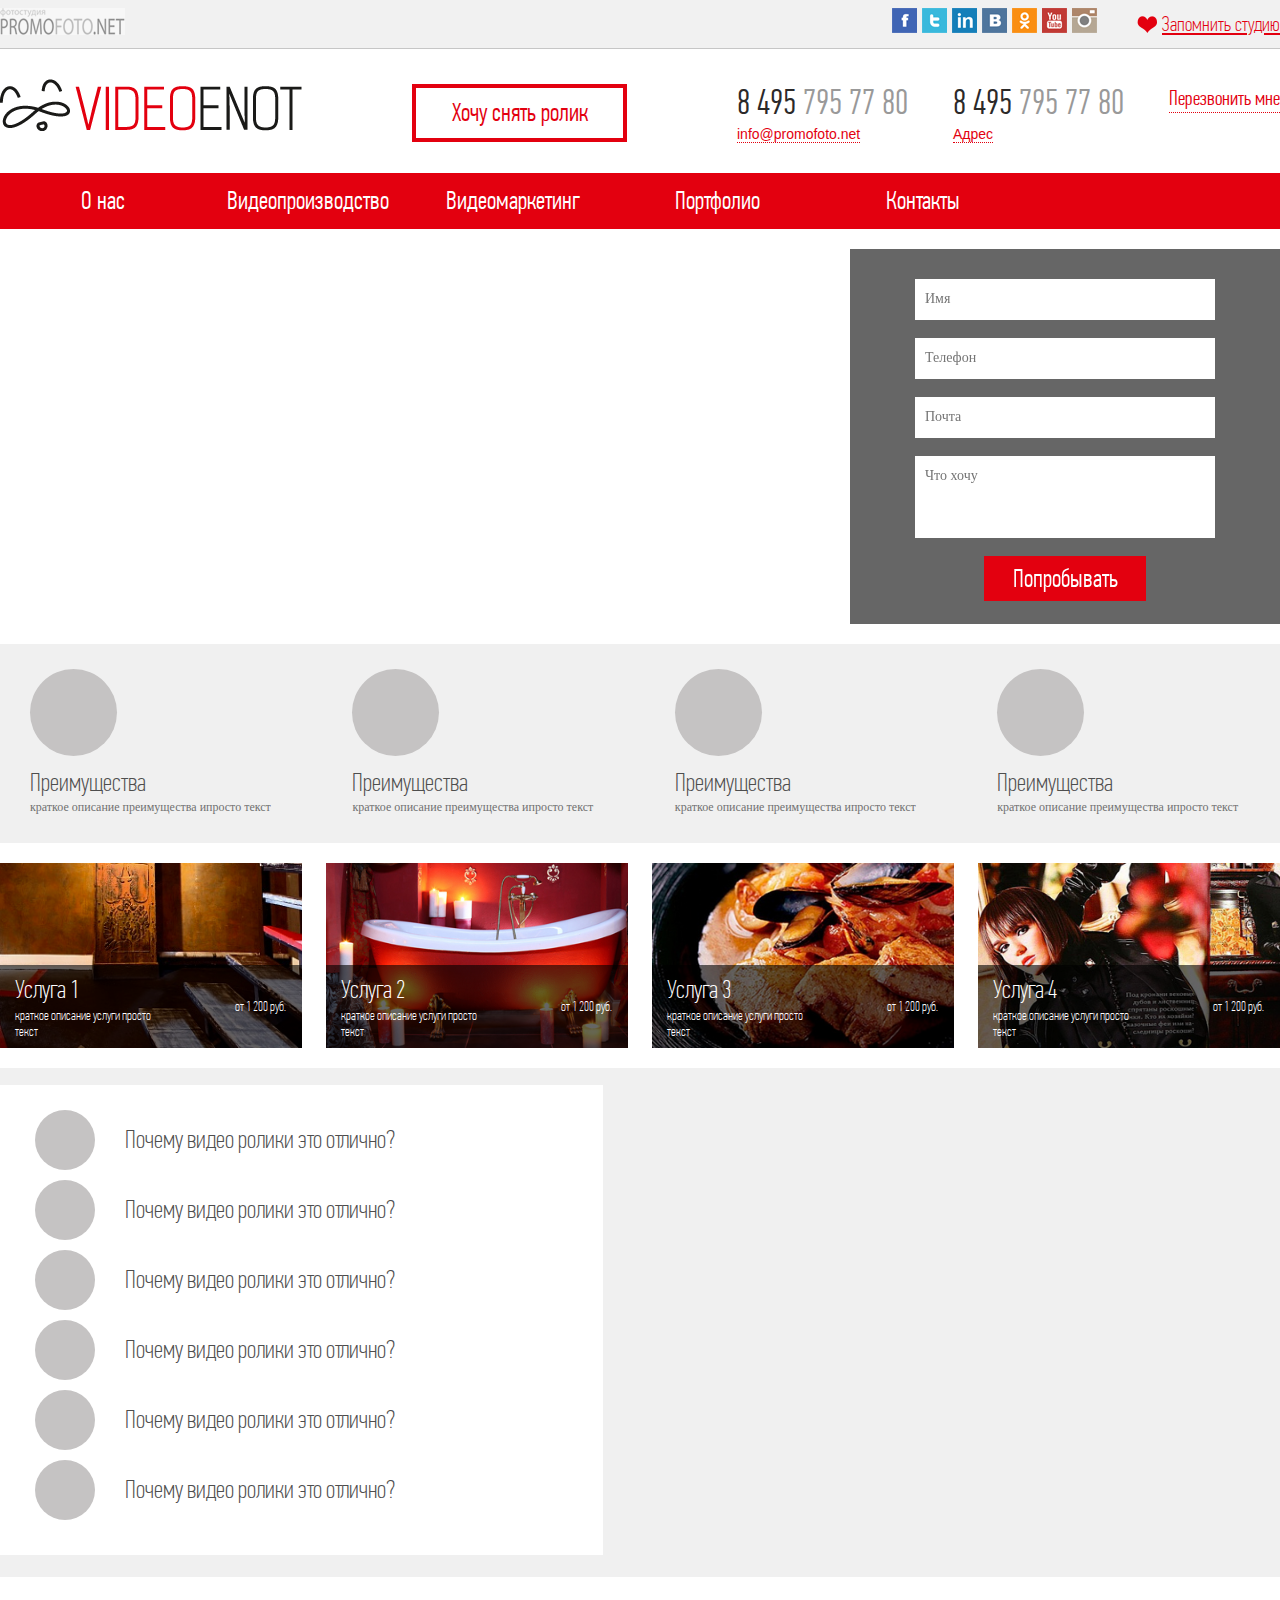
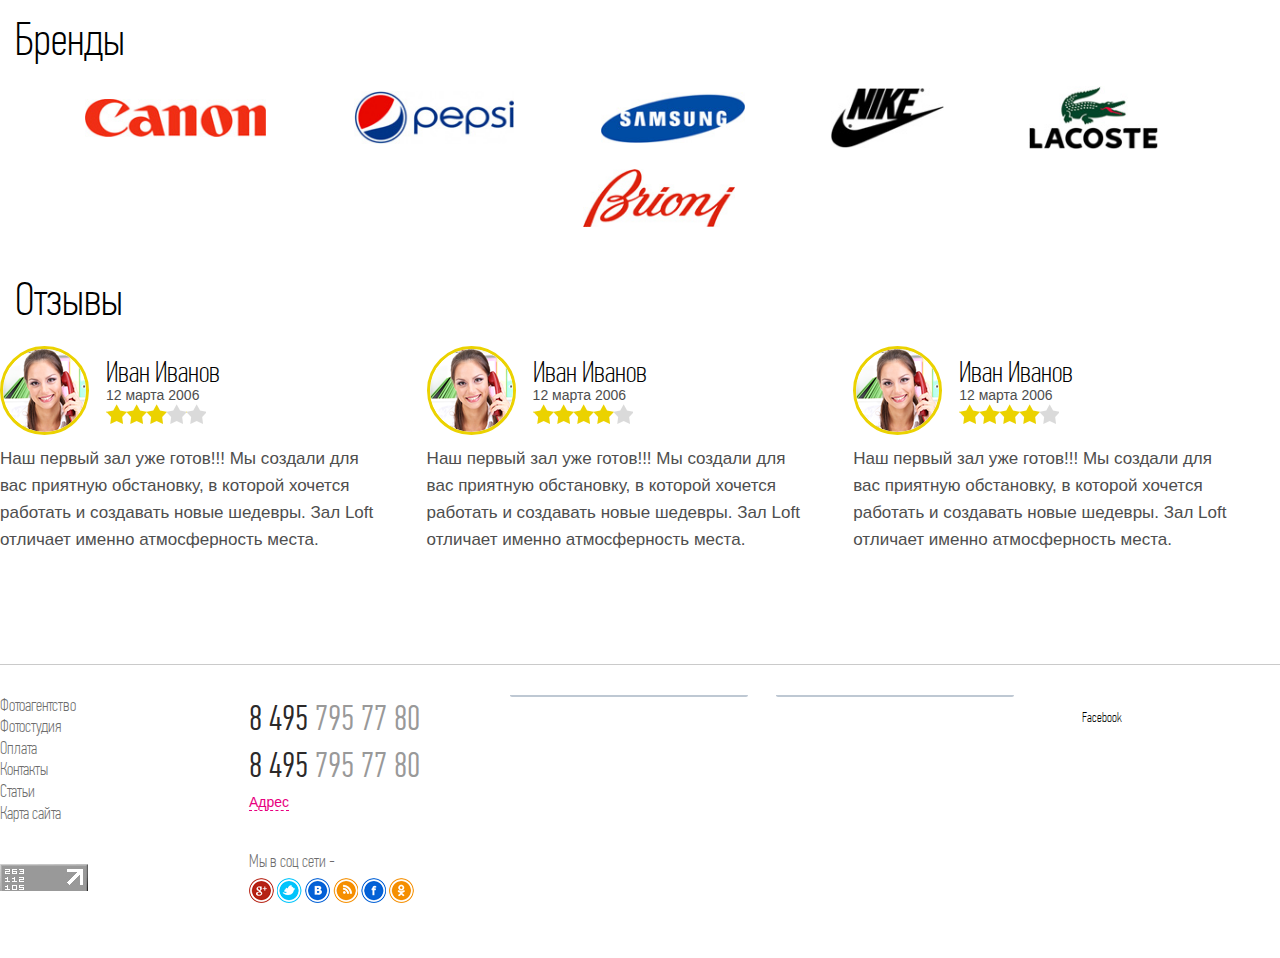
<file: index.html>
<!DOCTYPE html>
<html xmlns="http://www.w3.org/1999/html">
<head>
    <title>Главная</title>
    <meta charset="utf-8" />
    <meta name="viewport" content="width=device-width, user-scalable=no">
    <!--[if lt IE 9]><script src="http://html5shiv.googlecode.com/svn/trunk/html5.js"></script> <![endif]-->
    <link rel="stylesheet" type="text/css" href="style/style.css" />

    <script type="text/javascript" src="//vk.com/js/api/openapi.js?116"></script>
</head>

<body>
    <!--WIDGET-->
    <div id="fb-root"></div>
    <script>(function(d, s, id) {
        var js, fjs = d.getElementsByTagName(s)[0];
        if (d.getElementById(id)) return;
        js = d.createElement(s); js.id = id;
        js.src = "//connect.facebook.net/ru_RU/sdk.js#xfbml=1&version=v2.3";
        fjs.parentNode.insertBefore(js, fjs);
    }(document, 'script', 'facebook-jssdk'));</script>

    <script type="text/javascript">
        VK.Widgets.Group("vk_groups2", {mode: 0, width: "238", height: "213", color1: 'FFFFFF', color2: '2B587A', color3: '5B7FA6'}, 20003922);
    </script>

    <script type="text/javascript">
        VK.Widgets.Group("vk_groups", {mode: 0, width: "238", height: "213", color1: 'FFFFFF', color2: '2B587A', color3: '5B7FA6'}, 20003922);
    </script>
    <!--END-->


    <div class="wrapper">
        <div class="header">
            <div class="top-header">
                <div class="container">
                    <img class="promofoto" src="images/header/promofoto.png" alt="promofoto">

                    <button class="btn-remember"><span>Запомнить студию</span></button>

                    <ul class="list-soc-link">
                        <li><a href="#">facebook</a></li>
                        <li class="tw"><a href="#">twitter</a></li>
                        <li class="lind"><a href="#">linkedin</a></li>
                        <li class="vk"><a href="#">vkontakte</a></li>
                        <li class="od"><a href="#">odnoclassniki</a></li>
                        <li class="yt"><a href="#">youtube</a></li>
                        <li class="inst"><a href="#">instagram</a></li>
                    </ul>
                </div>
            </div>

            <header class="container main-header">
                <div class="overflow">
                    <h1 class="logo"><img src="images/header/logo.png" alt="logo"></h1>

                    <ul class="contact">
                        <li>
                            <a class="tell" href="tel:+784957957780"><span>8 495</span> 795 77 80</a>
                            <a class="mail" href="mailto:info@promofoto.net">info@promofoto.net</a>
                        </li>

                        <li>
                            <a class="tell" href="tel:+784957957780"><span>8 495</span> 795 77 80</a>
                            <span class="text">Адрес</span>
                        </li>
                        <li><button id="btn-popup2-js" class="btn-call-back">Перезвонить мне</button></li>
                    </ul>

                    <button class="btn-video btn-popup-full-form-js">Хочу снять ролик</button>
                </div>
            </header>

            <nav class="nav container">
                <div class="btn-menu">
                    <div class="btn-toggle-js">
                        <span class="text">Menu</span>
                        <span class="btn-toggle">&#8212;</span>
                    </div>
                </div>

                <div class="tbl-toggle">
                    <ul>
                        <li><a href="#">О нас</a></li>
                        <li><a href="#">Видеопроизводство</a></li>
                        <li><a href="#">Видеомаркетинг</a></li>
                        <li><a href="#">Портфолио</a></li>
                        <li><a href="#">Контакты</a></li>
                    </ul>
                </div>
            </nav>
        </div><!--HEADER-->

        <main class="content">
            <div class="container">
                <div class="big-video">
                    <iframe width="560" height="315" src="https://www.youtube.com/embed/W9LzNU9NxNM?rel=0&amp;controls=0&amp;showinfo=0" frameborder="0" allowfullscreen></iframe>
                    <div class="popup main-page">
                        <form class="form-content" action="" method="post">
                            <input class="text" name="name" placeholder="Имя">
                            <input class="text" name="tell" placeholder="Телефон">
                            <input class="text" name="mail" placeholder="Почта">
                            <textarea class="message" name="message" placeholder="Что хочу"></textarea>

                            <button name="video-main" type="submit" class="btn-send">Попробывать</button>
                        </form>
                    </div>
                </div><!--end BIG-VIDEO-->

                <ul class="list-advantages">
                    <li>
                        <span class="wrap-img"></span>

                        <div class="wrap">
                            <span class="name-advantage">Преимущества</span>
                            <span class="desc">краткое описание преимущества ипросто текст</span>
                        </div>
                    </li>

                    <li>
                        <span class="wrap-img"></span>

                        <div class="wrap">
                            <span class="name-advantage">Преимущества</span>
                            <span class="desc">краткое описание преимущества ипросто текст</span>
                        </div>
                    </li>

                    <li>
                        <span class="wrap-img"></span>

                        <div class="wrap">
                            <span class="name-advantage">Преимущества</span>
                            <span class="desc">краткое описание преимущества ипросто текст</span>
                        </div>
                    </li>

                    <li>
                        <span class="wrap-img"></span>

                        <div class="wrap">
                            <span class="name-advantage">Преимущества</span>
                            <span class="desc">краткое описание преимущества ипросто текст</span>
                        </div>
                    </li>
                </ul>

                <ul class="list-service">
                    <li>
                        <a href="#">
                            <img class="img" src="images/content/service1.jpg" alt="">
                            <img class="layout" src="images/content/bg_img.jpg" alt="">

                            <div class="info">
                                <div class="left">
                                    <span class="name-service">Услуга 1</span>
                                    <span class="desc">краткое описание услуги просто текст</span>
                                </div>

                                <span class="price">от 1 200 руб.</span>
                            </div>
                        </a>
                    </li>

                    <li>
                        <a href="#">
                            <img class="img" src="images/content/service2.jpg" alt="">
                            <img class="layout" src="images/content/bg_img.jpg" alt="">

                            <div class="info">
                                <div class="left">
                                    <span class="name-service">Услуга 2</span>
                                    <span class="desc">краткое описание услуги просто текст</span>
                                </div>

                                <span class="price">от 1 200 руб.</span>
                            </div>
                        </a>
                    </li>

                    <li>
                        <a href="#">
                            <img class="img" src="images/content/service3.jpg" alt="">
                            <img class="layout" src="images/content/bg_img.jpg" alt="">

                            <div class="info">
                                <div class="left">
                                    <span class="name-service">Услуга 3</span>
                                    <span class="desc">краткое описание услуги просто текст</span>
                                </div>

                                <span class="price">от 1 200 руб.</span>
                            </div>
                        </a>
                    </li>

                    <li>
                        <a href="#">
                            <img class="img" src="images/content/service4.jpg" alt="">
                            <img class="layout" src="images/content/bg_img.jpg" alt="">

                            <div class="info">
                                <div class="left">
                                    <span class="name-service">Услуга 4</span>
                                    <span class="desc">краткое описание услуги просто текст</span>
                                </div>

                                <span class="price">от 1 200 руб.</span>
                            </div>
                        </a>
                    </li>
                </ul>
            </div>

            <div class="bg-grey">
                <div class="container overflow">
                    <ul class="list-small-video">
                        <li>
                            <div class="wrap-iframe"><iframe width="560" height="315" src="https://www.youtube.com/embed/tYw0BbWYm9o?rel=0&amp;controls=0&amp;showinfo=0" frameborder="0" allowfullscreen></iframe></div>
                        </li>

                        <li>
                            <div class="wrap-iframe"><iframe width="560" height="315" src="https://www.youtube.com/embed/tYw0BbWYm9o?rel=0&amp;controls=0&amp;showinfo=0" frameborder="0" allowfullscreen></iframe></div>
                        </li>

                        <li>
                            <div class="wrap-iframe"><iframe width="560" height="315" src="https://www.youtube.com/embed/tYw0BbWYm9o?rel=0&amp;controls=0&amp;showinfo=0" frameborder="0" allowfullscreen></iframe></div>
                        </li>

                        <li>
                            <div class="wrap-iframe"><iframe width="560" height="315" src="https://www.youtube.com/embed/tYw0BbWYm9o?rel=0&amp;controls=0&amp;showinfo=0" frameborder="0" allowfullscreen></iframe></div>
                        </li>
                    </ul>

                    <ul class="block-reasons">
                        <li>
                            <span class="wrap-img"></span>

                            <span class="desc">Почему видео ролики это отлично?</span>
                        </li>

                        <li>
                            <span class="wrap-img"></span>

                            <span class="desc">Почему видео ролики это отлично?</span>
                        </li>

                        <li>
                            <span class="wrap-img"></span>

                            <span class="desc">Почему видео ролики это отлично?</span>
                        </li>

                        <li>
                            <span class="wrap-img"></span>

                            <span class="desc">Почему видео ролики это отлично?</span>
                        </li>

                        <li>
                            <span class="wrap-img"></span>

                            <span class="desc">Почему видео ролики это отлично?</span>
                        </li>

                        <li>
                            <span class="wrap-img"></span>

                            <span class="desc">Почему видео ролики это отлично?</span>
                        </li>
                    </ul>
                </div>
            </div><!--end BG-GREY-->

            <section class="container brand-section">
                <header class="name-section">
                    <h2>Бренды</h2>
                </header>

                <ul class="list-brands">
                    <li><img src="images/content/brand1.jpg" alt="brand"></li>
                    <li><img src="images/content/brand2.jpg" alt="brand"></li>
                    <li><img src="images/content/brand3.jpg" alt="brand"></li>
                    <li><img src="images/content/brand4.jpg" alt="brand"></li>
                    <li><img src="images/content/brand5.jpg" alt="brand"></li>
                    <li><img src="images/content/brand6.jpg" alt="brand"></li>
                </ul>
            </section>

            <section class="container review-section">
                <header class="name-section">
                    <h2>Отзывы</h2>
                </header>

                <ul class="list-review">
                    <li>
                        <div class="top">
                            <img class="user-foto" src="images/content/user_foto.png" alt="img">

                            <div class="info">
                                <span class="name">Иван Иванов</span>
                                <span class="date">12 марта 2006</span>

                                <ul class="stars">
                                    <li>1</li>
                                    <li>2</li>
                                    <li>3</li>
                                    <li class="no-active">4</li>
                                    <li class="no-active">5</li>
                                </ul>
                            </div>
                        </div><!--end TOP-->

                        <p>Наш первый зал уже готов!!!  Мы создали для вас приятную обстановку, в которой хочется работать
                            и создавать новые шедевры. Зал Loft отличает именно атмосферность места. </p>
                    </li>

                    <li>
                        <div class="top">
                            <img class="user-foto" src="images/content/user_foto.png" alt="img">

                            <div class="info">
                                <span class="name">Иван Иванов</span>
                                <span class="date">12 марта 2006</span>

                                <ul class="stars">
                                    <li>1</li>
                                    <li>2</li>
                                    <li>3</li>
                                    <li>4</li>
                                    <li class="no-active">5</li>
                                </ul>
                            </div>
                        </div><!--end TOP-->

                        <p>Наш первый зал уже готов!!!  Мы создали для вас приятную обстановку, в которой хочется работать
                            и создавать новые шедевры. Зал Loft отличает именно атмосферность места. </p>
                    </li>

                    <li>
                        <div class="top">
                            <img class="user-foto" src="images/content/user_foto.png" alt="img">

                            <div class="info">
                                <span class="name">Иван Иванов</span>
                                <span class="date">12 марта 2006</span>

                                <ul class="stars">
                                    <li>1</li>
                                    <li>2</li>
                                    <li>3</li>
                                    <li>4</li>
                                    <li class="no-active">5</li>
                                </ul>
                            </div>
                        </div><!--end TOP-->

                        <p>Наш первый зал уже готов!!!  Мы создали для вас приятную обстановку, в которой хочется работать
                            и создавать новые шедевры. Зал Loft отличает именно атмосферность места. </p>
                    </li>
                </ul>
            </section>
        </main>
    </div>

    <footer class="footer container">
        <div class="left">
            <ul class="menu">
                <li><a href="#">Фотоагентство</a></li>
                <li><a href="#">Фотостудия</a></li>
                <li><a href="#">Оплата</a></li>
                <li><a href="#">Контакты</a></li>
                <li><a href="#">Статьи</a></li>
                <li><a href="#">Карта сайта</a></li>
            </ul>

            <span class="counter">
                <img src="images/footer/counter.jpg" alt="counter">
            </span>
        </div><!--end LEFT-->

        <div class="wrap">
            <div class="contact">
                <a class="tell" href="tel:+784957957780"><span>8 495</span> 795 77 80</a>
                <a class="tell" href="tel:+784957957780"><span>8 495</span> 795 77 80</a>

                <address class="address">
                    <span>Адрес</span>
                </address>

                <span class="text-soc-link">Мы в соц сети -</span>
                <ul class="list-soc-link">
                    <li><a href="#">google</a></li>
                    <li class="tw"><a href="#">twitter</a></li>
                    <li class="vk"><a href="#">vkontakte</a></li>
                    <li class="rss"><a href="#">rss</a></li>
                    <li class="fb"><a href="#">facebook</a></li>
                    <li class="od"><a href="#">odnoclassniki</a></li>
                </ul>
            </div><!--end LIST-SOC-->

            <ul class="list-soc-group">
                <li><!-- VK Widget -->
                    <div id="vk_groups"></div>
                </li>

                <li>
                    <!-- VK Widget -->
                    <div id="vk_groups2"></div>
                </li>

                <li>
                    <!-- FB Widget -->
                    <div class="fb-page" data-href="https://www.facebook.com/facebook" data-width="237" data-height="185" data-small-header="true" data-adapt-container-width="true" data-hide-cover="true" data-show-facepile="true" data-show-posts="false">
                        <div class="fb-xfbml-parse-ignore">
                            <blockquote cite="https://www.facebook.com/facebook">
                                <a href="https://www.facebook.com/facebook">Facebook</a>
                            </blockquote>
                        </div>
                    </div>
                </li>
            </ul>
        </div><!--end WRAP-->
    </footer>

    <script src="http://ajax.googleapis.com/ajax/libs/jquery/1.11.1/jquery.min.js"></script>
    <script src="js/jquery.maskedinput.min.js"></script>
    <script type="text/javascript" src="js/jssor.js"></script>
    <script type="text/javascript" src="js/jssor.slider.mini.js"></script>
    <script src="js/commonJs.js"></script>
</body>
</html>
</file>
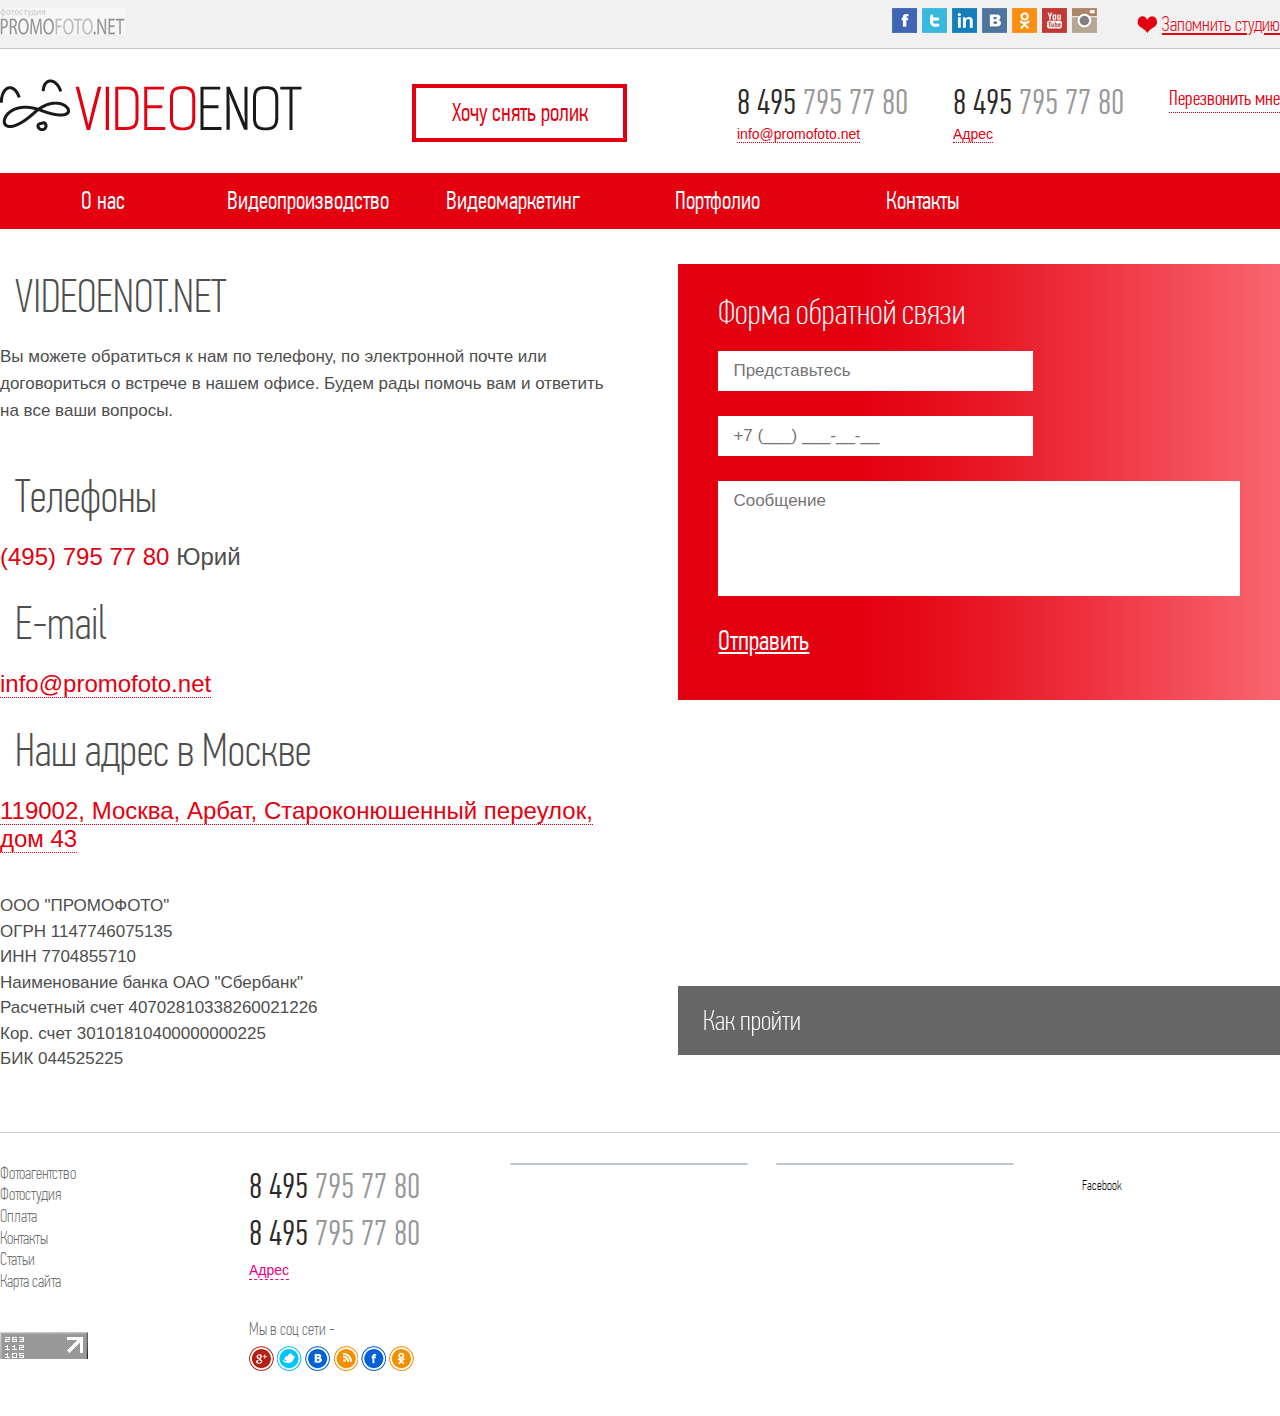
<file: contact.html>
<!DOCTYPE html>
<html>
<head>
    <title>Контакты</title>
    <meta charset="utf-8" />
    <meta name="viewport" content="width=device-width, user-scalable=no">
    <!--[if lt IE 9]><script src="http://html5shiv.googlecode.com/svn/trunk/html5.js"></script> <![endif]-->
    <link rel="stylesheet" type="text/css" href="style/style.css" />

    <script type="text/javascript" src="//vk.com/js/api/openapi.js?116"></script>
</head>

<body>
    <!--WIDGET-->
    <div id="fb-root"></div>
    <script>(function(d, s, id) {
        var js, fjs = d.getElementsByTagName(s)[0];
        if (d.getElementById(id)) return;
        js = d.createElement(s); js.id = id;
        js.src = "//connect.facebook.net/ru_RU/sdk.js#xfbml=1&version=v2.3";
        fjs.parentNode.insertBefore(js, fjs);
    }(document, 'script', 'facebook-jssdk'));</script>

    <script type="text/javascript">
        VK.Widgets.Group("vk_groups2", {mode: 0, width: "238", height: "213", color1: 'FFFFFF', color2: '2B587A', color3: '5B7FA6'}, 20003922);
    </script>

    <script type="text/javascript">
        VK.Widgets.Group("vk_groups", {mode: 0, width: "238", height: "213", color1: 'FFFFFF', color2: '2B587A', color3: '5B7FA6'}, 20003922);
    </script>
    <!--END-->


    <div class="wrapper">
        <div class="header">
            <div class="top-header">
                <div class="container">
                    <img class="promofoto" src="images/header/promofoto.png" alt="promofoto">

                    <button class="btn-remember"><span>Запомнить студию</span></button>

                    <ul class="list-soc-link">
                        <li><a href="#">facebook</a></li>
                        <li class="tw"><a href="#">twitter</a></li>
                        <li class="lind"><a href="#">linkedin</a></li>
                        <li class="vk"><a href="#">vkontakte</a></li>
                        <li class="od"><a href="#">odnoclassniki</a></li>
                        <li class="yt"><a href="#">youtube</a></li>
                        <li class="inst"><a href="#">instagram</a></li>
                    </ul>
                </div>
            </div>

            <header class="container main-header">
                <div class="overflow">
                    <a href="index.html" class="logo"><img src="images/header/logo.png" alt="logo"></a>

                    <ul class="contact">
                        <li>
                            <a class="tell" href="tel:+784957957780"><span>8 495</span> 795 77 80</a>
                            <a class="mail" href="mailto:info@promofoto.net">info@promofoto.net</a>
                        </li>

                        <li>
                            <a class="tell" href="tel:+784957957780"><span>8 495</span> 795 77 80</a>
                            <span class="text">Адрес</span>
                        </li>
                        <li><button id="btn-popup2-js" class="btn-call-back">Перезвонить мне</button></li>
                    </ul>

                    <button class="btn-video btn-popup-full-form-js">Хочу снять ролик</button>
                </div>
            </header>

            <nav class="nav container">
                <div class="btn-menu">
                    <div class="btn-toggle-js">
                        <span class="text">Menu</span>
                        <span class="btn-toggle">&#8212;</span>
                    </div>
                </div>

                <div class="tbl-toggle">
                    <ul>
                        <li><a href="#">О нас</a></li>
                        <li><a href="#">Видеопроизводство</a></li>
                        <li><a href="#">Видеомаркетинг</a></li>
                        <li><a href="#">Портфолио</a></li>
                        <li><a href="#">Контакты</a></li>
                    </ul>
                </div>
            </nav>
        </div><!--HEADER-->

        <main class="content">
            <div class="container">
                <div class="map">
                    <script type="text/javascript" charset="utf-8" src="https://api-maps.yandex.ru/services/constructor/1.0/js/?sid=Ct6rYJq6AHzskt0CU26tvPKSeZApQsD5&width=100%&height=380"></script>
                </div>

                <div class="left-contact">
                    <header class="name-section">
                        <h2>VIDEOENOT.NET</h2>
                    </header>

                    <p>Вы можете обратиться к нам по телефону, по электронной почте или договориться о встрече в нашем офисе.
                        Будем рады помочь вам и ответить на все ваши вопросы. </p>

                    <header class="name-section">
                        <h2>Телефоны</h2>
                    </header>
                    <span class="block-tell"><a class="red-text" href="+784957957780">(495) 795 77 80</a> Юрий</span>

                    <header class="name-section">
                        <h2>E-mail</h2>
                    </header>
                    <a href="mailto:info@promofoto.net" class="mail-contact">info@promofoto.net</a>

                    <header class="name-section">
                        <h2>Наш адрес в Москве</h2>
                    </header>
                    <span class="red-text">119002, Москва, Арбат, Староконюшенный переулок,<br> дом 43</span>

                    <ul class="list-requisites">
                        <li>ООО "ПРОМОФОТО"</li>
                        <li>ОГРН 1147746075135</li>
                        <li>ИНН 7704855710</li>
                        <li>Наименование банка ОАО "Сбербанк"</li>
                        <li>Расчетный счет 40702810338260021226</li>
                        <li>Кор. счет  30101810400000000225</li>
                        <li>БИК 044525225</li>
                    </ul>
                </div>

                <div class="right-contact">
                    <div class="call-back-form">
                        <form action="" method="post">
                            <fieldset>Форма обратной связи</fieldset>

                            <input class="text" placeholder="Представьтесь">
                            <input class="text" id="phone-mask"  placeholder="+7 (___) ___-__-__">
                            <textarea class="message" placeholder="Сообщение"></textarea>

                            <button name="contact-form" type="submit" class="form-send">Отправить</button>
                        </form>
                    </div>

                    <div class="video-location">
                        <iframe width="640" height="360" src="https://www.youtube.com/embed/jO1_OoCdMXc?rel=0&amp;controls=0&amp;showinfo=0" frameborder="0" allowfullscreen></iframe>

                        <span class="text">Как пройти</span>
                    </div>
                </div>
            </div>
        </main>
    </div>

    <footer class="footer container">
        <div class="left">
            <ul class="menu">
                <li><a href="#">Фотоагентство</a></li>
                <li><a href="#">Фотостудия</a></li>
                <li><a href="#">Оплата</a></li>
                <li><a href="#">Контакты</a></li>
                <li><a href="#">Статьи</a></li>
                <li><a href="#">Карта сайта</a></li>
            </ul>

            <span class="counter">
                <img src="images/footer/counter.jpg" alt="counter">
            </span>
        </div><!--end LEFT-->

        <div class="wrap">
            <div class="contact">
                <a class="tell" href="tel:+784957957780"><span>8 495</span> 795 77 80</a>
                <a class="tell" href="tel:+784957957780"><span>8 495</span> 795 77 80</a>

                <address class="address">
                    <span>Адрес</span>
                </address>

                <span class="text-soc-link">Мы в соц сети -</span>
                <ul class="list-soc-link">
                    <li><a href="#">google</a></li>
                    <li class="tw"><a href="#">twitter</a></li>
                    <li class="vk"><a href="#">vkontakte</a></li>
                    <li class="rss"><a href="#">rss</a></li>
                    <li class="fb"><a href="#">facebook</a></li>
                    <li class="od"><a href="#">odnoclassniki</a></li>
                </ul>
            </div><!--end LIST-SOC-->

            <ul class="list-soc-group">
                <li><!-- VK Widget -->
                    <div id="vk_groups"></div>
                </li>

                <li>
                    <!-- VK Widget -->
                    <div id="vk_groups2"></div>
                </li>

                <li>
                    <!-- FB Widget -->
                    <div class="fb-page" data-href="https://www.facebook.com/facebook" data-width="237" data-height="185" data-small-header="true" data-adapt-container-width="true" data-hide-cover="true" data-show-facepile="true" data-show-posts="false">
                        <div class="fb-xfbml-parse-ignore">
                            <blockquote cite="https://www.facebook.com/facebook">
                                <a href="https://www.facebook.com/facebook">Facebook</a>
                            </blockquote>
                        </div>
                    </div>
                </li>
            </ul>
        </div><!--end WRAP-->
    </footer>

    <script src="http://ajax.googleapis.com/ajax/libs/jquery/1.11.1/jquery.min.js"></script>
    <script src="js/jquery.maskedinput.min.js"></script>
    <script type="text/javascript" src="js/jssor.js"></script>
    <script type="text/javascript" src="js/jssor.slider.mini.js"></script>
    <script src="js/commonJs.js"></script>
</body>
</html>
</file>
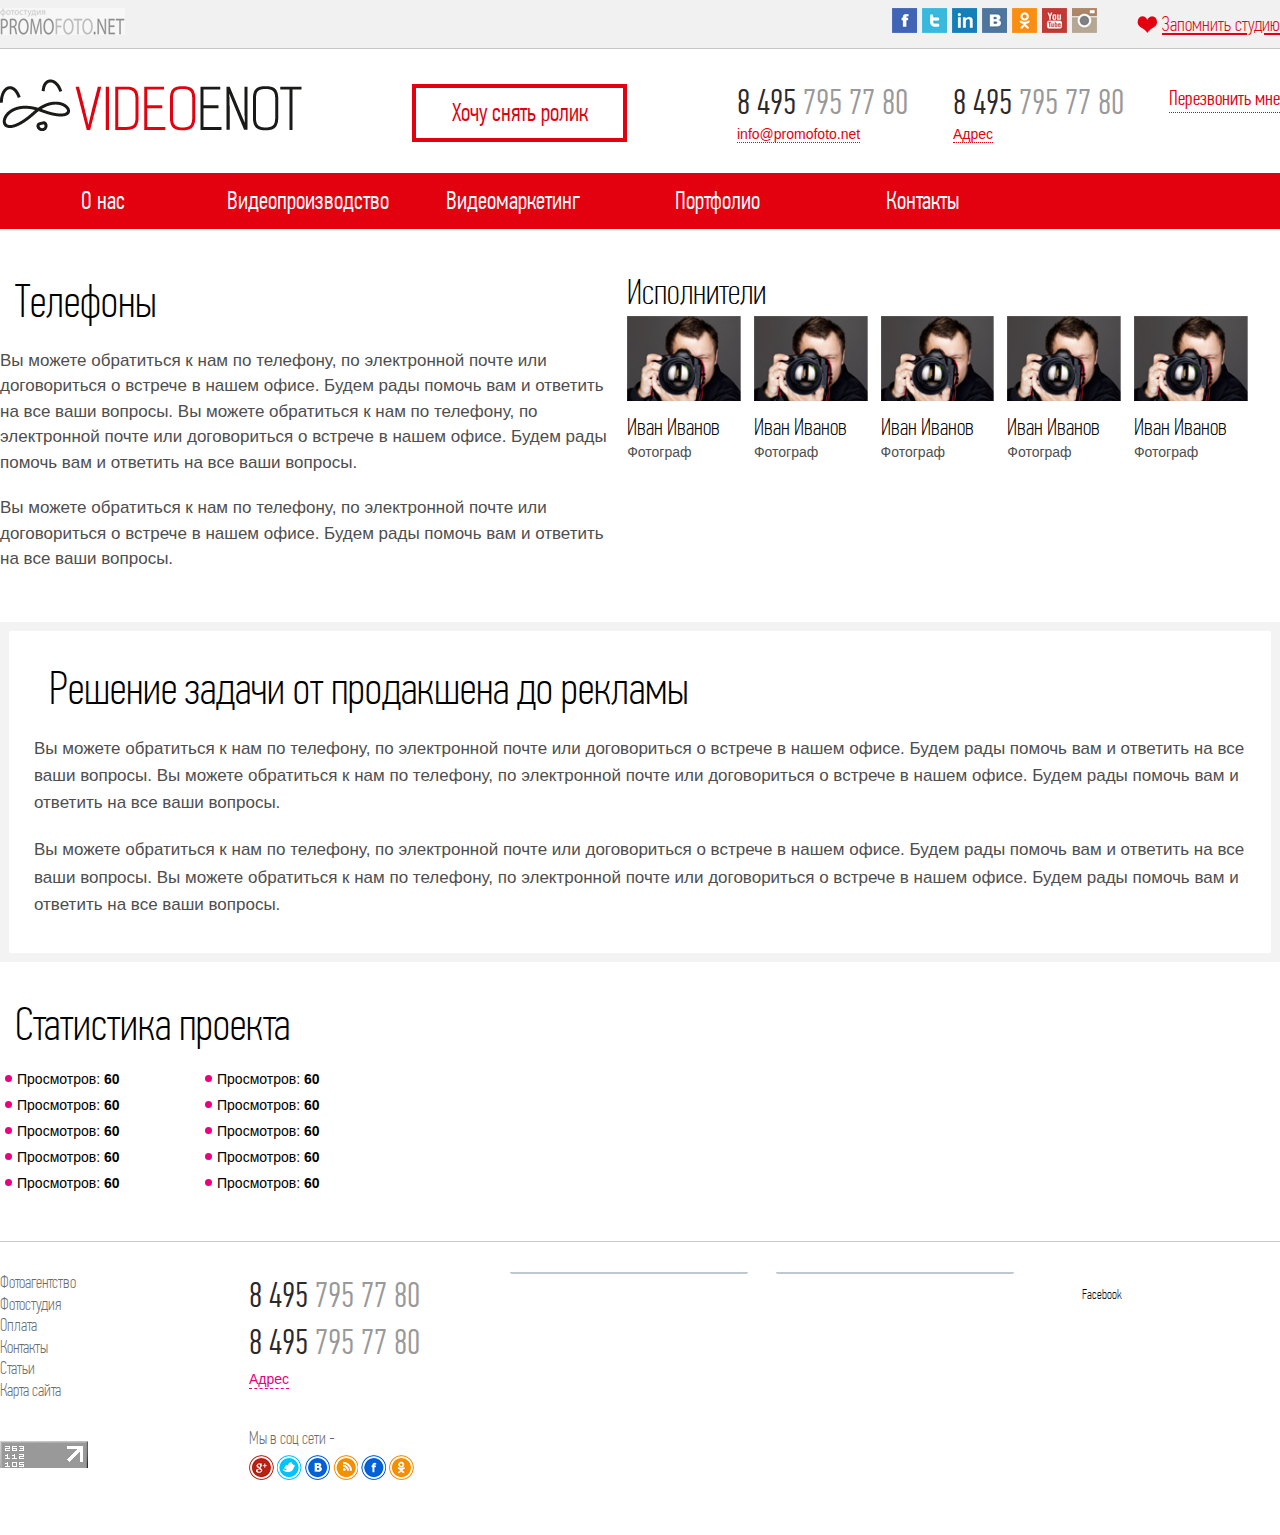
<file: page-case.html>
<!DOCTYPE html>
<html>
<head>
    <title>Страница кейса</title>
    <meta charset="utf-8" />
    <meta name="viewport" content="width=device-width, user-scalable=no">
    <!--[if lt IE 9]><script src="http://html5shiv.googlecode.com/svn/trunk/html5.js"></script> <![endif]-->
    <link rel="stylesheet" type="text/css" href="style/style.css" />

    <script type="text/javascript" src="//vk.com/js/api/openapi.js?116"></script>
</head>

<body>
    <!--WIDGET-->
    <div id="fb-root"></div>
    <script>(function(d, s, id) {
        var js, fjs = d.getElementsByTagName(s)[0];
        if (d.getElementById(id)) return;
        js = d.createElement(s); js.id = id;
        js.src = "//connect.facebook.net/ru_RU/sdk.js#xfbml=1&version=v2.3";
        fjs.parentNode.insertBefore(js, fjs);
    }(document, 'script', 'facebook-jssdk'));</script>

    <script type="text/javascript">
        VK.Widgets.Group("vk_groups2", {mode: 0, width: "238", height: "213", color1: 'FFFFFF', color2: '2B587A', color3: '5B7FA6'}, 20003922);
    </script>

    <script type="text/javascript">
        VK.Widgets.Group("vk_groups", {mode: 0, width: "238", height: "213", color1: 'FFFFFF', color2: '2B587A', color3: '5B7FA6'}, 20003922);
    </script>
    <!--END-->


    <div class="wrapper">
        <div class="header">
            <div class="top-header">
                <div class="container">
                    <img class="promofoto" src="images/header/promofoto.png" alt="promofoto">

                    <button class="btn-remember"><span>Запомнить студию</span></button>

                    <ul class="list-soc-link">
                        <li><a href="#">facebook</a></li>
                        <li class="tw"><a href="#">twitter</a></li>
                        <li class="lind"><a href="#">linkedin</a></li>
                        <li class="vk"><a href="#">vkontakte</a></li>
                        <li class="od"><a href="#">odnoclassniki</a></li>
                        <li class="yt"><a href="#">youtube</a></li>
                        <li class="inst"><a href="#">instagram</a></li>
                    </ul>
                </div>
            </div>

            <header class="container main-header">
                <div class="overflow">
                    <a href="index.html" class="logo"><img src="images/header/logo.png" alt="logo"></a>

                    <ul class="contact">
                        <li>
                            <a class="tell" href="tel:+784957957780"><span>8 495</span> 795 77 80</a>
                            <a class="mail" href="mailto:info@promofoto.net">info@promofoto.net</a>
                        </li>

                        <li>
                            <a class="tell" href="tel:+784957957780"><span>8 495</span> 795 77 80</a>
                            <span class="text">Адрес</span>
                        </li>
                        <li><button id="btn-popup2-js" class="btn-call-back">Перезвонить мне</button></li>
                    </ul>

                    <button class="btn-video btn-popup-full-form-js">Хочу снять ролик</button>
                </div>
            </header>

            <nav class="nav container">
                <div class="btn-menu">
                    <div class="btn-toggle-js">
                        <span class="text">Menu</span>
                        <span class="btn-toggle">&#8212;</span>
                    </div>
                </div>

                <div class="tbl-toggle">
                    <ul>
                        <li><a href="#">О нас</a></li>
                        <li><a href="#">Видеопроизводство</a></li>
                        <li><a href="#">Видеомаркетинг</a></li>
                        <li><a href="#">Портфолио</a></li>
                        <li><a href="#">Контакты</a></li>
                    </ul>
                </div>
            </nav>
        </div><!--HEADER-->

        <main class="content">
            <div class="container">
                <div class="overflow">
                    <div class="section-case">
                        <header class="name-section">
                            <h2>Телефоны</h2>
                        </header>

                        <p>Вы можете обратиться к нам по телефону, по электронной почте или договориться о встрече в нашем офисе. Будем рады помочь вам и
                            ответить на все ваши вопросы. Вы можете обратиться к нам по телефону, по электронной почте или договориться о встрече в нашем офисе. Будем рады помочь вам и ответить на все ваши вопросы. </p>

                        <p>Вы можете обратиться к нам по телефону, по электронной почте или договориться о встрече в нашем офисе. Будем рады помочь вам и
                            ответить на все ваши вопросы.</p>
                    </div>

                    <div class="performers">
                        <span class="text">Исполнители</span>

                        <ul class="list-performers">
                            <li>
                                <img src="images/content/perfomer.jpg" alt="foto">
                                <span class="name">Иван Иванов</span>
                                <span class="vacantion">Фотограф</span>
                            </li>

                            <li>
                                <img src="images/content/perfomer.jpg" alt="foto">
                                <span class="name">Иван Иванов</span>
                                <span class="vacantion">Фотограф</span>
                            </li>

                            <li>
                                <img src="images/content/perfomer.jpg" alt="foto">
                                <span class="name">Иван Иванов</span>
                                <span class="vacantion">Фотограф</span>
                            </li>

                            <li>
                                <img src="images/content/perfomer.jpg" alt="foto">
                                <span class="name">Иван Иванов</span>
                                <span class="vacantion">Фотограф</span>
                            </li>

                            <li>
                                <img src="images/content/perfomer.jpg" alt="foto">
                                <span class="name">Иван Иванов</span>
                                <span class="vacantion">Фотограф</span>
                            </li>
                        </ul>
                    </div>
                </div><!--end OVERFLOW-->

                <div class="weight-border">
                    <header class="name-section">
                        <h2>Решение задачи от продакшена до рекламы</h2>
                    </header>

                    <p>Вы можете обратиться к нам по телефону, по электронной почте или договориться о встрече в нашем офисе. Будем рады помочь вам и
                        ответить на все ваши вопросы. Вы можете обратиться к нам по телефону, по электронной почте или договориться о встрече в нашем офисе. Будем рады помочь вам и ответить на все ваши вопросы.</p>

                    <p>Вы можете обратиться к нам по телефону, по электронной почте или договориться о встрече в нашем офисе. Будем рады помочь вам и
                        ответить на все ваши вопросы. Вы можете обратиться к нам по телефону, по электронной почте или договориться о встрече в нашем офисе. Будем рады помочь вам и ответить на все ваши вопросы.</p>
                </div>

                <header class="name-section">
                    <h2>Статистика проекта</h2>
                </header>

                <ul class="list-view-statist">
                    <li>Просмотров: <b>60</b></li>
                    <li>Просмотров: <b>60</b></li>
                    <li>Просмотров: <b>60</b></li>
                    <li>Просмотров: <b>60</b></li>
                    <li>Просмотров: <b>60</b></li>
                    <li>Просмотров: <b>60</b></li>
                    <li>Просмотров: <b>60</b></li>
                    <li>Просмотров: <b>60</b></li>
                    <li>Просмотров: <b>60</b></li>
                    <li>Просмотров: <b>60</b></li>
                </ul>
            </div>
        </main>
    </div>

    <footer class="footer container">
        <div class="left">
            <ul class="menu">
                <li><a href="#">Фотоагентство</a></li>
                <li><a href="#">Фотостудия</a></li>
                <li><a href="#">Оплата</a></li>
                <li><a href="#">Контакты</a></li>
                <li><a href="#">Статьи</a></li>
                <li><a href="#">Карта сайта</a></li>
            </ul>

            <span class="counter">
                <img src="images/footer/counter.jpg" alt="counter">
            </span>
        </div><!--end LEFT-->

        <div class="wrap">
            <div class="contact">
                <a class="tell" href="tel:+784957957780"><span>8 495</span> 795 77 80</a>
                <a class="tell" href="tel:+784957957780"><span>8 495</span> 795 77 80</a>

                <address class="address">
                    <span>Адрес</span>
                </address>

                <span class="text-soc-link">Мы в соц сети -</span>
                <ul class="list-soc-link">
                    <li><a href="#">google</a></li>
                    <li class="tw"><a href="#">twitter</a></li>
                    <li class="vk"><a href="#">vkontakte</a></li>
                    <li class="rss"><a href="#">rss</a></li>
                    <li class="fb"><a href="#">facebook</a></li>
                    <li class="od"><a href="#">odnoclassniki</a></li>
                </ul>
            </div><!--end LIST-SOC-->

            <ul class="list-soc-group">
                <li><!-- VK Widget -->
                    <div id="vk_groups"></div>
                </li>

                <li>
                    <!-- VK Widget -->
                    <div id="vk_groups2"></div>
                </li>

                <li>
                    <!-- FB Widget -->
                    <div class="fb-page" data-href="https://www.facebook.com/facebook" data-width="237" data-height="185" data-small-header="true" data-adapt-container-width="true" data-hide-cover="true" data-show-facepile="true" data-show-posts="false">
                        <div class="fb-xfbml-parse-ignore">
                            <blockquote cite="https://www.facebook.com/facebook">
                                <a href="https://www.facebook.com/facebook">Facebook</a>
                            </blockquote>
                        </div>
                    </div>
                </li>
            </ul>
        </div><!--end WRAP-->
    </footer>

    <script src="http://ajax.googleapis.com/ajax/libs/jquery/1.11.1/jquery.min.js"></script>
    <script src="js/jquery.maskedinput.min.js"></script>
    <script type="text/javascript" src="js/jssor.js"></script>
    <script type="text/javascript" src="js/jssor.slider.mini.js"></script>
    <script src="js/commonJs.js"></script>
</body>
</html>
</file>
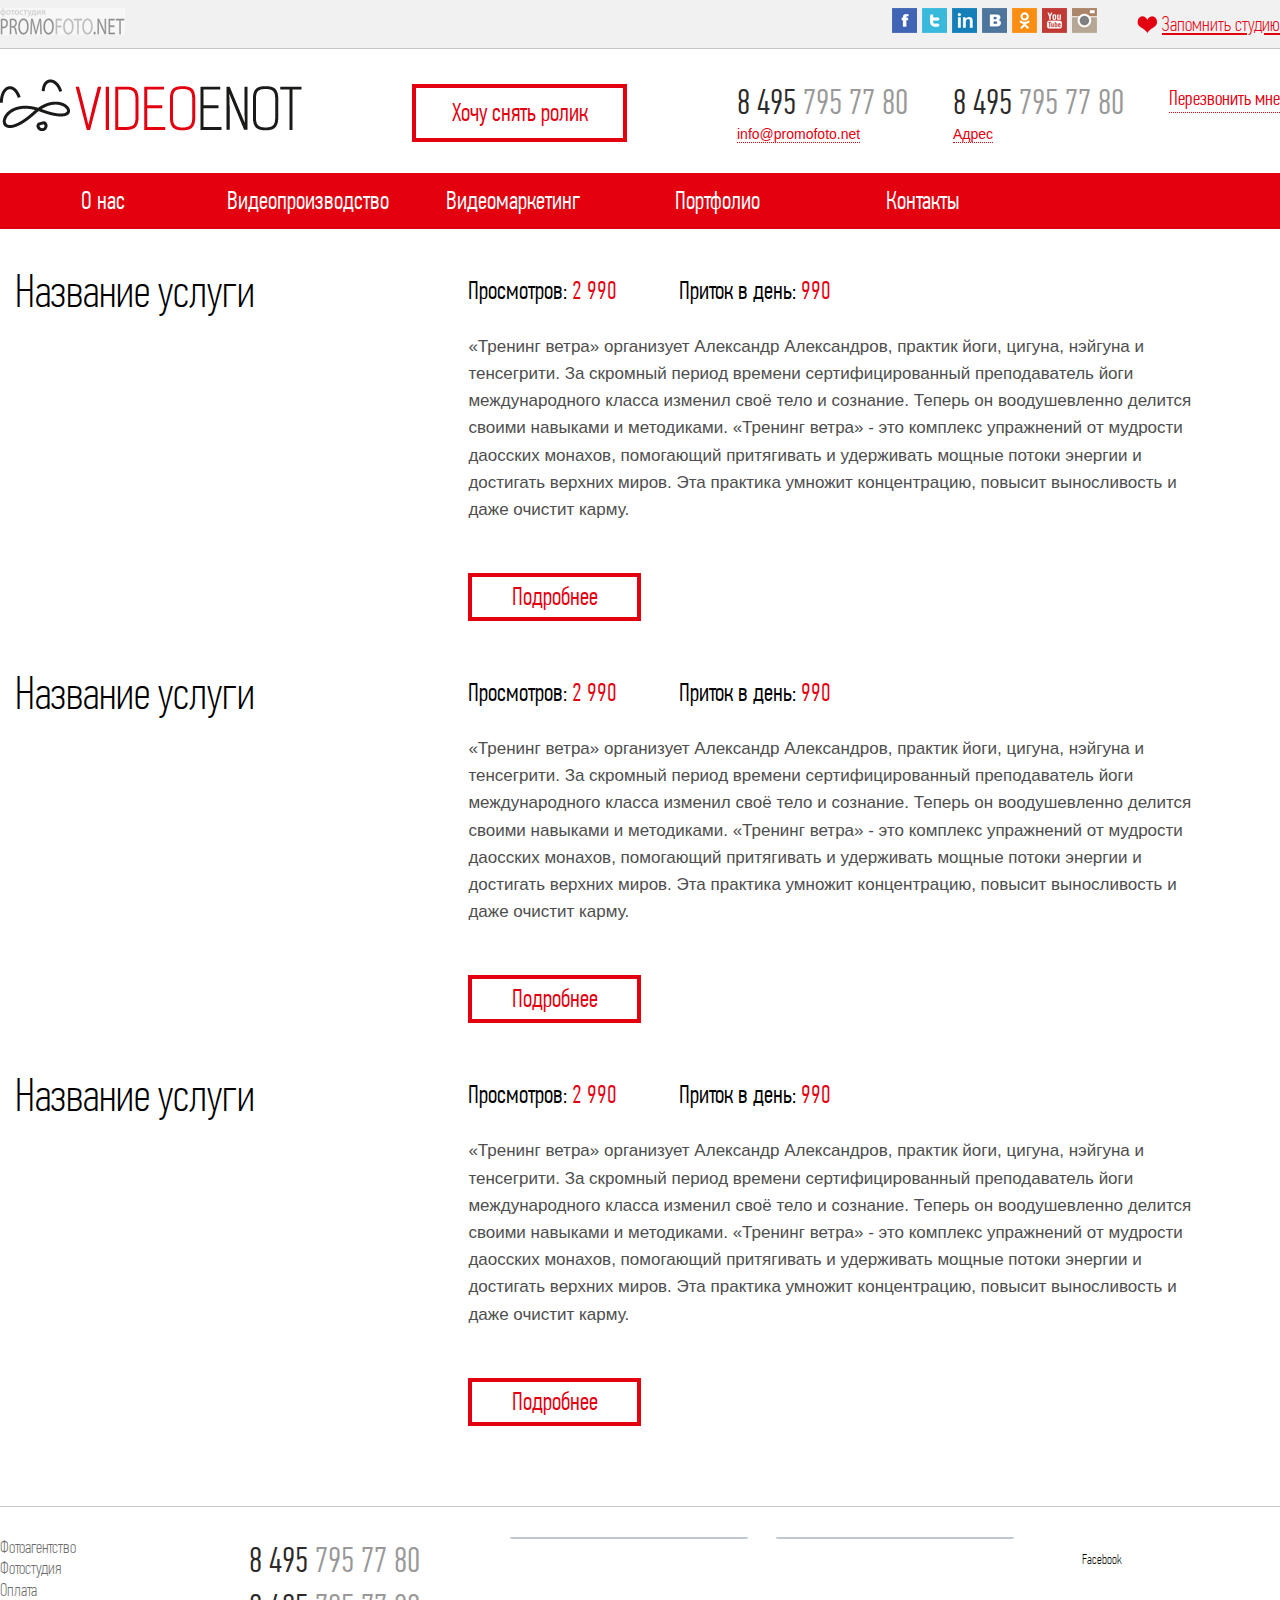
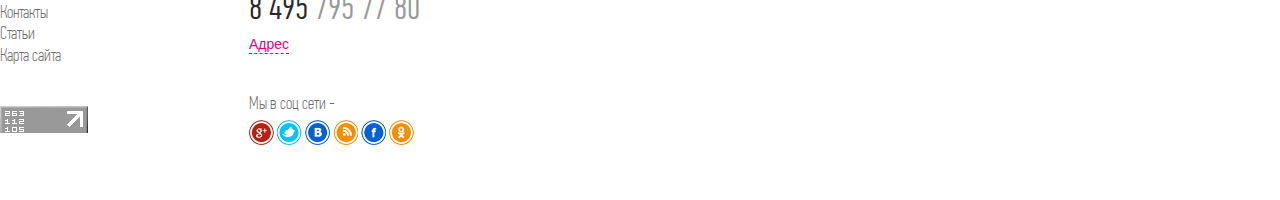
<file: page-portfolio.html>
<!DOCTYPE html>
<html>
<head>
    <title>Страница портфолио</title>
    <meta charset="utf-8" />
    <meta name="viewport" content="width=device-width, user-scalable=no">
    <!--[if lt IE 9]><script src="http://html5shiv.googlecode.com/svn/trunk/html5.js"></script> <![endif]-->
    <link rel="stylesheet" type="text/css" href="style/style.css" />

    <script type="text/javascript" src="//vk.com/js/api/openapi.js?116"></script>
</head>

<body>
    <!--WIDGET-->
    <div id="fb-root"></div>
    <script>(function(d, s, id) {
        var js, fjs = d.getElementsByTagName(s)[0];
        if (d.getElementById(id)) return;
        js = d.createElement(s); js.id = id;
        js.src = "//connect.facebook.net/ru_RU/sdk.js#xfbml=1&version=v2.3";
        fjs.parentNode.insertBefore(js, fjs);
    }(document, 'script', 'facebook-jssdk'));</script>

    <script type="text/javascript">
        VK.Widgets.Group("vk_groups2", {mode: 0, width: "238", height: "213", color1: 'FFFFFF', color2: '2B587A', color3: '5B7FA6'}, 20003922);
    </script>

    <script type="text/javascript">
        VK.Widgets.Group("vk_groups", {mode: 0, width: "238", height: "213", color1: 'FFFFFF', color2: '2B587A', color3: '5B7FA6'}, 20003922);
    </script>
    <!--END-->


    <div class="wrapper">
        <div class="header">
            <div class="top-header">
                <div class="container">
                    <img class="promofoto" src="images/header/promofoto.png" alt="promofoto">

                    <button class="btn-remember"><span>Запомнить студию</span></button>

                    <ul class="list-soc-link">
                        <li><a href="#">facebook</a></li>
                        <li class="tw"><a href="#">twitter</a></li>
                        <li class="lind"><a href="#">linkedin</a></li>
                        <li class="vk"><a href="#">vkontakte</a></li>
                        <li class="od"><a href="#">odnoclassniki</a></li>
                        <li class="yt"><a href="#">youtube</a></li>
                        <li class="inst"><a href="#">instagram</a></li>
                    </ul>
                </div>
            </div>

            <header class="container main-header">
                <div class="overflow">
                    <a href="index.html" class="logo"><img src="images/header/logo.png" alt="logo"></a>

                    <ul class="contact">
                        <li>
                            <a class="tell" href="tel:+784957957780"><span>8 495</span> 795 77 80</a>
                            <a class="mail" href="mailto:info@promofoto.net">info@promofoto.net</a>
                        </li>

                        <li>
                            <a class="tell" href="tel:+784957957780"><span>8 495</span> 795 77 80</a>
                            <span class="text">Адрес</span>
                        </li>
                        <li><button id="btn-popup2-js" class="btn-call-back">Перезвонить мне</button></li>
                    </ul>

                    <button class="btn-video btn-popup-full-form-js">Хочу снять ролик</button>
                </div>
            </header>

            <nav class="nav container">
                <div class="btn-menu">
                    <div class="btn-toggle-js">
                        <span class="text">Menu</span>
                        <span class="btn-toggle">&#8212;</span>
                    </div>
                </div>

                <div class="tbl-toggle">
                    <ul>
                        <li><a href="#">О нас</a></li>
                        <li><a href="#">Видеопроизводство</a></li>
                        <li><a href="#">Видеомаркетинг</a></li>
                        <li><a href="#">Портфолио</a></li>
                        <li><a href="#">Контакты</a></li>
                    </ul>
                </div>
            </nav>
        </div><!--HEADER-->

        <main class="content">
            <div class="container">
                <ul class="list-portfolio">
                    <li>
                        <div class="left-block">
                            <header class="name-section">
                                <h2>Название услуги</h2>
                            </header>

                            <div class="wrap-iframe"><iframe width="640" height="360" src="https://www.youtube.com/embed/jO1_OoCdMXc?rel=0&amp;controls=0&amp;showinfo=0" frameborder="0" allowfullscreen></iframe></div>
                        </div>

                        <div class="right-block">
                            <div class="info">
                                <span class="view">Просмотров: <span class="number">2 990</span></span>
                                <span class="new-view">Приток в день: <span class="number">990</span></span>
                            </div>

                            <p>«Тренинг ветра» организует Александр Александров, практик йоги, цигуна, нэйгуна и тенсегрити.
                                За скромный период времени сертифицированный преподаватель йоги международного класса изменил
                                своё тело и сознание. Теперь он воодушевленно делится своими навыками и методиками. «Тренинг
                                ветра» - это комплекс упражнений от мудрости даосских монахов, помогающий притягивать и
                                удерживать мощные потоки энергии и достигать верхних миров. Эта практика умножит концентрацию,
                                повысит выносливость и даже очистит карму.</p>

                            <a href="#" class="more-info">Подробнее</a>
                        </div>
                    </li>

                    <li>
                        <div class="left-block">
                            <header class="name-section">
                                <h2>Название услуги</h2>
                            </header>

                            <div class="wrap-iframe"><iframe width="640" height="360" src="https://www.youtube.com/embed/lczhQpyIitE?rel=0&amp;controls=0&amp;showinfo=0" frameborder="0" allowfullscreen></iframe></div>
                        </div>

                        <div class="right-block">
                            <div class="info">
                                <span class="view">Просмотров: <span class="number">2 990</span></span>
                                <span class="new-view">Приток в день: <span class="number">990</span></span>
                            </div>

                            <p>«Тренинг ветра» организует Александр Александров, практик йоги, цигуна, нэйгуна и тенсегрити.
                                За скромный период времени сертифицированный преподаватель йоги международного класса изменил
                                своё тело и сознание. Теперь он воодушевленно делится своими навыками и методиками. «Тренинг
                                ветра» - это комплекс упражнений от мудрости даосских монахов, помогающий притягивать и
                                удерживать мощные потоки энергии и достигать верхних миров. Эта практика умножит концентрацию,
                                повысит выносливость и даже очистит карму.</p>

                            <a href="#" class="more-info">Подробнее</a>
                        </div>
                    </li>

                    <li>
                        <div class="left-block">
                            <header class="name-section">
                                <h2>Название услуги</h2>
                            </header>

                            <div class="wrap-iframe"><iframe width="640" height="360" src="https://www.youtube.com/embed/jO1_OoCdMXc?rel=0&amp;controls=0&amp;showinfo=0" frameborder="0" allowfullscreen></iframe></div>
                        </div>

                        <div class="right-block">
                            <div class="info">
                                <span class="view">Просмотров: <span class="number">2 990</span></span>
                                <span class="new-view">Приток в день: <span class="number">990</span></span>
                            </div>

                            <p>«Тренинг ветра» организует Александр Александров, практик йоги, цигуна, нэйгуна и тенсегрити.
                                За скромный период времени сертифицированный преподаватель йоги международного класса изменил
                                своё тело и сознание. Теперь он воодушевленно делится своими навыками и методиками. «Тренинг
                                ветра» - это комплекс упражнений от мудрости даосских монахов, помогающий притягивать и
                                удерживать мощные потоки энергии и достигать верхних миров. Эта практика умножит концентрацию,
                                повысит выносливость и даже очистит карму.</p>

                            <a href="#" class="more-info">Подробнее</a>
                        </div>
                    </li>
                </ul>
            </div>
        </main>
    </div>

    <footer class="footer container">
        <div class="left">
            <ul class="menu">
                <li><a href="#">Фотоагентство</a></li>
                <li><a href="#">Фотостудия</a></li>
                <li><a href="#">Оплата</a></li>
                <li><a href="#">Контакты</a></li>
                <li><a href="#">Статьи</a></li>
                <li><a href="#">Карта сайта</a></li>
            </ul>

            <span class="counter">
                <img src="images/footer/counter.jpg" alt="counter">
            </span>
        </div><!--end LEFT-->

        <div class="wrap">
            <div class="contact">
                <a class="tell" href="tel:+784957957780"><span>8 495</span> 795 77 80</a>
                <a class="tell" href="tel:+784957957780"><span>8 495</span> 795 77 80</a>

                <address class="address">
                    <span>Адрес</span>
                </address>

                <span class="text-soc-link">Мы в соц сети -</span>
                <ul class="list-soc-link">
                    <li><a href="#">google</a></li>
                    <li class="tw"><a href="#">twitter</a></li>
                    <li class="vk"><a href="#">vkontakte</a></li>
                    <li class="rss"><a href="#">rss</a></li>
                    <li class="fb"><a href="#">facebook</a></li>
                    <li class="od"><a href="#">odnoclassniki</a></li>
                </ul>
            </div><!--end LIST-SOC-->

            <ul class="list-soc-group">
                <li><!-- VK Widget -->
                    <div id="vk_groups"></div>
                </li>

                <li>
                    <!-- VK Widget -->
                    <div id="vk_groups2"></div>
                </li>

                <li>
                    <!-- FB Widget -->
                    <div class="fb-page" data-href="https://www.facebook.com/facebook" data-width="237" data-height="185" data-small-header="true" data-adapt-container-width="true" data-hide-cover="true" data-show-facepile="true" data-show-posts="false">
                        <div class="fb-xfbml-parse-ignore">
                            <blockquote cite="https://www.facebook.com/facebook">
                                <a href="https://www.facebook.com/facebook">Facebook</a>
                            </blockquote>
                        </div>
                    </div>
                </li>
            </ul>
        </div><!--end WRAP-->
    </footer>

    <script src="http://ajax.googleapis.com/ajax/libs/jquery/1.11.1/jquery.min.js"></script>
    <script src="js/jquery.maskedinput.min.js"></script>
    <script type="text/javascript" src="js/jssor.js"></script>
    <script type="text/javascript" src="js/jssor.slider.mini.js"></script>
    <script src="js/commonJs.js"></script>
</body>
</html>
</file>
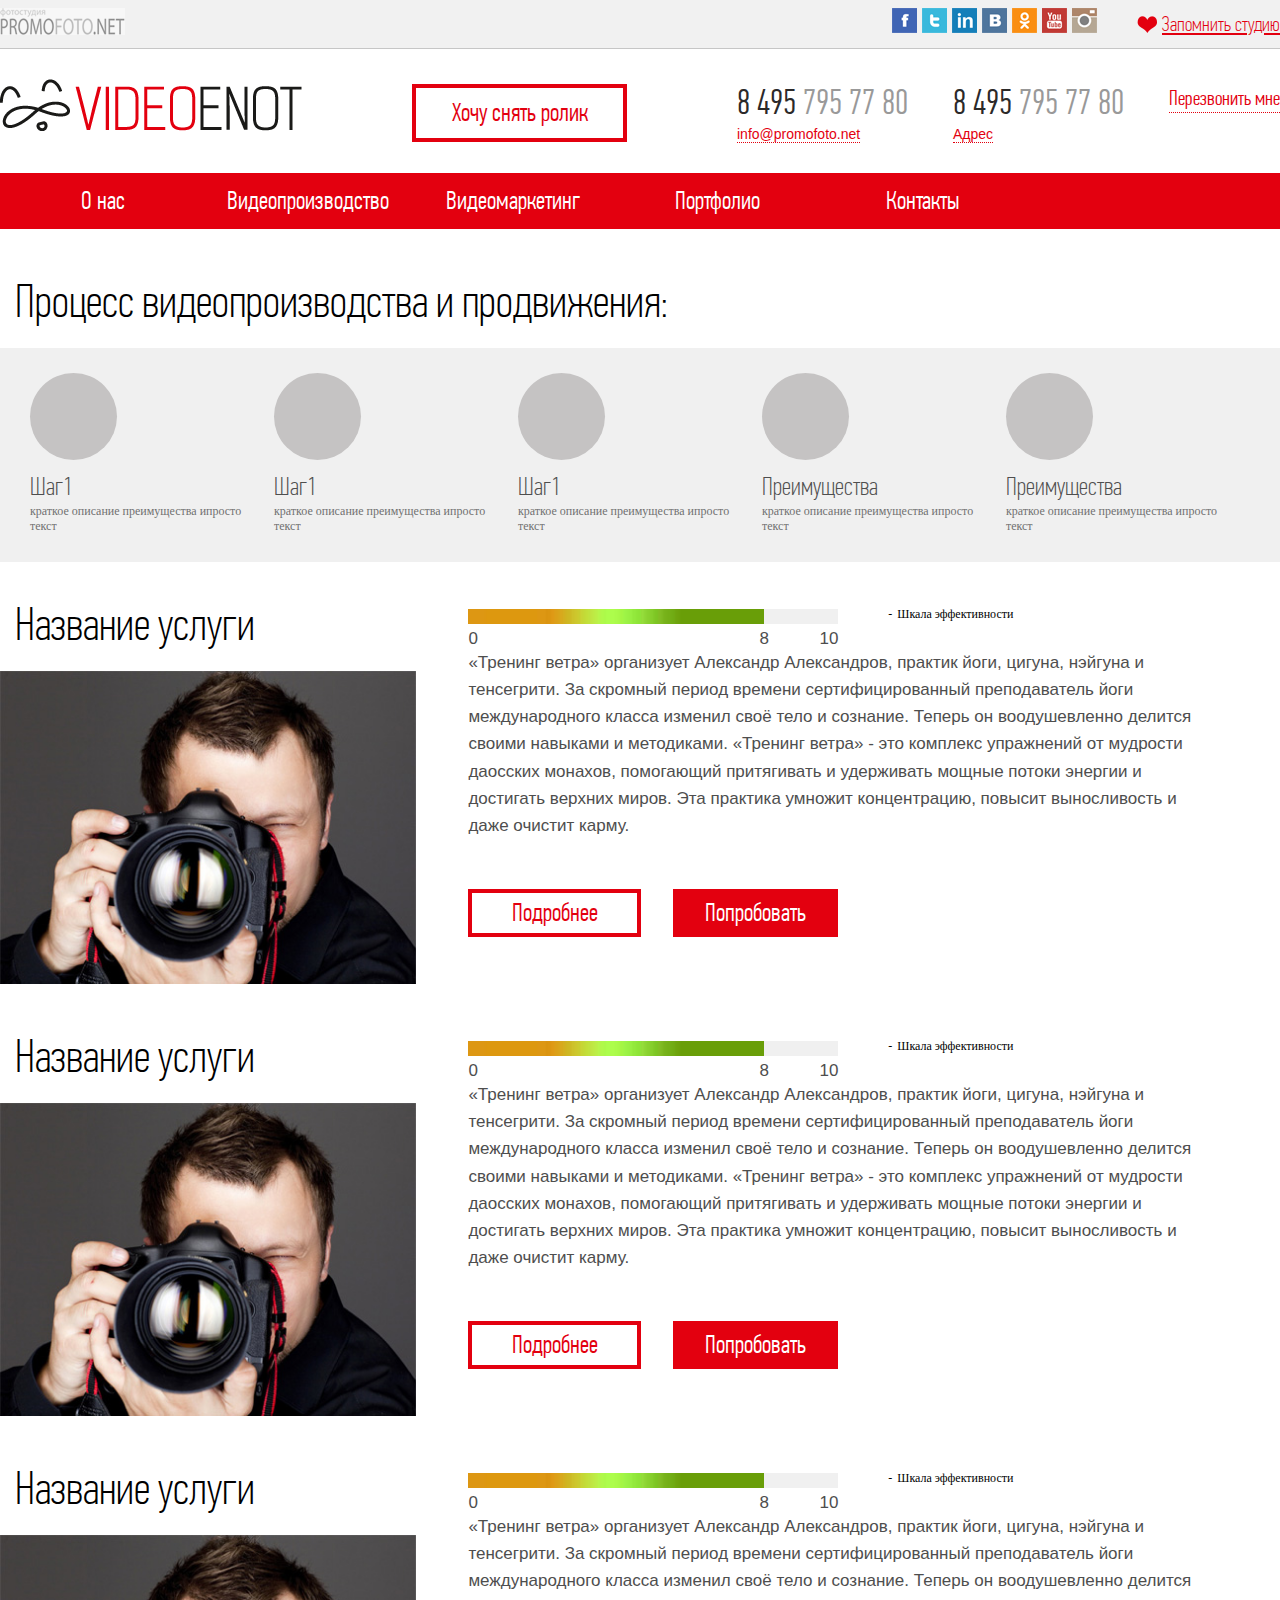
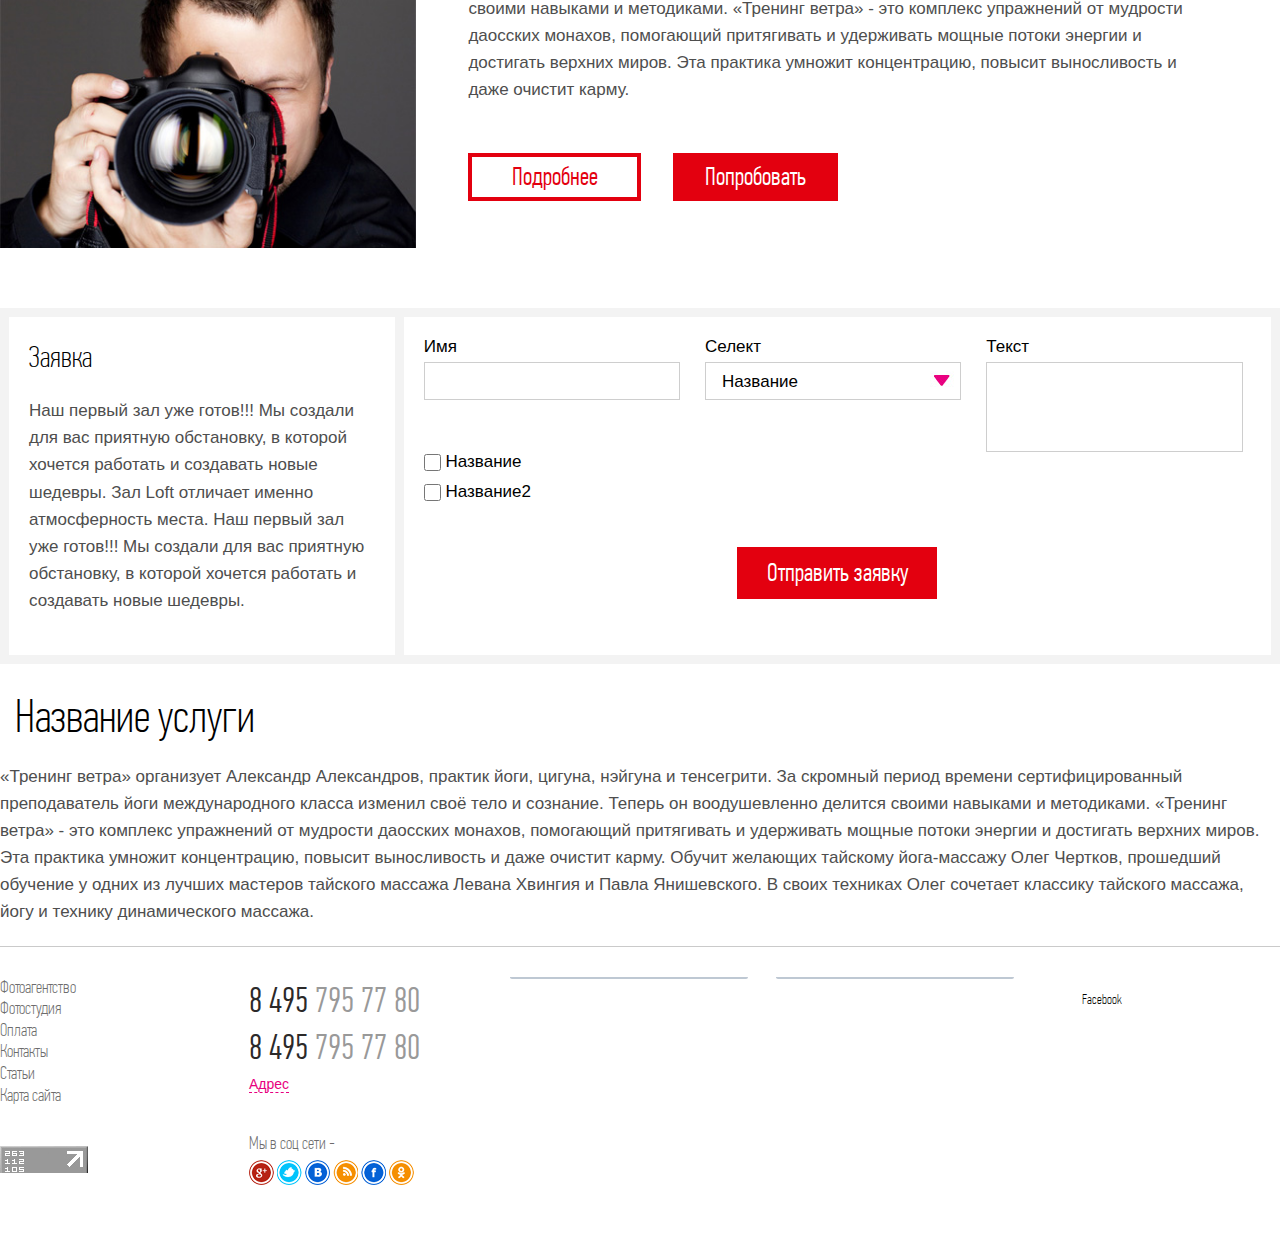
<file: page-service.html>
<!DOCTYPE html>
<html>
<head>
    <title>Страница услуг</title>
    <meta charset="utf-8" />
    <meta name="viewport" content="width=device-width, user-scalable=no">
    <!--[if lt IE 9]><script src="http://html5shiv.googlecode.com/svn/trunk/html5.js"></script> <![endif]-->
    <link rel="stylesheet" type="text/css" href="style/style.css" />

    <script type="text/javascript" src="//vk.com/js/api/openapi.js?116"></script>
</head>

<body class="page-service">
    <!--WIDGET-->
    <div id="fb-root"></div>
    <script>(function(d, s, id) {
        var js, fjs = d.getElementsByTagName(s)[0];
        if (d.getElementById(id)) return;
        js = d.createElement(s); js.id = id;
        js.src = "//connect.facebook.net/ru_RU/sdk.js#xfbml=1&version=v2.3";
        fjs.parentNode.insertBefore(js, fjs);
    }(document, 'script', 'facebook-jssdk'));</script>

    <script type="text/javascript">
        VK.Widgets.Group("vk_groups2", {mode: 0, width: "238", height: "213", color1: 'FFFFFF', color2: '2B587A', color3: '5B7FA6'}, 20003922);
    </script>

    <script type="text/javascript">
        VK.Widgets.Group("vk_groups", {mode: 0, width: "238", height: "213", color1: 'FFFFFF', color2: '2B587A', color3: '5B7FA6'}, 20003922);
    </script>
    <!--END-->


    <div class="wrapper">
        <div class="header">
            <div class="top-header">
                <div class="container">
                    <img class="promofoto" src="images/header/promofoto.png" alt="promofoto">

                    <button class="btn-remember"><span>Запомнить студию</span></button>

                    <ul class="list-soc-link">
                        <li><a href="#">facebook</a></li>
                        <li class="tw"><a href="#">twitter</a></li>
                        <li class="lind"><a href="#">linkedin</a></li>
                        <li class="vk"><a href="#">vkontakte</a></li>
                        <li class="od"><a href="#">odnoclassniki</a></li>
                        <li class="yt"><a href="#">youtube</a></li>
                        <li class="inst"><a href="#">instagram</a></li>
                    </ul>
                </div>
            </div>

            <header class="container main-header">
                <div class="overflow">
                    <a href="index.html" class="logo"><img src="images/header/logo.png" alt="logo"></a>

                    <ul class="contact">
                        <li>
                            <a class="tell" href="tel:+784957957780"><span>8 495</span> 795 77 80</a>
                            <a class="mail" href="mailto:info@promofoto.net">info@promofoto.net</a>
                        </li>

                        <li>
                            <a class="tell" href="tel:+784957957780"><span>8 495</span> 795 77 80</a>
                            <span class="text">Адрес</span>
                        </li>
                        <li><button id="btn-popup2-js" class="btn-call-back">Перезвонить мне</button></li>
                    </ul>

                    <button class="btn-video btn-popup-full-form-js">Хочу снять ролик</button>
                </div>
            </header>

            <nav class="nav container">
                <div class="btn-menu">
                    <div class="btn-toggle-js">
                        <span class="text">Menu</span>
                        <span class="btn-toggle">&#8212;</span>
                    </div>
                </div>

                <div class="tbl-toggle">
                    <ul>
                        <li><a href="#">О нас</a></li>
                        <li><a href="page-videoproduction.html">Видеопроизводство</a></li>
                        <li><a href="page-videomarket.html">Видеомаркетинг</a></li>
                        <li><a href="page-portfolio.html">Портфолио</a></li>
                        <li><a href="contact.html">Контакты</a></li>
                    </ul>
                </div>
            </nav>
        </div><!--HEADER-->

        <main class="content">
            <div class="container">
                <header class="name-section">
                    <h2>Процесс видеопроизводства и продвижения:</h2>
                </header>

                <ul class="list-advantages step-service">
                    <li>
                        <span class="wrap-img"></span>

                        <div class="wrap">
                            <span class="name-advantage">Шаг1</span>
                            <span class="desc">краткое описание преимущества ипросто текст</span>
                        </div>
                    </li>

                    <li>
                        <span class="wrap-img"></span>

                        <div class="wrap">
                            <span class="name-advantage">Шаг1</span>
                            <span class="desc">краткое описание преимущества ипросто текст</span>
                        </div>
                    </li>

                    <li>
                        <span class="wrap-img"></span>

                        <div class="wrap">
                            <span class="name-advantage">Шаг1</span>
                            <span class="desc">краткое описание преимущества ипросто текст</span>
                        </div>
                    </li>

                    <li>
                        <span class="wrap-img"></span>

                        <div class="wrap">
                            <span class="name-advantage">Преимущества</span>
                            <span class="desc">краткое описание преимущества ипросто текст</span>
                        </div>
                    </li>

                    <li>
                        <span class="wrap-img"></span>

                        <div class="wrap">
                            <span class="name-advantage">Преимущества</span>
                            <span class="desc">краткое описание преимущества ипросто текст</span>
                        </div>
                    </li>
                </ul>

                <ul class="list-portfolio">
                    <li>
                        <div class="left-block">
                            <header class="name-section">
                                <h2>Название услуги</h2>
                            </header>

                            <img src="images/content/service_foto.jpg" alt="">
                        </div>

                        <div class="right-block">
                            <div class="info">
                                <span class="desc">Шкала эффективности</span>

                                <span class="scale">
                                    <span class="number">8</span>
                                    <span class="line"></span>
                                </span>
                            </div>

                            <p>«Тренинг ветра» организует Александр Александров, практик йоги, цигуна, нэйгуна и тенсегрити.
                                За скромный период времени сертифицированный преподаватель йоги международного класса изменил
                                своё тело и сознание. Теперь он воодушевленно делится своими навыками и методиками. «Тренинг
                                ветра» - это комплекс упражнений от мудрости даосских монахов, помогающий притягивать и
                                удерживать мощные потоки энергии и достигать верхних миров. Эта практика умножит концентрацию,
                                повысит выносливость и даже очистит карму.</p>

                            <a href="#" class="more-info">Подробнее</a>
                            <button class="btn-popup-full-form-js btn-red">Попробовать</button>
                        </div>
                    </li>

                    <li>
                        <div class="left-block">
                            <header class="name-section">
                                <h2>Название услуги</h2>
                            </header>

                            <img src="images/content/service_foto.jpg" alt="">
                        </div>

                        <div class="right-block">
                            <div class="info">
                                <span class="desc">Шкала эффективности</span>

                                <span class="scale">
                                    <span class="number">8</span>
                                    <span class="line"></span>
                                </span>
                            </div>

                            <p>«Тренинг ветра» организует Александр Александров, практик йоги, цигуна, нэйгуна и тенсегрити.
                                За скромный период времени сертифицированный преподаватель йоги международного класса изменил
                                своё тело и сознание. Теперь он воодушевленно делится своими навыками и методиками. «Тренинг
                                ветра» - это комплекс упражнений от мудрости даосских монахов, помогающий притягивать и
                                удерживать мощные потоки энергии и достигать верхних миров. Эта практика умножит концентрацию,
                                повысит выносливость и даже очистит карму.</p>

                            <a href="#" class="more-info">Подробнее</a>
                            <button class="btn-popup-full-form-js btn-red">Попробовать</button>
                        </div>
                    </li>

                    <li>
                        <div class="left-block">
                            <header class="name-section">
                                <h2>Название услуги</h2>
                            </header>

                            <img src="images/content/service_foto.jpg" alt="">
                        </div>

                        <div class="right-block">
                            <div class="info">
                                <span class="desc">Шкала эффективности</span>

                                <span class="scale">
                                    <span class="number">8</span>
                                    <span class="line"></span>
                                </span>
                            </div>

                            <p>«Тренинг ветра» организует Александр Александров, практик йоги, цигуна, нэйгуна и тенсегрити.
                                За скромный период времени сертифицированный преподаватель йоги международного класса изменил
                                своё тело и сознание. Теперь он воодушевленно делится своими навыками и методиками. «Тренинг
                                ветра» - это комплекс упражнений от мудрости даосских монахов, помогающий притягивать и
                                удерживать мощные потоки энергии и достигать верхних миров. Эта практика умножит концентрацию,
                                повысит выносливость и даже очистит карму.</p>

                            <a href="#" class="more-info">Подробнее</a>
                            <button class="btn-popup-full-form-js btn-red">Попробовать</button>
                        </div>
                    </li>
                </ul>

                <ul class="box-form-service">
                    <li class="desc">
                        <span class="header-form">Заявка</span>

                        <p>Наш первый зал уже готов!!!  Мы создали для вас приятную обстановку, в которой хочется работать
                            и создавать новые шедевры. Зал Loft отличает именно атмосферность места. Наш первый зал уже готов!!!
                            Мы создали для вас приятную обстановку, в которой хочется работать и создавать новые шедевры.</p>
                    </li>

                    <li>
                        <form class="form-service" action="" method="post">
                            <ul>
                                <li>
                                    <span class="name">Имя</span>
                                    <input class="type-text">
                                </li>

                                <li>
                                    <span class="name">Селект</span>
                                    <span class="wrap-select">
                                        <select class="type-select">
                                            <option>Название</option>
                                            <option>Название2</option>
                                            <option>Название3</option>
                                        </select>
                                    </span>
                                </li>

                                <li>
                                    <span class="name">Текст</span>
                                    <input class="type-textarea">
                                </li>
                            </ul>

                            <label class="type-checkbox">
                                <input type="checkbox">
                                Название
                            </label>

                            <label class="type-checkbox">
                                <input type="checkbox">
                                Название2
                            </label>

                            <button class="btn-red">Отправить заявку</button>
                        </form>
                    </li>
                </ul>

                <header class="name-section">
                    <h2>Название услуги</h2>
                </header>

                <p>«Тренинг ветра» организует Александр Александров, практик йоги, цигуна, нэйгуна и тенсегрити. За скромный
                    период времени сертифицированный преподаватель йоги международного класса изменил своё тело и сознание.
                    Теперь он воодушевленно делится своими навыками и методиками. «Тренинг ветра» - это комплекс упражнений
                    от мудрости даосских монахов, помогающий притягивать и удерживать мощные потоки энергии и достигать
                    верхних миров. Эта практика умножит концентрацию, повысит выносливость и даже очистит карму. Обучит
                    желающих тайскому йога-массажу Олег Чертков, прошедший обучение у одних из лучших мастеров тайского
                    массажа Левана Хвингия и Павла Янишевского. В своих техниках Олег сочетает классику тайского массажа,
                    йогу и технику динамического массажа.</p>
            </div>
        </main>
    </div>

    <footer class="footer container">
        <div class="left">
            <ul class="menu">
                <li><a href="#">Фотоагентство</a></li>
                <li><a href="#">Фотостудия</a></li>
                <li><a href="#">Оплата</a></li>
                <li><a href="#">Контакты</a></li>
                <li><a href="#">Статьи</a></li>
                <li><a href="#">Карта сайта</a></li>
            </ul>

            <span class="counter">
                <img src="images/footer/counter.jpg" alt="counter">
            </span>
        </div><!--end LEFT-->

        <div class="wrap">
            <div class="contact">
                <a class="tell" href="tel:+784957957780"><span>8 495</span> 795 77 80</a>
                <a class="tell" href="tel:+784957957780"><span>8 495</span> 795 77 80</a>

                <address class="address">
                    <span>Адрес</span>
                </address>

                <span class="text-soc-link">Мы в соц сети -</span>
                <ul class="list-soc-link">
                    <li><a href="#">google</a></li>
                    <li class="tw"><a href="#">twitter</a></li>
                    <li class="vk"><a href="#">vkontakte</a></li>
                    <li class="rss"><a href="#">rss</a></li>
                    <li class="fb"><a href="#">facebook</a></li>
                    <li class="od"><a href="#">odnoclassniki</a></li>
                </ul>
            </div><!--end LIST-SOC-->

            <ul class="list-soc-group">
                <li><!-- VK Widget -->
                    <div id="vk_groups"></div>
                </li>

                <li>
                    <!-- VK Widget -->
                    <div id="vk_groups2"></div>
                </li>

                <li>
                    <!-- FB Widget -->
                    <div class="fb-page" data-href="https://www.facebook.com/facebook" data-width="237" data-height="185" data-small-header="true" data-adapt-container-width="true" data-hide-cover="true" data-show-facepile="true" data-show-posts="false">
                        <div class="fb-xfbml-parse-ignore">
                            <blockquote cite="https://www.facebook.com/facebook">
                                <a href="https://www.facebook.com/facebook">Facebook</a>
                            </blockquote>
                        </div>
                    </div>
                </li>
            </ul>
        </div><!--end WRAP-->
    </footer>

    <script src="http://ajax.googleapis.com/ajax/libs/jquery/1.11.1/jquery.min.js"></script>
    <script src="js/jquery.maskedinput.min.js"></script>
    <script type="text/javascript" src="js/jssor.js"></script>
    <script type="text/javascript" src="js/jssor.slider.mini.js"></script>
    <script src="js/commonJs.js"></script>
</body>
</html>
</file>
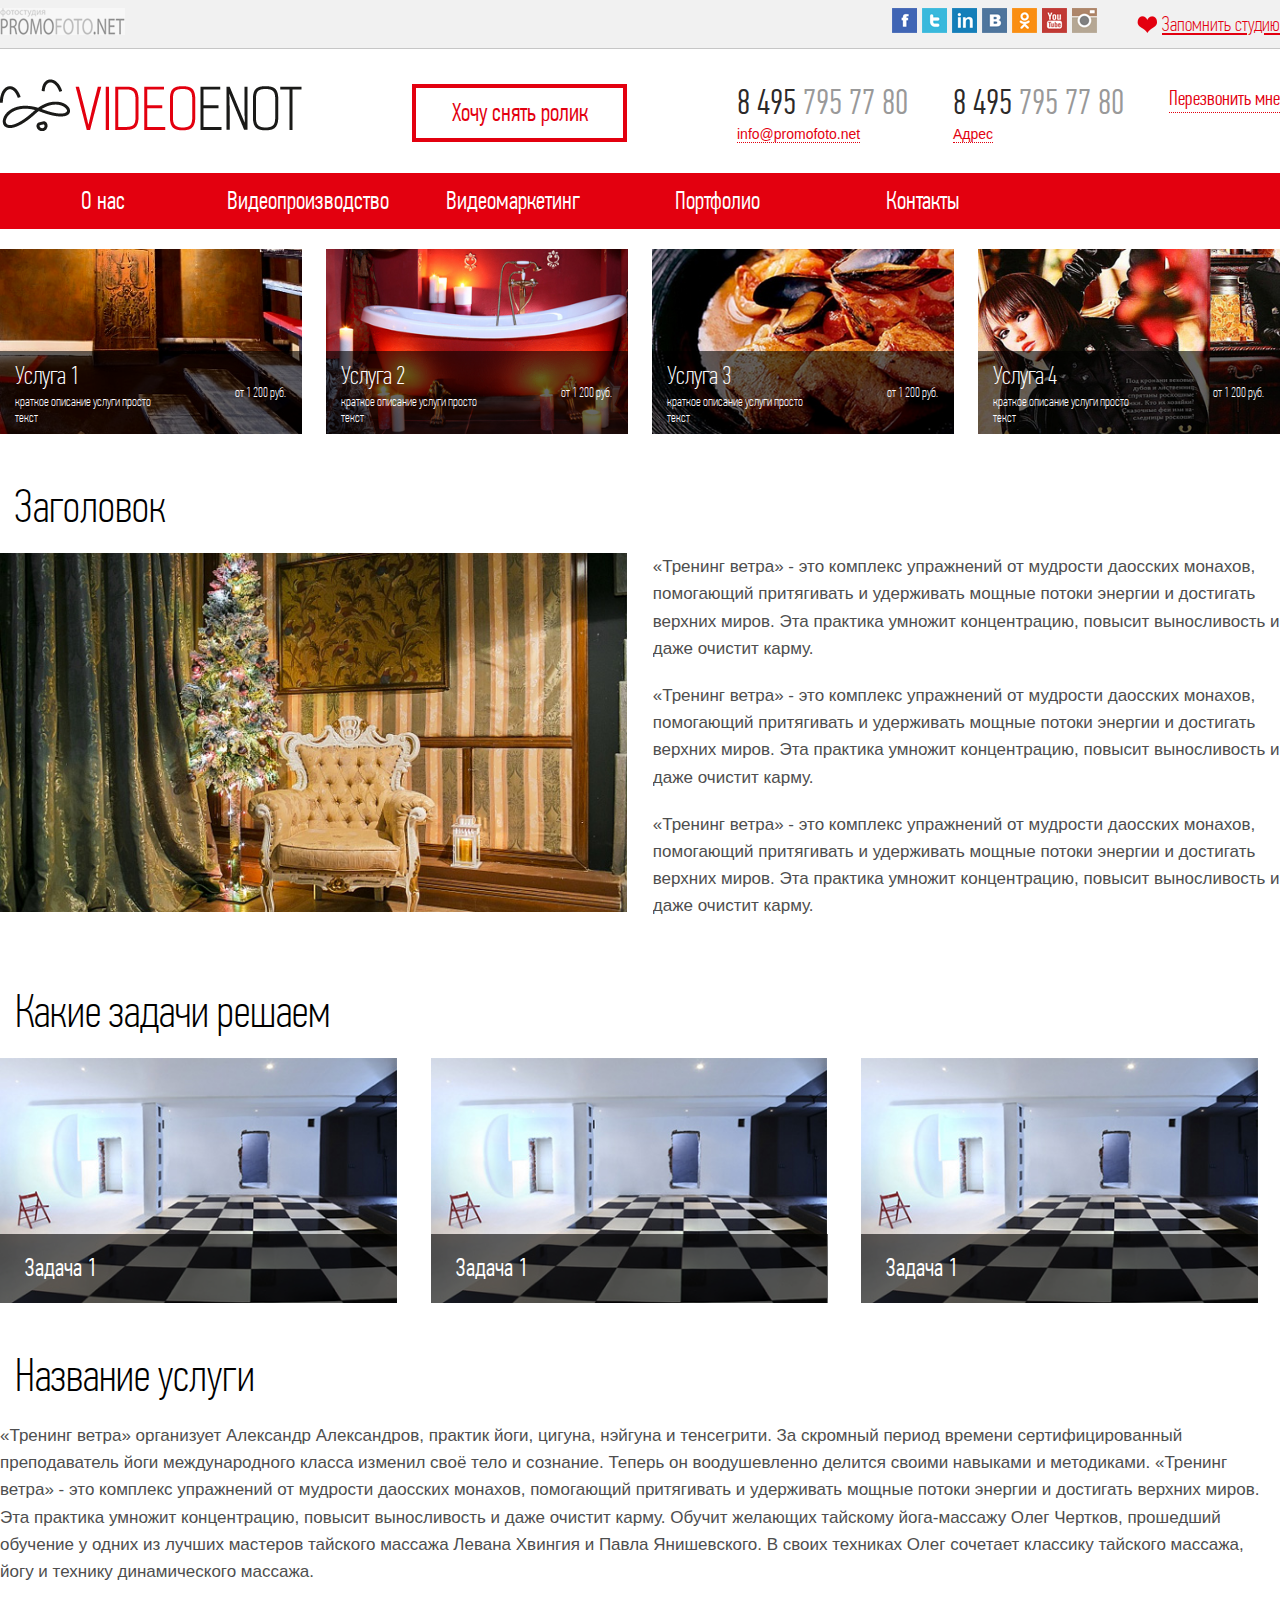
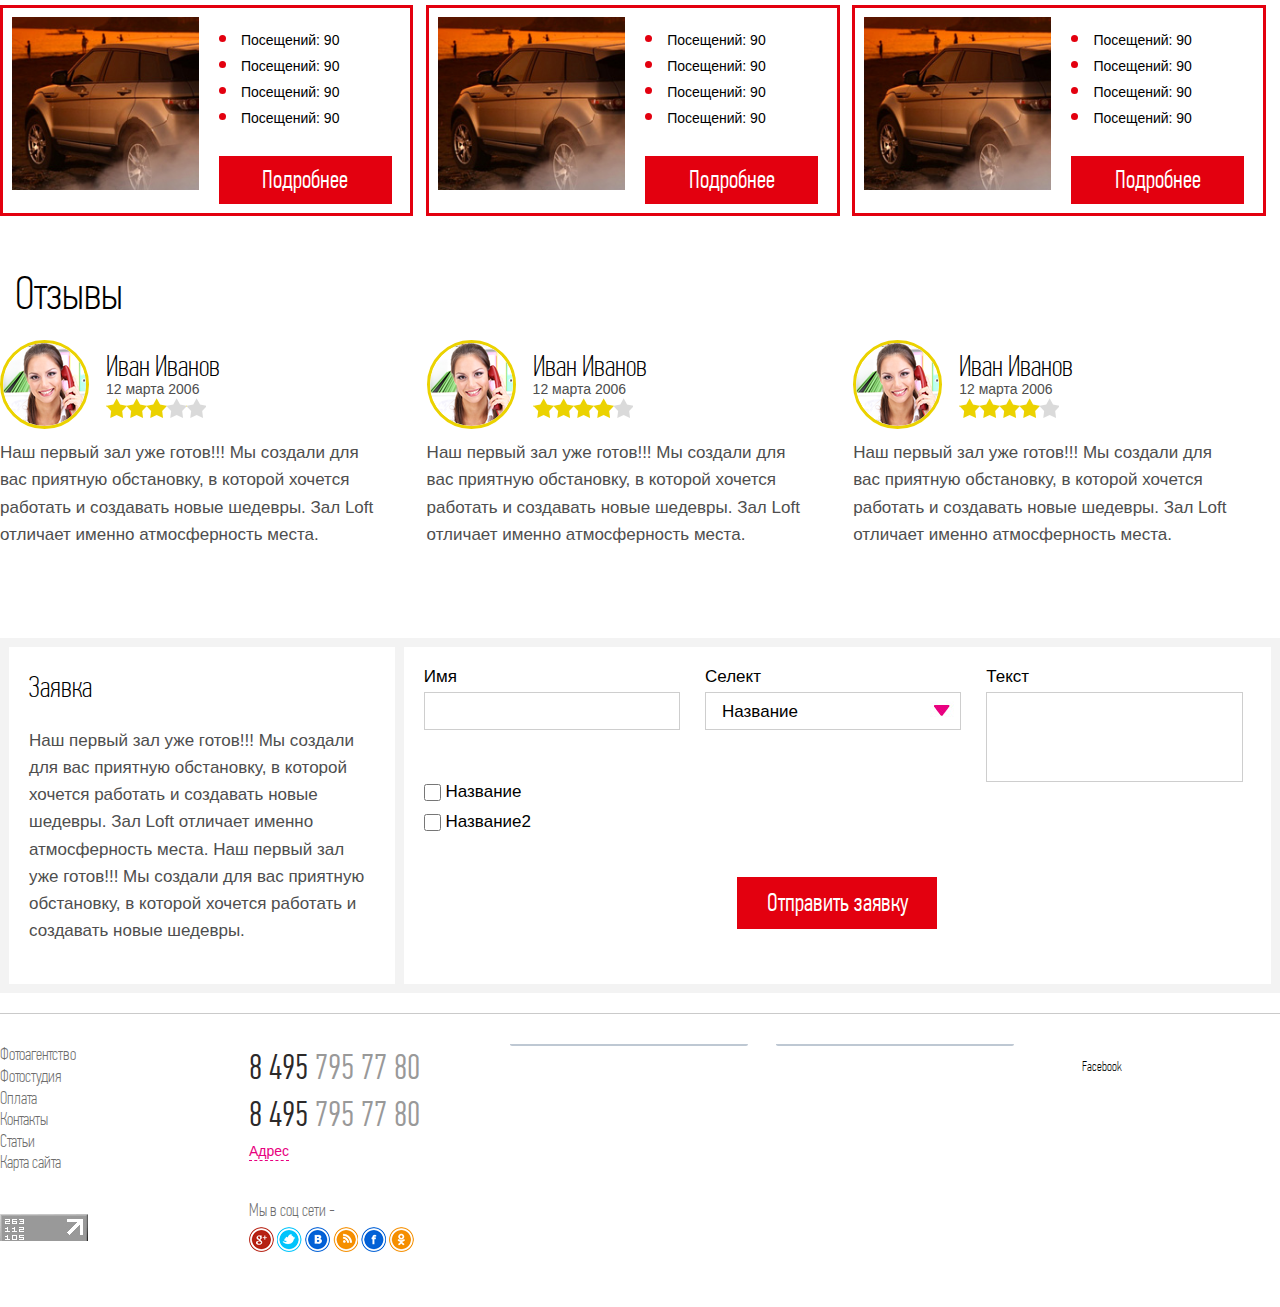
<file: page-videomarket-service.html>
<!DOCTYPE html>
<html xmlns="http://www.w3.org/1999/html">
<head>
    <title>Страница видеомаркета</title>
    <meta charset="utf-8" />
    <meta name="viewport" content="width=device-width, user-scalable=no">
    <!--[if lt IE 9]><script src="http://html5shiv.googlecode.com/svn/trunk/html5.js"></script> <![endif]-->
    <link rel="stylesheet" type="text/css" href="style/style.css" />

    <script type="text/javascript" src="//vk.com/js/api/openapi.js?116"></script>
</head>

<body>
    <!--WIDGET-->
    <div id="fb-root"></div>
    <script>(function(d, s, id) {
        var js, fjs = d.getElementsByTagName(s)[0];
        if (d.getElementById(id)) return;
        js = d.createElement(s); js.id = id;
        js.src = "//connect.facebook.net/ru_RU/sdk.js#xfbml=1&version=v2.3";
        fjs.parentNode.insertBefore(js, fjs);
    }(document, 'script', 'facebook-jssdk'));</script>

    <script type="text/javascript">
        VK.Widgets.Group("vk_groups2", {mode: 0, width: "238", height: "213", color1: 'FFFFFF', color2: '2B587A', color3: '5B7FA6'}, 20003922);
    </script>

    <script type="text/javascript">
        VK.Widgets.Group("vk_groups", {mode: 0, width: "238", height: "213", color1: 'FFFFFF', color2: '2B587A', color3: '5B7FA6'}, 20003922);
    </script>
    <!--END-->


    <div class="wrapper">
        <div class="header">
            <div class="top-header">
                <div class="container">
                    <img class="promofoto" src="images/header/promofoto.png" alt="promofoto">

                    <button class="btn-remember"><span>Запомнить студию</span></button>

                    <ul class="list-soc-link">
                        <li><a href="#">facebook</a></li>
                        <li class="tw"><a href="#">twitter</a></li>
                        <li class="lind"><a href="#">linkedin</a></li>
                        <li class="vk"><a href="#">vkontakte</a></li>
                        <li class="od"><a href="#">odnoclassniki</a></li>
                        <li class="yt"><a href="#">youtube</a></li>
                        <li class="inst"><a href="#">instagram</a></li>
                    </ul>
                </div>
            </div>

            <header class="container main-header">
                <div class="overflow">
                    <h1 class="logo"><img src="images/header/logo.png" alt="logo"></h1>

                    <ul class="contact">
                        <li>
                            <a class="tell" href="tel:+784957957780"><span>8 495</span> 795 77 80</a>
                            <a class="mail" href="mailto:info@promofoto.net">info@promofoto.net</a>
                        </li>

                        <li>
                            <a class="tell" href="tel:+784957957780"><span>8 495</span> 795 77 80</a>
                            <span class="text">Адрес</span>
                        </li>
                        <li><button id="btn-popup2-js" class="btn-call-back">Перезвонить мне</button></li>
                    </ul>

                    <button class="btn-video btn-popup-full-form-js">Хочу снять ролик</button>
                </div>
            </header>

            <nav class="nav container">
                <div class="btn-menu">
                    <div class="btn-toggle-js">
                        <span class="text">Menu</span>
                        <span class="btn-toggle">&#8212;</span>
                    </div>
                </div>

                <div class="tbl-toggle">
                    <ul>
                        <li><a href="#">О нас</a></li>
                        <li><a href="#">Видеопроизводство</a></li>
                        <li><a href="#">Видеомаркетинг</a></li>
                        <li><a href="#">Портфолио</a></li>
                        <li><a href="#">Контакты</a></li>
                    </ul>
                </div>
            </nav>
        </div><!--HEADER-->

        <main class="content">
            <div class="container">

                <ul class="list-service">
                    <li>
                        <a href="#">
                            <img class="img" src="images/content/service1.jpg" alt="">
                            <img class="layout" src="images/content/bg_img.jpg" alt="">

                            <div class="info">
                                <div class="left">
                                    <span class="name-service">Услуга 1</span>
                                    <span class="desc">краткое описание услуги просто текст</span>
                                </div>

                                <span class="price">от 1 200 руб.</span>
                            </div>
                        </a>
                    </li>

                    <li>
                        <a href="#">
                            <img class="img" src="images/content/service2.jpg" alt="">
                            <img class="layout" src="images/content/bg_img.jpg" alt="">

                            <div class="info">
                                <div class="left">
                                    <span class="name-service">Услуга 2</span>
                                    <span class="desc">краткое описание услуги просто текст</span>
                                </div>

                                <span class="price">от 1 200 руб.</span>
                            </div>
                        </a>
                    </li>

                    <li>
                        <a href="#">
                            <img class="img" src="images/content/service3.jpg" alt="">
                            <img class="layout" src="images/content/bg_img.jpg" alt="">

                            <div class="info">
                                <div class="left">
                                    <span class="name-service">Услуга 3</span>
                                    <span class="desc">краткое описание услуги просто текст</span>
                                </div>

                                <span class="price">от 1 200 руб.</span>
                            </div>
                        </a>
                    </li>

                    <li>
                        <a href="#">
                            <img class="img" src="images/content/service4.jpg" alt="">
                            <img class="layout" src="images/content/bg_img.jpg" alt="">

                            <div class="info">
                                <div class="left">
                                    <span class="name-service">Услуга 4</span>
                                    <span class="desc">краткое описание услуги просто текст</span>
                                </div>

                                <span class="price">от 1 200 руб.</span>
                            </div>
                        </a>
                    </li>
                </ul>

                <header class="name-section">
                    <h2>Заголовок</h2>
                </header>

                <div class="section2">
                    <img class="big-foto" src="images/content/big_foto.jpg" alt="">

                    <div class="overf">
                        <p>«Тренинг ветра» - это комплекс упражнений от мудрости даосских монахов, помогающий притягивать
                            и удерживать мощные потоки энергии и достигать верхних миров. Эта практика умножит концентрацию,
                            повысит выносливость и даже очистит карму.</p>

                        <p>«Тренинг ветра» - это комплекс упражнений от мудрости даосских монахов, помогающий притягивать
                            и удерживать мощные потоки энергии и достигать верхних миров. Эта практика умножит концентрацию,
                            повысит выносливость и даже очистит карму.</p>

                        <p>«Тренинг ветра» - это комплекс упражнений от мудрости даосских монахов, помогающий притягивать
                            и удерживать мощные потоки энергии и достигать верхних миров. Эта практика умножит концентрацию,
                            повысит выносливость и даже очистит карму.</p>
                    </div>
                </div>

                <header class="name-section">
                    <h2>Какие задачи решаем</h2>
                </header>

                <ul class="list-task">
                    <li>
                        <img src="images/content/task_foto.jpg" alt="">

                        <span class="desc">Задача 1</span>
                    </li>

                    <li>
                        <img src="images/content/task_foto.jpg" alt="">

                        <span class="desc">Задача 1</span>
                    </li>

                    <li>
                        <img src="images/content/task_foto.jpg" alt="">

                        <span class="desc">Задача 1</span>
                    </li>
                </ul>

                <header class="name-section">
                    <h2>Название услуги</h2>
                </header>

                <p>«Тренинг ветра» организует Александр Александров, практик йоги, цигуна, нэйгуна и тенсегрити. За скромный
                    период времени сертифицированный преподаватель йоги международного класса изменил своё тело и сознание.
                    Теперь он воодушевленно делится своими навыками и методиками. «Тренинг ветра» - это комплекс упражнений
                    от мудрости даосских монахов, помогающий притягивать и удерживать мощные потоки энергии и достигать
                    верхних миров. Эта практика умножит концентрацию, повысит выносливость и даже очистит карму. Обучит
                    желающих тайскому йога-массажу Олег Чертков, прошедший обучение у одних из лучших мастеров тайского
                    массажа Левана Хвингия и Павла Янишевского. В своих техниках Олег сочетает классику тайского массажа,
                    йогу и технику динамического массажа.</p>

                <ul class="list-post">
                    <li>
                        <img src="images/content/post.jpg" alt="">

                        <ul class="character">
                            <li>Посещений: 90</li>
                            <li>Посещений: 90</li>
                            <li>Посещений: 90</li>
                            <li>Посещений: 90</li>
                        </ul>

                        <a href="#" class="btn-red">Подробнее</a>
                    </li>

                    <li>
                        <img src="images/content/post.jpg" alt="">

                        <ul class="character">
                            <li>Посещений: 90</li>
                            <li>Посещений: 90</li>
                            <li>Посещений: 90</li>
                            <li>Посещений: 90</li>
                        </ul>

                        <a href="#" class="btn-red">Подробнее</a>
                    </li>

                    <li>
                        <img src="images/content/post.jpg" alt="">

                        <ul class="character">
                            <li>Посещений: 90</li>
                            <li>Посещений: 90</li>
                            <li>Посещений: 90</li>
                            <li>Посещений: 90</li>
                        </ul>

                        <a href="#" class="btn-red">Подробнее</a>
                    </li>
                </ul>

                <section class="container review-section">
                    <header class="name-section">
                        <h2>Отзывы</h2>
                    </header>

                    <ul class="list-review">
                        <li>
                            <div class="top">
                                <img class="user-foto" src="images/content/user_foto.png" alt="img">

                                <div class="info">
                                    <span class="name">Иван Иванов</span>
                                    <span class="date">12 марта 2006</span>

                                    <ul class="stars">
                                        <li>1</li>
                                        <li>2</li>
                                        <li>3</li>
                                        <li class="no-active">4</li>
                                        <li class="no-active">5</li>
                                    </ul>
                                </div>
                            </div><!--end TOP-->

                            <p>Наш первый зал уже готов!!!  Мы создали для вас приятную обстановку, в которой хочется работать
                                и создавать новые шедевры. Зал Loft отличает именно атмосферность места. </p>
                        </li>

                        <li>
                            <div class="top">
                                <img class="user-foto" src="images/content/user_foto.png" alt="img">

                                <div class="info">
                                    <span class="name">Иван Иванов</span>
                                    <span class="date">12 марта 2006</span>

                                    <ul class="stars">
                                        <li>1</li>
                                        <li>2</li>
                                        <li>3</li>
                                        <li>4</li>
                                        <li class="no-active">5</li>
                                    </ul>
                                </div>
                            </div><!--end TOP-->

                            <p>Наш первый зал уже готов!!!  Мы создали для вас приятную обстановку, в которой хочется работать
                                и создавать новые шедевры. Зал Loft отличает именно атмосферность места. </p>
                        </li>

                        <li>
                            <div class="top">
                                <img class="user-foto" src="images/content/user_foto.png" alt="img">

                                <div class="info">
                                    <span class="name">Иван Иванов</span>
                                    <span class="date">12 марта 2006</span>

                                    <ul class="stars">
                                        <li>1</li>
                                        <li>2</li>
                                        <li>3</li>
                                        <li>4</li>
                                        <li class="no-active">5</li>
                                    </ul>
                                </div>
                            </div><!--end TOP-->

                            <p>Наш первый зал уже готов!!!  Мы создали для вас приятную обстановку, в которой хочется работать
                                и создавать новые шедевры. Зал Loft отличает именно атмосферность места. </p>
                        </li>
                    </ul>
                </section>

                <ul class="box-form-service">
                    <li class="desc">
                        <span class="header-form">Заявка</span>

                        <p>Наш первый зал уже готов!!!  Мы создали для вас приятную обстановку, в которой хочется работать
                            и создавать новые шедевры. Зал Loft отличает именно атмосферность места. Наш первый зал уже готов!!!
                            Мы создали для вас приятную обстановку, в которой хочется работать и создавать новые шедевры.</p>
                    </li>

                    <li>
                        <form class="form-service" action="" method="post">
                            <ul>
                                <li>
                                    <span class="name">Имя</span>
                                    <input class="type-text">
                                </li>

                                <li>
                                    <span class="name">Селект</span>
                                        <span class="wrap-select">
                                            <select class="type-select">
                                                <option>Название</option>
                                                <option>Название2</option>
                                                <option>Название3</option>
                                            </select>
                                        </span>
                                </li>

                                <li>
                                    <span class="name">Текст</span>
                                    <input class="type-textarea">
                                </li>
                            </ul>

                            <label class="type-checkbox">
                                <input type="checkbox">
                                Название
                            </label>

                            <label class="type-checkbox">
                                <input type="checkbox">
                                Название2
                            </label>

                            <button class="btn-red">Отправить заявку</button>
                        </form>
                    </li>
                </ul>
            </div>
        </main>
    </div>

    <footer class="footer container">
        <div class="left">
            <ul class="menu">
                <li><a href="#">Фотоагентство</a></li>
                <li><a href="#">Фотостудия</a></li>
                <li><a href="#">Оплата</a></li>
                <li><a href="#">Контакты</a></li>
                <li><a href="#">Статьи</a></li>
                <li><a href="#">Карта сайта</a></li>
            </ul>

            <span class="counter">
                <img src="images/footer/counter.jpg" alt="counter">
            </span>
        </div><!--end LEFT-->

        <div class="wrap">
            <div class="contact">
                <a class="tell" href="tel:+784957957780"><span>8 495</span> 795 77 80</a>
                <a class="tell" href="tel:+784957957780"><span>8 495</span> 795 77 80</a>

                <address class="address">
                    <span>Адрес</span>
                </address>

                <span class="text-soc-link">Мы в соц сети -</span>
                <ul class="list-soc-link">
                    <li><a href="#">google</a></li>
                    <li class="tw"><a href="#">twitter</a></li>
                    <li class="vk"><a href="#">vkontakte</a></li>
                    <li class="rss"><a href="#">rss</a></li>
                    <li class="fb"><a href="#">facebook</a></li>
                    <li class="od"><a href="#">odnoclassniki</a></li>
                </ul>
            </div><!--end LIST-SOC-->

            <ul class="list-soc-group">
                <li><!-- VK Widget -->
                    <div id="vk_groups"></div>
                </li>

                <li>
                    <!-- VK Widget -->
                    <div id="vk_groups2"></div>
                </li>

                <li>
                    <!-- FB Widget -->
                    <div class="fb-page" data-href="https://www.facebook.com/facebook" data-width="237" data-height="185" data-small-header="true" data-adapt-container-width="true" data-hide-cover="true" data-show-facepile="true" data-show-posts="false">
                        <div class="fb-xfbml-parse-ignore">
                            <blockquote cite="https://www.facebook.com/facebook">
                                <a href="https://www.facebook.com/facebook">Facebook</a>
                            </blockquote>
                        </div>
                    </div>
                </li>
            </ul>
        </div><!--end WRAP-->
    </footer>

    <script src="http://ajax.googleapis.com/ajax/libs/jquery/1.11.1/jquery.min.js"></script>
    <script src="js/jquery.maskedinput.min.js"></script>
    <script type="text/javascript" src="js/jssor.js"></script>
    <script type="text/javascript" src="js/jssor.slider.mini.js"></script>
    <script src="js/commonJs.js"></script>
</body>
</html>
</file>
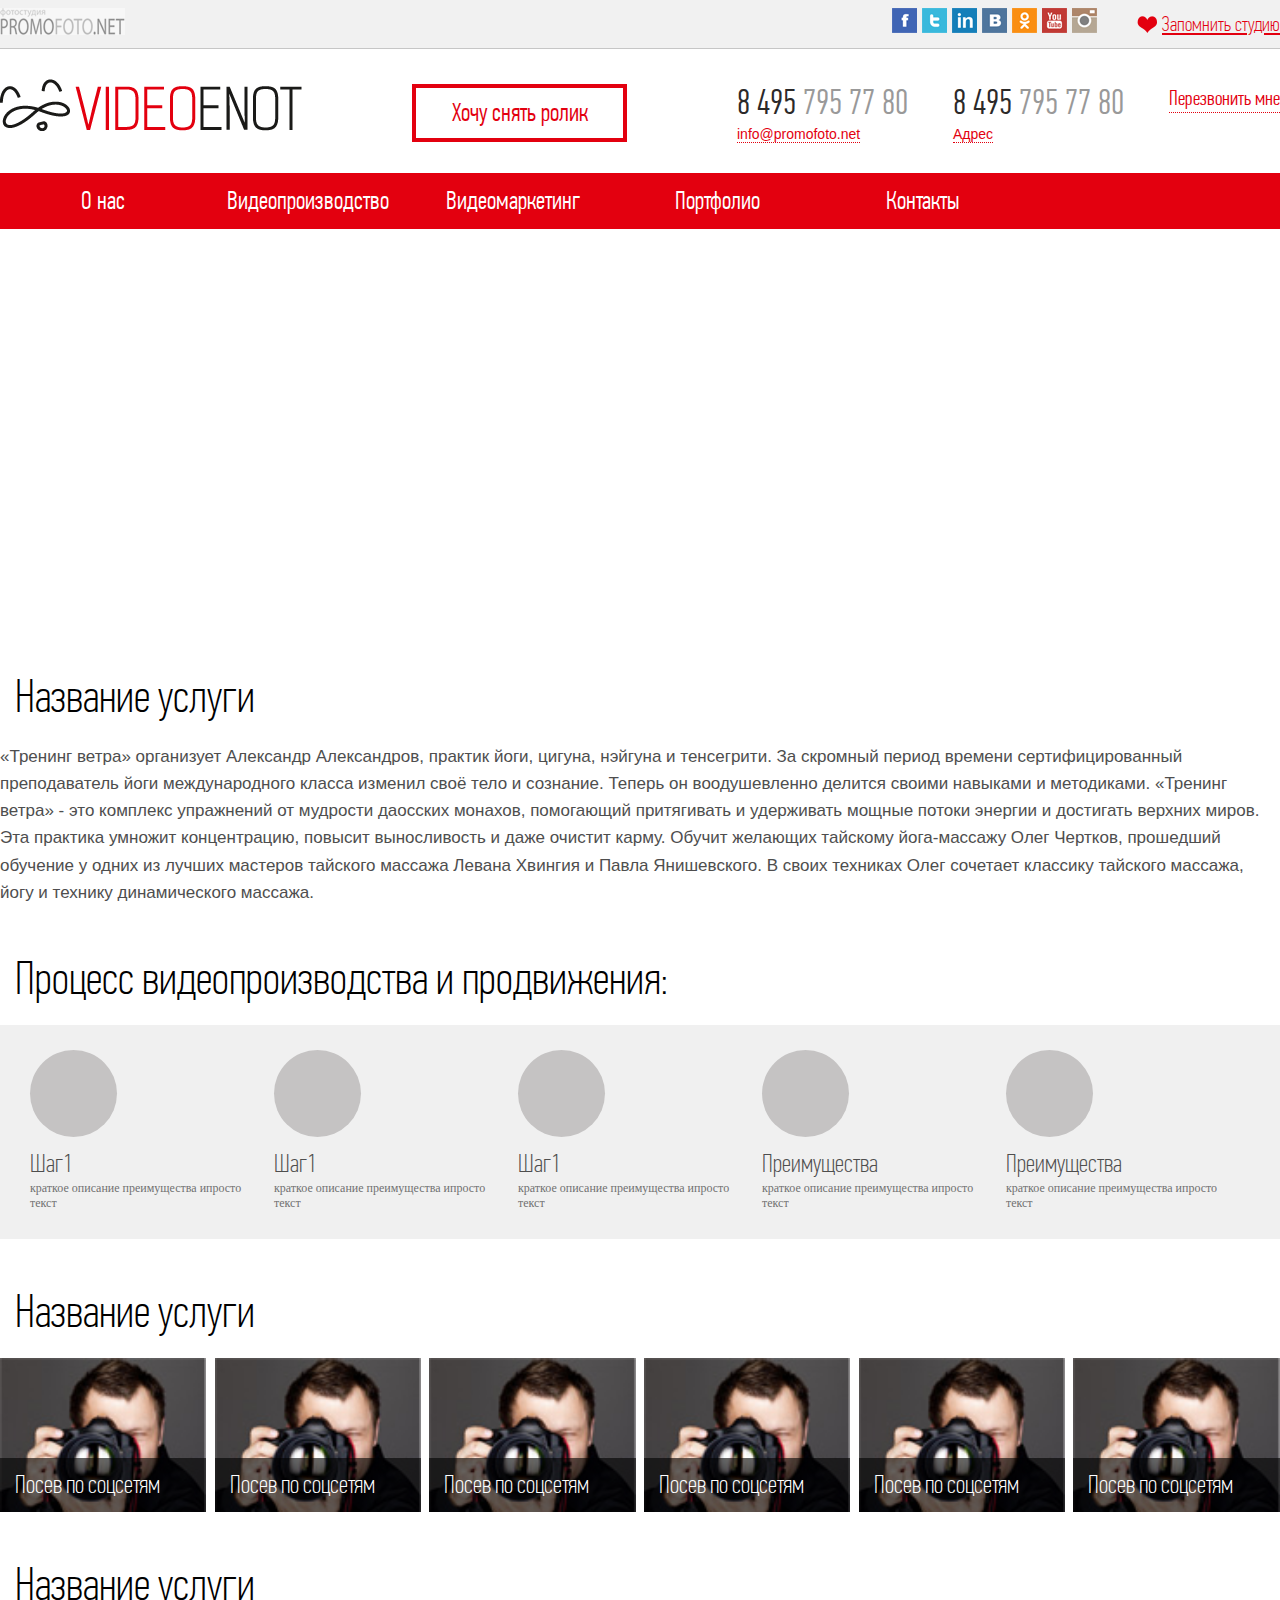
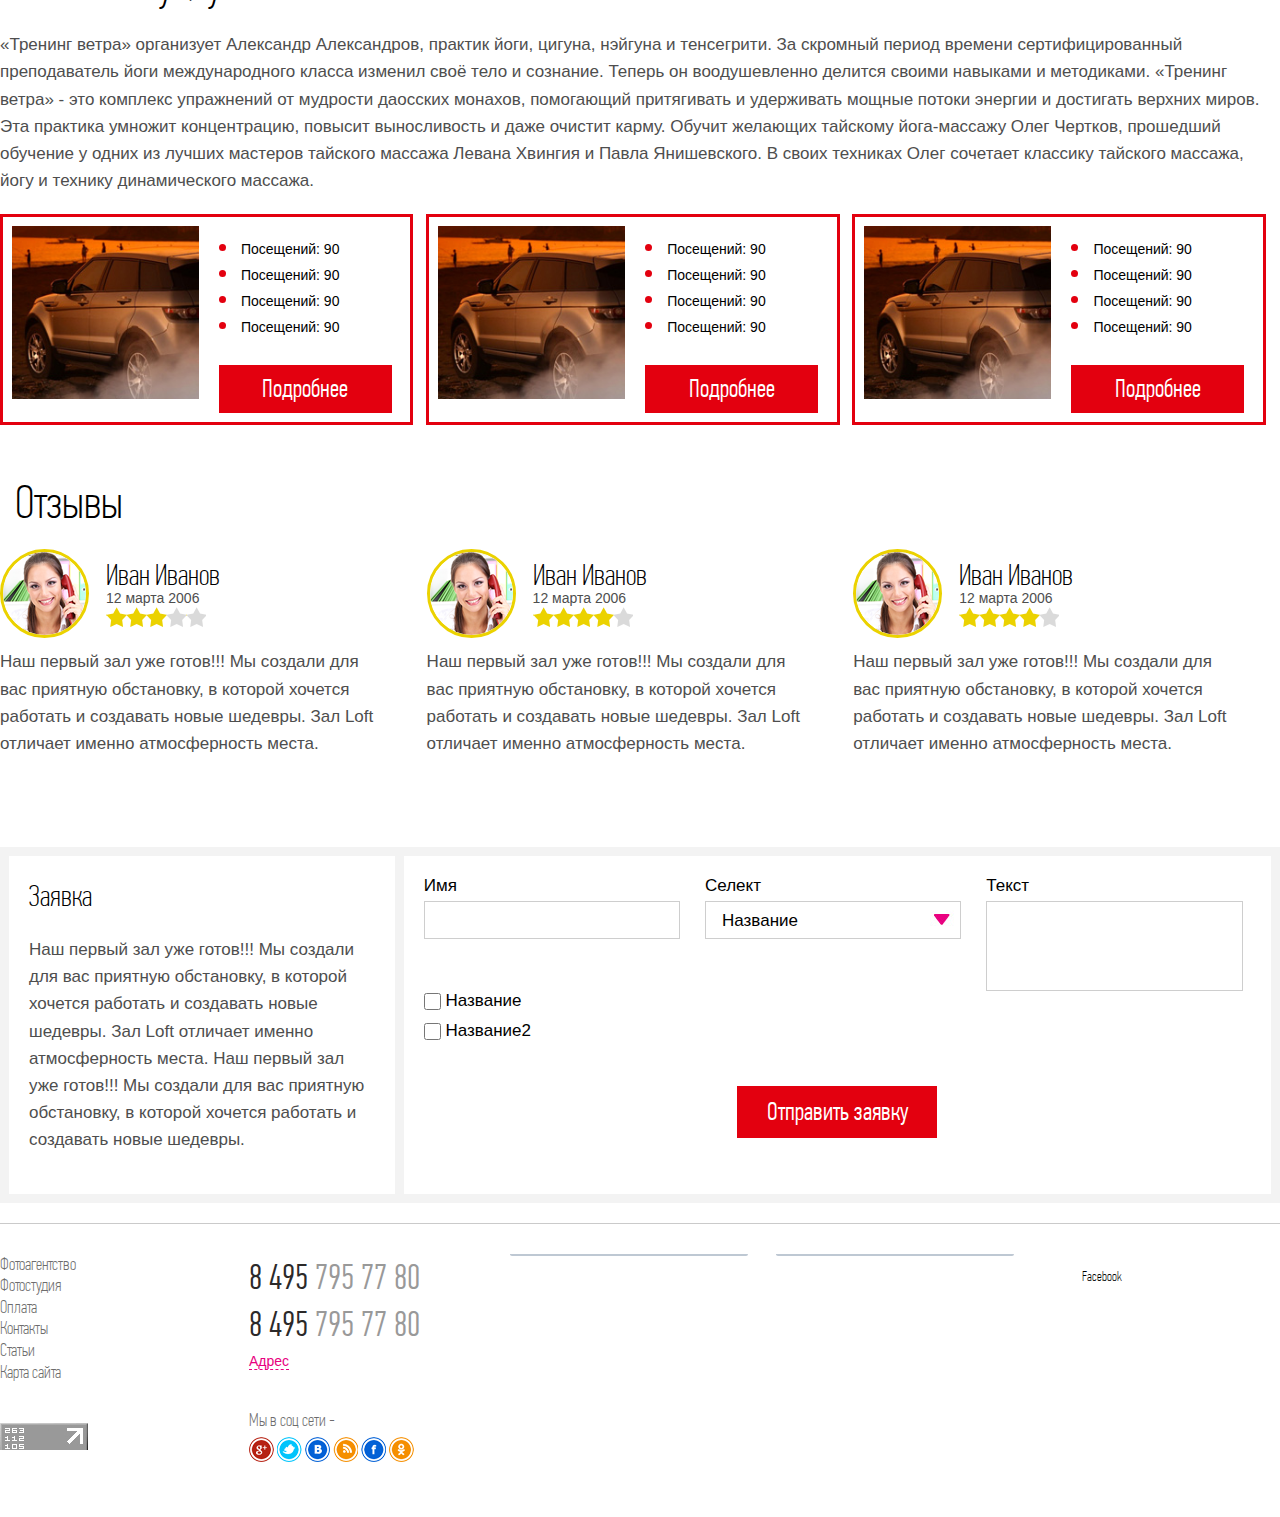
<file: page-videomarket.html>
<!DOCTYPE html>
<html xmlns="http://www.w3.org/1999/html">
<head>
    <title>Страница видеомаркета</title>
    <meta charset="utf-8" />
    <meta name="viewport" content="width=device-width, user-scalable=no">
    <!--[if lt IE 9]><script src="http://html5shiv.googlecode.com/svn/trunk/html5.js"></script> <![endif]-->
    <link rel="stylesheet" type="text/css" href="style/style.css" />

    <script type="text/javascript" src="//vk.com/js/api/openapi.js?116"></script>
</head>

<body>
    <!--WIDGET-->
    <div id="fb-root"></div>
    <script>(function(d, s, id) {
        var js, fjs = d.getElementsByTagName(s)[0];
        if (d.getElementById(id)) return;
        js = d.createElement(s); js.id = id;
        js.src = "//connect.facebook.net/ru_RU/sdk.js#xfbml=1&version=v2.3";
        fjs.parentNode.insertBefore(js, fjs);
    }(document, 'script', 'facebook-jssdk'));</script>

    <script type="text/javascript">
        VK.Widgets.Group("vk_groups2", {mode: 0, width: "238", height: "213", color1: 'FFFFFF', color2: '2B587A', color3: '5B7FA6'}, 20003922);
    </script>

    <script type="text/javascript">
        VK.Widgets.Group("vk_groups", {mode: 0, width: "238", height: "213", color1: 'FFFFFF', color2: '2B587A', color3: '5B7FA6'}, 20003922);
    </script>
    <!--END-->


    <div class="wrapper">
        <div class="header">
            <div class="top-header">
                <div class="container">
                    <img class="promofoto" src="images/header/promofoto.png" alt="promofoto">

                    <button class="btn-remember"><span>Запомнить студию</span></button>

                    <ul class="list-soc-link">
                        <li><a href="#">facebook</a></li>
                        <li class="tw"><a href="#">twitter</a></li>
                        <li class="lind"><a href="#">linkedin</a></li>
                        <li class="vk"><a href="#">vkontakte</a></li>
                        <li class="od"><a href="#">odnoclassniki</a></li>
                        <li class="yt"><a href="#">youtube</a></li>
                        <li class="inst"><a href="#">instagram</a></li>
                    </ul>
                </div>
            </div>

            <header class="container main-header">
                <div class="overflow">
                    <h1 class="logo"><img src="images/header/logo.png" alt="logo"></h1>

                    <ul class="contact">
                        <li>
                            <a class="tell" href="tel:+784957957780"><span>8 495</span> 795 77 80</a>
                            <a class="mail" href="mailto:info@promofoto.net">info@promofoto.net</a>
                        </li>

                        <li>
                            <a class="tell" href="tel:+784957957780"><span>8 495</span> 795 77 80</a>
                            <span class="text">Адрес</span>
                        </li>
                        <li><button id="btn-popup2-js" class="btn-call-back">Перезвонить мне</button></li>
                    </ul>

                    <button class="btn-video btn-popup-full-form-js">Хочу снять ролик</button>
                </div>
            </header>

            <nav class="nav container">
                <div class="btn-menu">
                    <div class="btn-toggle-js">
                        <span class="text">Menu</span>
                        <span class="btn-toggle">&#8212;</span>
                    </div>
                </div>

                <div class="tbl-toggle">
                    <ul>
                        <li><a href="#">О нас</a></li>
                        <li><a href="#">Видеопроизводство</a></li>
                        <li><a href="#">Видеомаркетинг</a></li>
                        <li><a href="#">Портфолио</a></li>
                        <li><a href="#">Контакты</a></li>
                    </ul>
                </div>
            </nav>
        </div><!--HEADER-->

        <main class="content">
            <div class="container">
                <div class="big-video">
                    <iframe width="560" height="315" src="https://www.youtube.com/embed/W9LzNU9NxNM?rel=0&amp;controls=0&amp;showinfo=0" frameborder="0" allowfullscreen></iframe>
                </div><!--end BIG-VIDEO-->

                <header class="name-section">
                    <h2>Название услуги</h2>
                </header>

                <p>«Тренинг ветра» организует Александр Александров, практик йоги, цигуна, нэйгуна и тенсегрити. За скромный
                    период времени сертифицированный преподаватель йоги международного класса изменил своё тело и сознание.
                    Теперь он воодушевленно делится своими навыками и методиками. «Тренинг ветра» - это комплекс упражнений
                    от мудрости даосских монахов, помогающий притягивать и удерживать мощные потоки энергии и достигать
                    верхних миров. Эта практика умножит концентрацию, повысит выносливость и даже очистит карму. Обучит
                    желающих тайскому йога-массажу Олег Чертков, прошедший обучение у одних из лучших мастеров тайского
                    массажа Левана Хвингия и Павла Янишевского. В своих техниках Олег сочетает классику тайского массажа,
                    йогу и технику динамического массажа.</p>

                <header class="name-section">
                    <h2>Процесс видеопроизводства и продвижения:</h2>
                </header>

                <ul class="list-advantages step-service">
                    <li>
                        <span class="wrap-img"></span>

                        <div class="wrap">
                            <span class="name-advantage">Шаг1</span>
                            <span class="desc">краткое описание преимущества ипросто текст</span>
                        </div>
                    </li>

                    <li>
                        <span class="wrap-img"></span>

                        <div class="wrap">
                            <span class="name-advantage">Шаг1</span>
                            <span class="desc">краткое описание преимущества ипросто текст</span>
                        </div>
                    </li>

                    <li>
                        <span class="wrap-img"></span>

                        <div class="wrap">
                            <span class="name-advantage">Шаг1</span>
                            <span class="desc">краткое описание преимущества ипросто текст</span>
                        </div>
                    </li>

                    <li>
                        <span class="wrap-img"></span>

                        <div class="wrap">
                            <span class="name-advantage">Преимущества</span>
                            <span class="desc">краткое описание преимущества ипросто текст</span>
                        </div>
                    </li>

                    <li>
                        <span class="wrap-img"></span>

                        <div class="wrap">
                            <span class="name-advantage">Преимущества</span>
                            <span class="desc">краткое описание преимущества ипросто текст</span>
                        </div>
                    </li>
                </ul>

                <header class="name-section">
                    <h2>Название услуги</h2>
                </header>

                <ul class="list-six-block">
                    <li>
                        <img src="images/content/perfomer.jpg" alt="">
                        <span class="text">Посев по соцсетям</span>
                    </li>

                    <li>
                        <img src="images/content/perfomer.jpg" alt="">
                        <span class="text">Посев по соцсетям</span>
                    </li>

                    <li>
                        <img src="images/content/perfomer.jpg" alt="">
                        <span class="text">Посев по соцсетям</span>
                    </li>

                    <li>
                        <img src="images/content/perfomer.jpg" alt="">
                        <span class="text">Посев по соцсетям</span>
                    </li>

                    <li>
                        <img src="images/content/perfomer.jpg" alt="">
                        <span class="text">Посев по соцсетям</span>
                    </li>

                    <li>
                        <img src="images/content/perfomer.jpg" alt="">
                        <span class="text">Посев по соцсетям</span>
                    </li>
                </ul>

                <header class="name-section">
                    <h2>Название услуги</h2>
                </header>

                <p>«Тренинг ветра» организует Александр Александров, практик йоги, цигуна, нэйгуна и тенсегрити. За скромный
                    период времени сертифицированный преподаватель йоги международного класса изменил своё тело и сознание.
                    Теперь он воодушевленно делится своими навыками и методиками. «Тренинг ветра» - это комплекс упражнений
                    от мудрости даосских монахов, помогающий притягивать и удерживать мощные потоки энергии и достигать
                    верхних миров. Эта практика умножит концентрацию, повысит выносливость и даже очистит карму. Обучит
                    желающих тайскому йога-массажу Олег Чертков, прошедший обучение у одних из лучших мастеров тайского
                    массажа Левана Хвингия и Павла Янишевского. В своих техниках Олег сочетает классику тайского массажа,
                    йогу и технику динамического массажа.</p>

                <ul class="list-post">
                    <li>
                        <img src="images/content/post.jpg" alt="">

                        <ul class="character">
                            <li>Посещений: 90</li>
                            <li>Посещений: 90</li>
                            <li>Посещений: 90</li>
                            <li>Посещений: 90</li>
                        </ul>

                        <a href="#" class="btn-red">Подробнее</a>
                    </li>

                    <li>
                        <img src="images/content/post.jpg" alt="">

                        <ul class="character">
                            <li>Посещений: 90</li>
                            <li>Посещений: 90</li>
                            <li>Посещений: 90</li>
                            <li>Посещений: 90</li>
                        </ul>

                        <a href="#" class="btn-red">Подробнее</a>
                    </li>

                    <li>
                        <img src="images/content/post.jpg" alt="">

                        <ul class="character">
                            <li>Посещений: 90</li>
                            <li>Посещений: 90</li>
                            <li>Посещений: 90</li>
                            <li>Посещений: 90</li>
                        </ul>

                        <a href="#" class="btn-red">Подробнее</a>
                    </li>
                </ul>

                <section class="container review-section">
                    <header class="name-section">
                        <h2>Отзывы</h2>
                    </header>

                    <ul class="list-review">
                        <li>
                            <div class="top">
                                <img class="user-foto" src="images/content/user_foto.png" alt="img">

                                <div class="info">
                                    <span class="name">Иван Иванов</span>
                                    <span class="date">12 марта 2006</span>

                                    <ul class="stars">
                                        <li>1</li>
                                        <li>2</li>
                                        <li>3</li>
                                        <li class="no-active">4</li>
                                        <li class="no-active">5</li>
                                    </ul>
                                </div>
                            </div><!--end TOP-->

                            <p>Наш первый зал уже готов!!!  Мы создали для вас приятную обстановку, в которой хочется работать
                                и создавать новые шедевры. Зал Loft отличает именно атмосферность места. </p>
                        </li>

                        <li>
                            <div class="top">
                                <img class="user-foto" src="images/content/user_foto.png" alt="img">

                                <div class="info">
                                    <span class="name">Иван Иванов</span>
                                    <span class="date">12 марта 2006</span>

                                    <ul class="stars">
                                        <li>1</li>
                                        <li>2</li>
                                        <li>3</li>
                                        <li>4</li>
                                        <li class="no-active">5</li>
                                    </ul>
                                </div>
                            </div><!--end TOP-->

                            <p>Наш первый зал уже готов!!!  Мы создали для вас приятную обстановку, в которой хочется работать
                                и создавать новые шедевры. Зал Loft отличает именно атмосферность места. </p>
                        </li>

                        <li>
                            <div class="top">
                                <img class="user-foto" src="images/content/user_foto.png" alt="img">

                                <div class="info">
                                    <span class="name">Иван Иванов</span>
                                    <span class="date">12 марта 2006</span>

                                    <ul class="stars">
                                        <li>1</li>
                                        <li>2</li>
                                        <li>3</li>
                                        <li>4</li>
                                        <li class="no-active">5</li>
                                    </ul>
                                </div>
                            </div><!--end TOP-->

                            <p>Наш первый зал уже готов!!!  Мы создали для вас приятную обстановку, в которой хочется работать
                                и создавать новые шедевры. Зал Loft отличает именно атмосферность места. </p>
                        </li>
                    </ul>
                </section>

                <ul class="box-form-service">
                    <li class="desc">
                        <span class="header-form">Заявка</span>

                        <p>Наш первый зал уже готов!!!  Мы создали для вас приятную обстановку, в которой хочется работать
                            и создавать новые шедевры. Зал Loft отличает именно атмосферность места. Наш первый зал уже готов!!!
                            Мы создали для вас приятную обстановку, в которой хочется работать и создавать новые шедевры.</p>
                    </li>

                    <li>
                        <form class="form-service" action="" method="post">
                            <ul>
                                <li>
                                    <span class="name">Имя</span>
                                    <input class="type-text">
                                </li>

                                <li>
                                    <span class="name">Селект</span>
                                        <span class="wrap-select">
                                            <select class="type-select">
                                                <option>Название</option>
                                                <option>Название2</option>
                                                <option>Название3</option>
                                            </select>
                                        </span>
                                </li>

                                <li>
                                    <span class="name">Текст</span>
                                    <input class="type-textarea">
                                </li>
                            </ul>

                            <label class="type-checkbox">
                                <input type="checkbox">
                                Название
                            </label>

                            <label class="type-checkbox">
                                <input type="checkbox">
                                Название2
                            </label>

                            <button class="btn-red">Отправить заявку</button>
                        </form>
                    </li>
                </ul>
            </div>
        </main>
    </div>

    <footer class="footer container">
        <div class="left">
            <ul class="menu">
                <li><a href="#">Фотоагентство</a></li>
                <li><a href="#">Фотостудия</a></li>
                <li><a href="#">Оплата</a></li>
                <li><a href="#">Контакты</a></li>
                <li><a href="#">Статьи</a></li>
                <li><a href="#">Карта сайта</a></li>
            </ul>

            <span class="counter">
                <img src="images/footer/counter.jpg" alt="counter">
            </span>
        </div><!--end LEFT-->

        <div class="wrap">
            <div class="contact">
                <a class="tell" href="tel:+784957957780"><span>8 495</span> 795 77 80</a>
                <a class="tell" href="tel:+784957957780"><span>8 495</span> 795 77 80</a>

                <address class="address">
                    <span>Адрес</span>
                </address>

                <span class="text-soc-link">Мы в соц сети -</span>
                <ul class="list-soc-link">
                    <li><a href="#">google</a></li>
                    <li class="tw"><a href="#">twitter</a></li>
                    <li class="vk"><a href="#">vkontakte</a></li>
                    <li class="rss"><a href="#">rss</a></li>
                    <li class="fb"><a href="#">facebook</a></li>
                    <li class="od"><a href="#">odnoclassniki</a></li>
                </ul>
            </div><!--end LIST-SOC-->

            <ul class="list-soc-group">
                <li><!-- VK Widget -->
                    <div id="vk_groups"></div>
                </li>

                <li>
                    <!-- VK Widget -->
                    <div id="vk_groups2"></div>
                </li>

                <li>
                    <!-- FB Widget -->
                    <div class="fb-page" data-href="https://www.facebook.com/facebook" data-width="237" data-height="185" data-small-header="true" data-adapt-container-width="true" data-hide-cover="true" data-show-facepile="true" data-show-posts="false">
                        <div class="fb-xfbml-parse-ignore">
                            <blockquote cite="https://www.facebook.com/facebook">
                                <a href="https://www.facebook.com/facebook">Facebook</a>
                            </blockquote>
                        </div>
                    </div>
                </li>
            </ul>
        </div><!--end WRAP-->
    </footer>

    <script src="http://ajax.googleapis.com/ajax/libs/jquery/1.11.1/jquery.min.js"></script>
    <script src="js/jquery.maskedinput.min.js"></script>
    <script type="text/javascript" src="js/jssor.js"></script>
    <script type="text/javascript" src="js/jssor.slider.mini.js"></script>
    <script src="js/commonJs.js"></script>
</body>
</html>
</file>
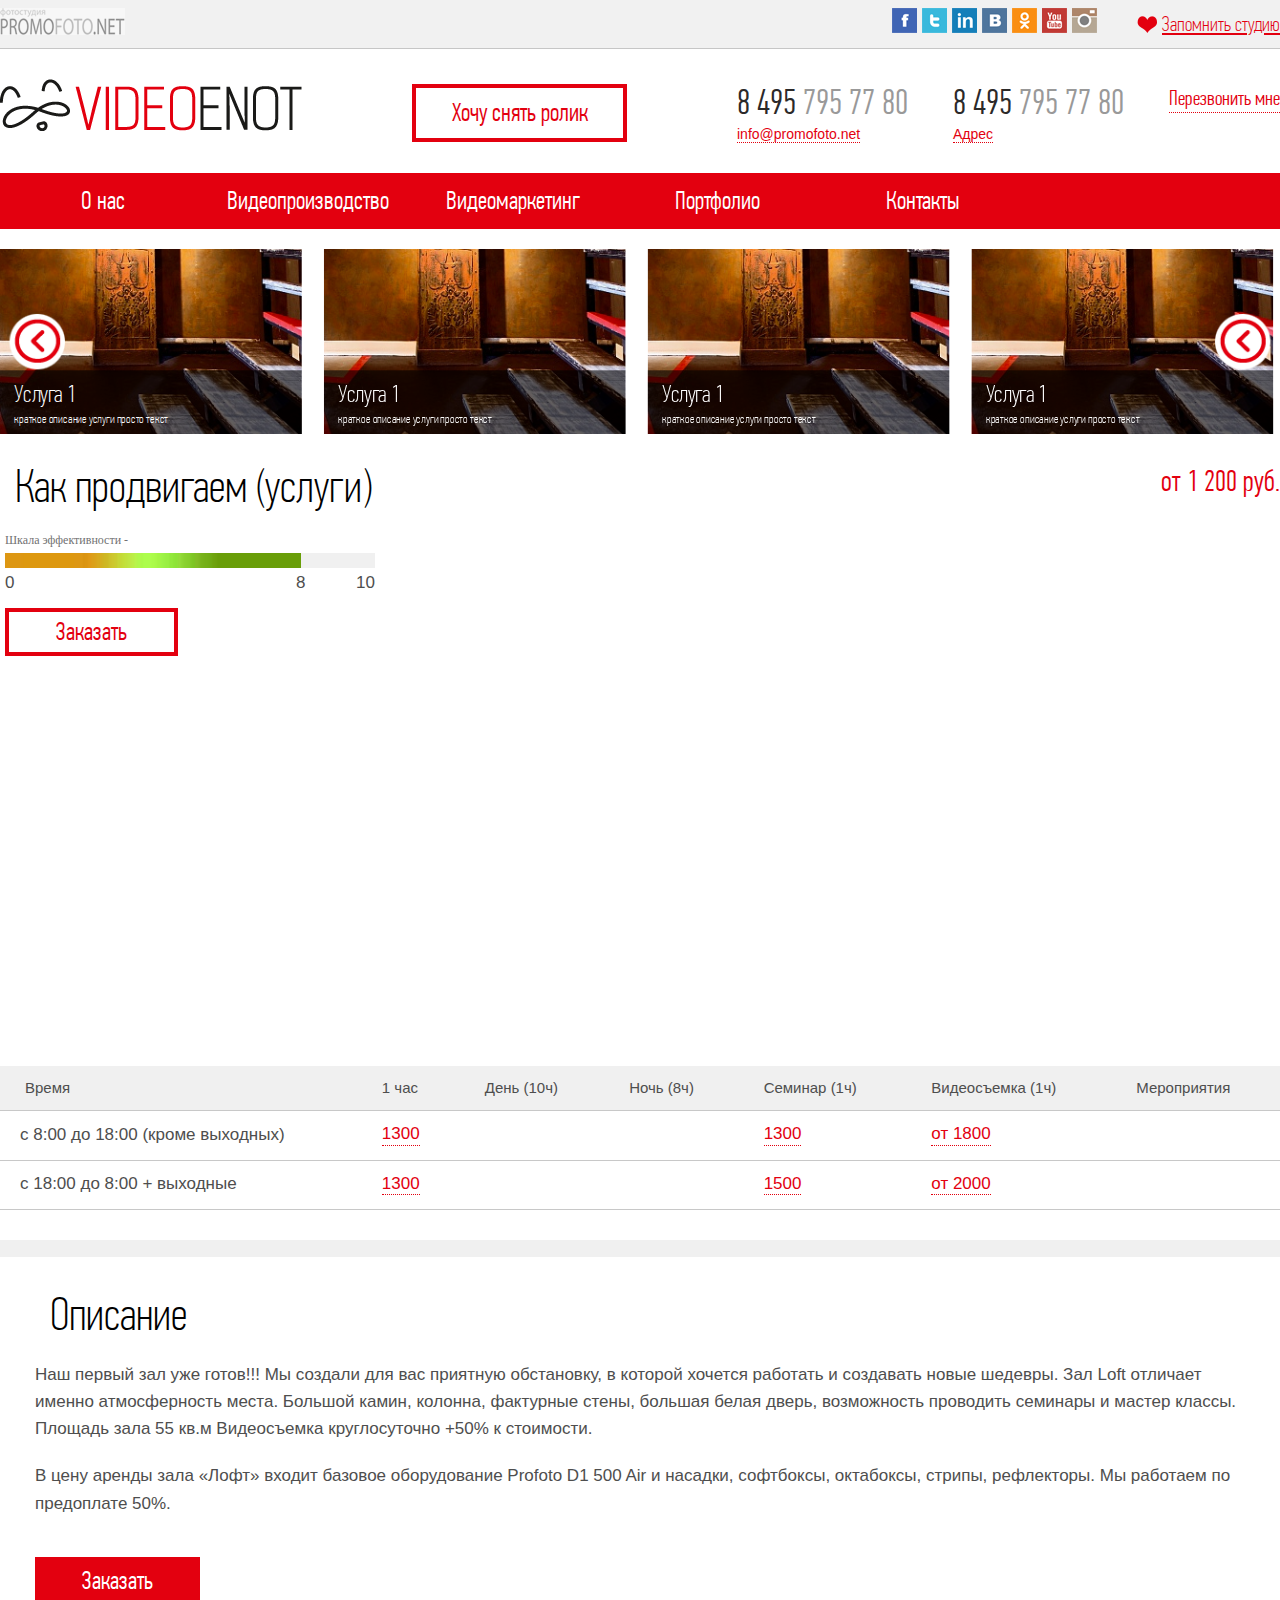
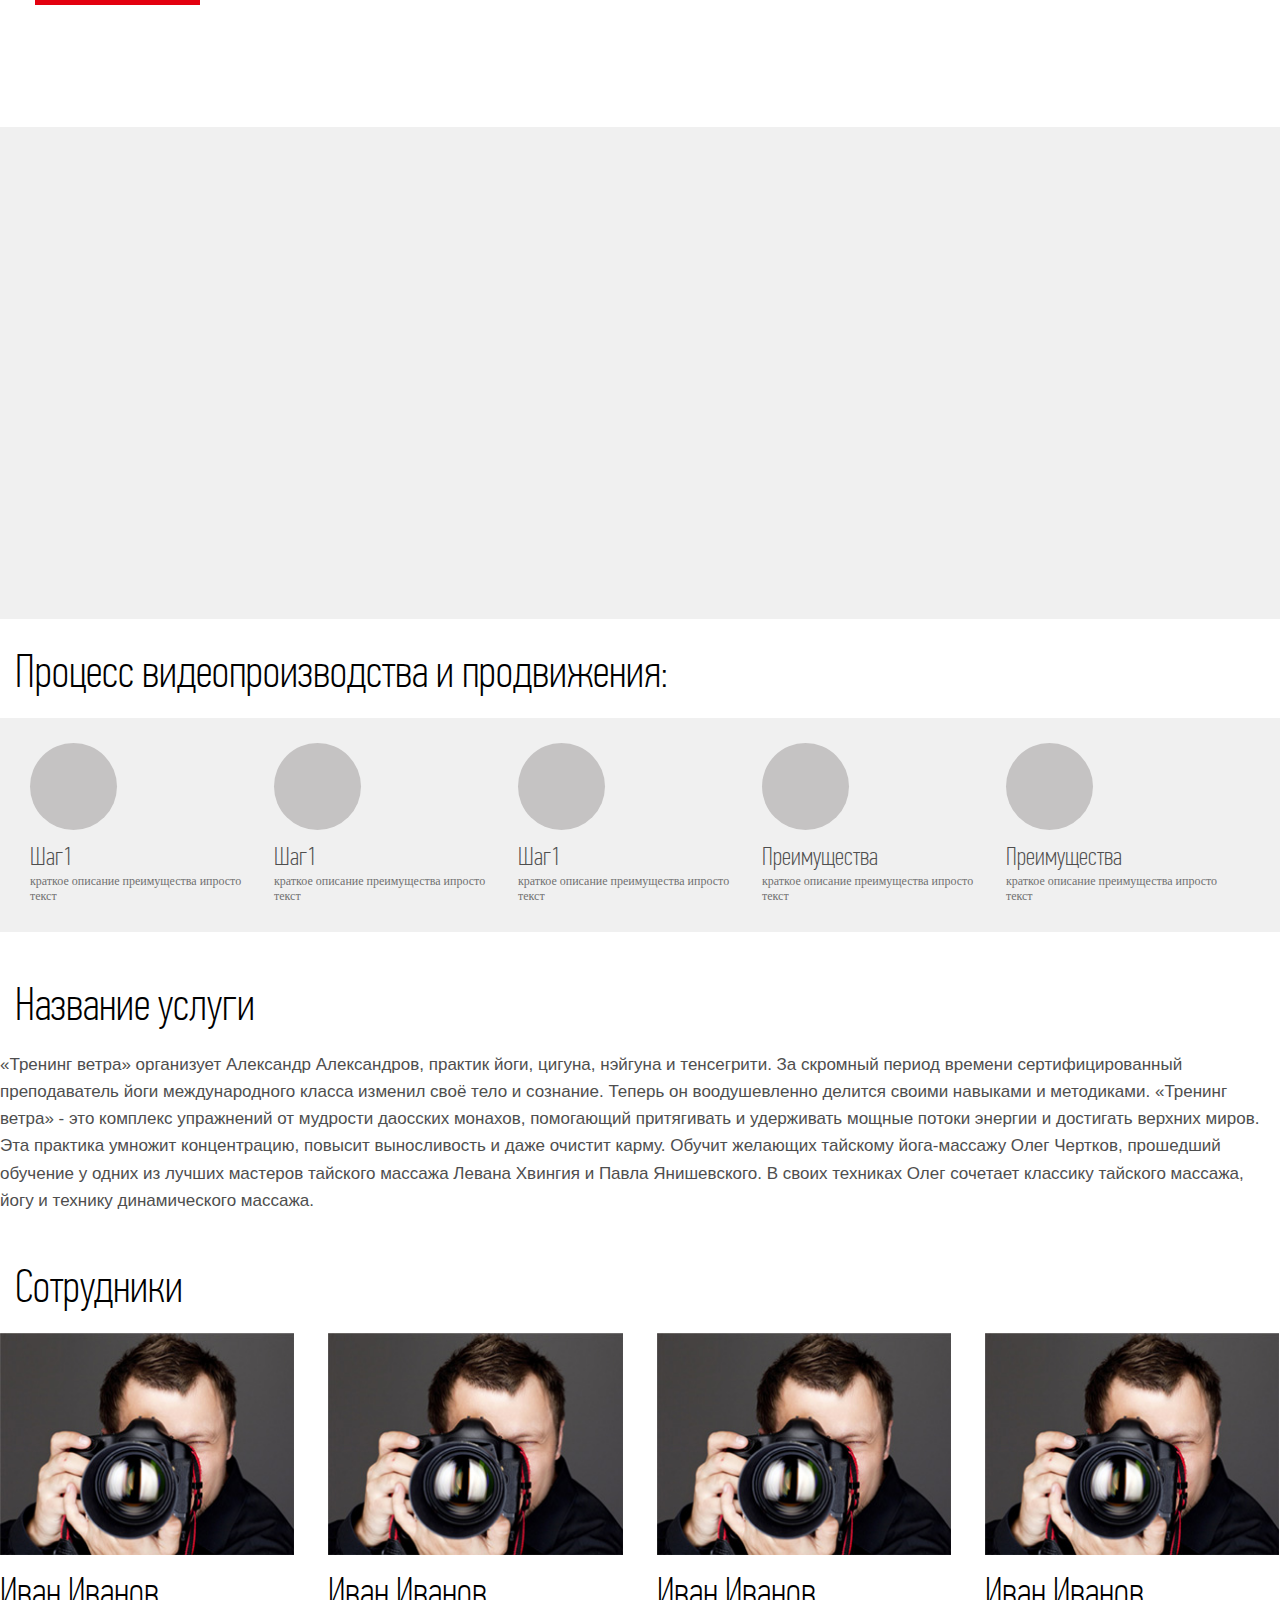
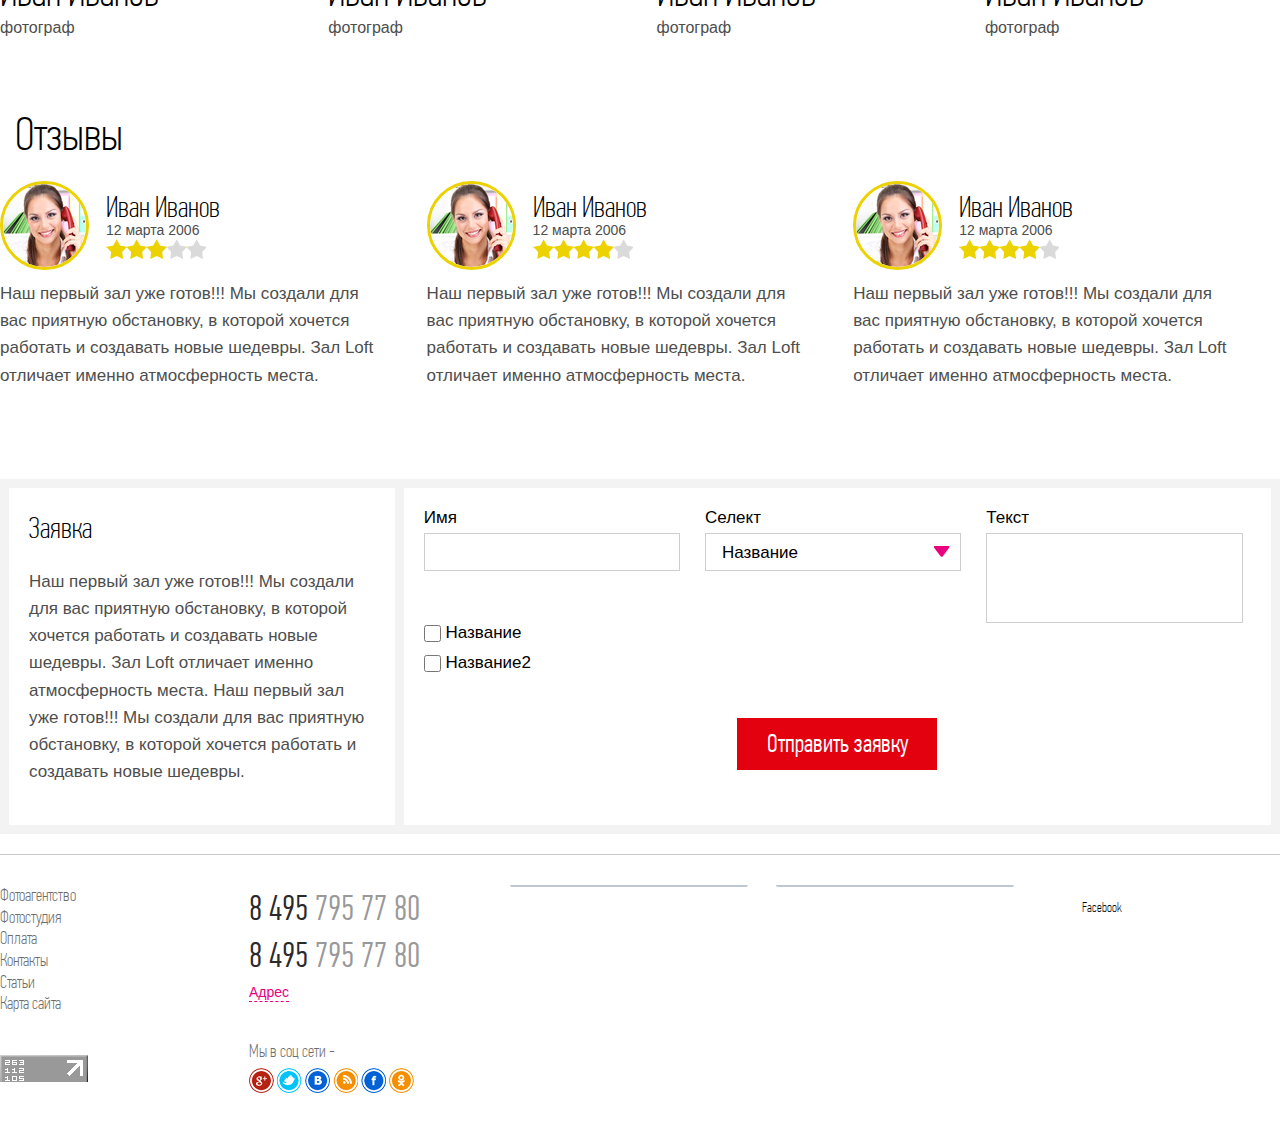
<file: page-videoproduction.html>
<!DOCTYPE html>
<html xmlns="http://www.w3.org/1999/html">
<head>
    <title>Страница видеопродакшена</title>
    <meta charset="utf-8" />
    <meta name="viewport" content="width=device-width, user-scalable=no">
    <!--[if lt IE 9]><script src="http://html5shiv.googlecode.com/svn/trunk/html5.js"></script> <![endif]-->
    <link rel="stylesheet" type="text/css" href="style/style.css" />

    <script type="text/javascript" src="//vk.com/js/api/openapi.js?116"></script>
</head>

<body>
    <!--WIDGET-->
    <div id="fb-root"></div>
    <script>(function(d, s, id) {
        var js, fjs = d.getElementsByTagName(s)[0];
        if (d.getElementById(id)) return;
        js = d.createElement(s); js.id = id;
        js.src = "//connect.facebook.net/ru_RU/sdk.js#xfbml=1&version=v2.3";
        fjs.parentNode.insertBefore(js, fjs);
    }(document, 'script', 'facebook-jssdk'));</script>

    <script type="text/javascript">
        VK.Widgets.Group("vk_groups2", {mode: 0, width: "238", height: "213", color1: 'FFFFFF', color2: '2B587A', color3: '5B7FA6'}, 20003922);
    </script>

    <script type="text/javascript">
        VK.Widgets.Group("vk_groups", {mode: 0, width: "238", height: "213", color1: 'FFFFFF', color2: '2B587A', color3: '5B7FA6'}, 20003922);
    </script>
    <!--END-->


    <div class="wrapper">
        <div class="header">
            <div class="top-header">
                <div class="container">
                    <img class="promofoto" src="images/header/promofoto.png" alt="promofoto">

                    <button class="btn-remember"><span>Запомнить студию</span></button>

                    <ul class="list-soc-link">
                        <li><a href="#">facebook</a></li>
                        <li class="tw"><a href="#">twitter</a></li>
                        <li class="lind"><a href="#">linkedin</a></li>
                        <li class="vk"><a href="#">vkontakte</a></li>
                        <li class="od"><a href="#">odnoclassniki</a></li>
                        <li class="yt"><a href="#">youtube</a></li>
                        <li class="inst"><a href="#">instagram</a></li>
                    </ul>
                </div>
            </div>

            <header class="container main-header">
                <div class="overflow">
                    <a href="index.html" class="logo"><img src="images/header/logo.png" alt="logo"></a>

                    <ul class="contact">
                        <li>
                            <a class="tell" href="tel:+784957957780"><span>8 495</span> 795 77 80</a>
                            <a class="mail" href="mailto:info@promofoto.net">info@promofoto.net</a>
                        </li>

                        <li>
                            <a class="tell" href="tel:+784957957780"><span>8 495</span> 795 77 80</a>
                            <span class="text">Адрес</span>
                        </li>
                        <li><button id="btn-popup2-js" class="btn-call-back">Перезвонить мне</button></li>
                    </ul>

                    <button class="btn-video btn-popup-full-form-js">Хочу снять ролик</button>
                </div>
            </header>

            <nav class="nav container">
                <div class="btn-menu">
                    <div class="btn-toggle-js">
                        <span class="text">Menu</span>
                        <span class="btn-toggle">&#8212;</span>
                    </div>
                </div>

                <div class="tbl-toggle">
                    <ul>
                        <li><a href="#">О нас</a></li>
                        <li><a href="#">Видеопроизводство</a></li>
                        <li><a href="#">Видеомаркетинг</a></li>
                        <li><a href="#">Портфолио</a></li>
                        <li><a href="#">Контакты</a></li>
                    </ul>
                </div>
            </nav>
        </div><!--HEADER-->

        <main class="content">
            <div class="container">
                <div id="slider1_container">

                    <!-- Slides Container -->
                    <div class="slides list-service" u="slides">
                        <div class="wrap-foto-slider">
                            <img u="image" src="images/content/service1.jpg" />

                            <div class="info">
                                <div class="left">
                                    <span class="name-service">Услуга 1</span>
                                    <span class="desc">краткое описание услуги просто текст</span>
                                </div>
                            </div>
                        </div>

                        <div class="wrap-foto-slider">
                            <img u="image" src="images/content/service1.jpg" />

                            <div class="info">
                                <div class="left">
                                    <span class="name-service">Услуга 1</span>
                                    <span class="desc">краткое описание услуги просто текст</span>
                                </div>
                            </div>
                        </div>

                        <div class="wrap-foto-slider">
                            <img u="image" src="images/content/service1.jpg" />

                            <div class="info">
                                <div class="left">
                                    <span class="name-service">Услуга 1</span>
                                    <span class="desc">краткое описание услуги просто текст</span>
                                </div>
                            </div>
                        </div>

                        <div class="wrap-foto-slider">
                            <img u="image" src="images/content/service1.jpg" />

                            <div class="info">
                                <div class="left">
                                    <span class="name-service">Услуга 1</span>
                                    <span class="desc">краткое описание услуги просто текст</span>
                                </div>
                            </div>
                        </div>

                        <div class="wrap-foto-slider">
                            <img u="image" src="images/content/service1.jpg" />

                            <div class="info">
                                <div class="left">
                                    <span class="name-service">Услуга 1</span>
                                    <span class="desc">краткое описание услуги просто текст</span>
                                </div>
                            </div>
                        </div>

                        <div class="wrap-foto-slider">
                            <img u="image" src="images/content/service1.jpg" />

                            <div class="info">
                                <div class="left">
                                    <span class="name-service">Услуга 1</span>
                                    <span class="desc">краткое описание услуги просто текст</span>
                                </div>
                            </div>
                        </div>

                        <div class="wrap-foto-slider">
                            <img u="image" src="images/content/service1.jpg" />

                            <div class="info">
                                <div class="left">
                                    <span class="name-service">Услуга 1</span>
                                    <span class="desc">краткое описание услуги просто текст</span>
                                </div>
                            </div>
                        </div>

                        <div class="wrap-foto-slider">
                            <img u="image" src="images/content/service1.jpg" />

                            <div class="info">
                                <div class="left">
                                    <span class="name-service">Услуга 1</span>
                                    <span class="desc">краткое описание услуги просто текст</span>
                                </div>
                            </div>
                        </div>
                    </div>

                    <span u="arrowleft" class="jssora03l"></span>
                    <span u="arrowright" class="jssora03r"></span>
                </div>


                <header class="name-section service-box videoproduct-section">
                    <h2>Как продвигаем (услуги)</h2>

                    <div class="wrap">
                        <span class="price">от 1 200 руб.</span>

                        <div class="info">
                            <span class="desc">Шкала эффективности -</span>

                            <span class="scale">
                                <span class="number">8</span>
                                <span class="line"></span>
                            </span>
                        </div>

                        <a href="#" class="more-info">Заказать</a>
                    </div>
                </header>

                <div class="big-video">
                    <iframe width="560" height="315" src="https://www.youtube.com/embed/W9LzNU9NxNM?rel=0&amp;controls=0&amp;showinfo=0" frameborder="0" allowfullscreen></iframe>
                </div><!--end BIG-VIDEO-->

                <div class="wrap-tbl-schedule">
                    <table class="tbl-schedule">
                        <tr>
                            <th>Время</th>
                            <th>1 час</th>
                            <th>День (10ч)</th>
                            <th>Ночь (8ч)</th>
                            <th>Семинар (1ч)</th>
                            <th>Видеосъемка (1ч)</th>
                            <th>Мероприятия</th>
                        </tr>

                        <tr>
                            <td>с 8:00 до 18:00 (кроме выходных)</td>
                            <td><span>1300</span></td>
                            <td></td>
                            <td></td>
                            <td><span>1300</span></td>
                            <td><span>от 1800</span></td>
                            <td></td>
                        </tr>

                        <tr>
                            <td>с 18:00 до 8:00 + выходные</td>
                            <td><span>1300</span></td>
                            <td></td>
                            <td></td>
                            <td><span>1500</span></td>
                            <td><span>от 2000</span></td>
                            <td></td>
                        </tr>
                    </table>
                </div>
            </div>

            <div class="bg-grey">
                <div class="container overflow">
                    <div class="block-reasons">
                        <header class="name-section">
                            <h2>Описание</h2>
                        </header>

                        <p>Наш первый зал уже готов!!!  Мы создали для вас приятную обстановку, в которой хочется работать и создавать новые шедевры. Зал Loft отличает именно атмосферность места.
                            Большой камин, колонна, фактурные стены, большая белая дверь, возможность проводить семинары и мастер классы.
                            Площадь зала 55 кв.м
                            Видеосъемка круглосуточно +50% к стоимости.</p>

                        <p>В цену аренды зала «Лофт» входит базовое оборудование Profoto D1 500 Air и насадки, софтбоксы, октабоксы, стрипы, рефлекторы.
                            Мы работаем по предоплате 50%.</p>

                        <button class="btn-red btn-popup-full-form-js">Заказать</button>
                    </div>

                    <ul class="list-small-video">
                        <li>
                            <div class="wrap-iframe"><iframe width="560" height="315" src="https://www.youtube.com/embed/tYw0BbWYm9o?rel=0&amp;controls=0&amp;showinfo=0" frameborder="0" allowfullscreen></iframe></div>
                        </li>

                        <li>
                            <div class="wrap-iframe"><iframe width="560" height="315" src="https://www.youtube.com/embed/tYw0BbWYm9o?rel=0&amp;controls=0&amp;showinfo=0" frameborder="0" allowfullscreen></iframe></div>
                        </li>

                        <li>
                            <div class="wrap-iframe"><iframe width="560" height="315" src="https://www.youtube.com/embed/tYw0BbWYm9o?rel=0&amp;controls=0&amp;showinfo=0" frameborder="0" allowfullscreen></iframe></div>
                        </li>

                        <li>
                            <div class="wrap-iframe"><iframe width="560" height="315" src="https://www.youtube.com/embed/tYw0BbWYm9o?rel=0&amp;controls=0&amp;showinfo=0" frameborder="0" allowfullscreen></iframe></div>
                        </li>

                    </ul>
                </div>
            </div><!--end BG-GREY-->

            <div class="container">
                <header class="name-section">
                    <h2>Процесс видеопроизводства и продвижения:</h2>
                </header>

                <ul class="list-advantages step-service">
                    <li>
                        <span class="wrap-img"></span>

                        <div class="wrap">
                            <span class="name-advantage">Шаг1</span>
                            <span class="desc">краткое описание преимущества ипросто текст</span>
                        </div>
                    </li>

                    <li>
                        <span class="wrap-img"></span>

                        <div class="wrap">
                            <span class="name-advantage">Шаг1</span>
                            <span class="desc">краткое описание преимущества ипросто текст</span>
                        </div>
                    </li>

                    <li>
                        <span class="wrap-img"></span>

                        <div class="wrap">
                            <span class="name-advantage">Шаг1</span>
                            <span class="desc">краткое описание преимущества ипросто текст</span>
                        </div>
                    </li>

                    <li>
                        <span class="wrap-img"></span>

                        <div class="wrap">
                            <span class="name-advantage">Преимущества</span>
                            <span class="desc">краткое описание преимущества ипросто текст</span>
                        </div>
                    </li>

                    <li>
                        <span class="wrap-img"></span>

                        <div class="wrap">
                            <span class="name-advantage">Преимущества</span>
                            <span class="desc">краткое описание преимущества ипросто текст</span>
                        </div>
                    </li>
                </ul>

                <header class="name-section">
                    <h2>Название услуги</h2>
                </header>

                <p>«Тренинг ветра» организует Александр Александров, практик йоги, цигуна, нэйгуна и тенсегрити. За скромный
                    период времени сертифицированный преподаватель йоги международного класса изменил своё тело и сознание.
                    Теперь он воодушевленно делится своими навыками и методиками. «Тренинг ветра» - это комплекс упражнений
                    от мудрости даосских монахов, помогающий притягивать и удерживать мощные потоки энергии и достигать
                    верхних миров. Эта практика умножит концентрацию, повысит выносливость и даже очистит карму. Обучит
                    желающих тайскому йога-массажу Олег Чертков, прошедший обучение у одних из лучших мастеров тайского
                    массажа Левана Хвингия и Павла Янишевского. В своих техниках Олег сочетает классику тайского массажа,
                    йогу и технику динамического массажа.</p>

                <header class="name-section">
                    <h2>Сотрудники</h2>
                </header>

                <ul class="list-employee">
                    <li>
                        <img src="images/content/employe.jpg" alt="">

                        <span class="name">Иван Иванов</span>
                        <span class="vacantion">фотограф</span>
                    </li>

                    <li>
                        <img src="images/content/employe.jpg" alt="">

                        <span class="name">Иван Иванов</span>
                        <span class="vacantion">фотограф</span>
                    </li>

                    <li>
                        <img src="images/content/employe.jpg" alt="">

                        <span class="name">Иван Иванов</span>
                        <span class="vacantion">фотограф</span>
                    </li>

                    <li>
                        <img src="images/content/employe.jpg" alt="">

                        <span class="name">Иван Иванов</span>
                        <span class="vacantion">фотограф</span>
                    </li>
                </ul>

                <section class="container review-section">
                    <header class="name-section">
                        <h2>Отзывы</h2>
                    </header>

                    <ul class="list-review">
                        <li>
                            <div class="top">
                                <img class="user-foto" src="images/content/user_foto.png" alt="img">

                                <div class="info">
                                    <span class="name">Иван Иванов</span>
                                    <span class="date">12 марта 2006</span>

                                    <ul class="stars">
                                        <li>1</li>
                                        <li>2</li>
                                        <li>3</li>
                                        <li class="no-active">4</li>
                                        <li class="no-active">5</li>
                                    </ul>
                                </div>
                            </div><!--end TOP-->

                            <p>Наш первый зал уже готов!!!  Мы создали для вас приятную обстановку, в которой хочется работать
                                и создавать новые шедевры. Зал Loft отличает именно атмосферность места. </p>
                        </li>

                        <li>
                            <div class="top">
                                <img class="user-foto" src="images/content/user_foto.png" alt="img">

                                <div class="info">
                                    <span class="name">Иван Иванов</span>
                                    <span class="date">12 марта 2006</span>

                                    <ul class="stars">
                                        <li>1</li>
                                        <li>2</li>
                                        <li>3</li>
                                        <li>4</li>
                                        <li class="no-active">5</li>
                                    </ul>
                                </div>
                            </div><!--end TOP-->

                            <p>Наш первый зал уже готов!!!  Мы создали для вас приятную обстановку, в которой хочется работать
                                и создавать новые шедевры. Зал Loft отличает именно атмосферность места. </p>
                        </li>

                        <li>
                            <div class="top">
                                <img class="user-foto" src="images/content/user_foto.png" alt="img">

                                <div class="info">
                                    <span class="name">Иван Иванов</span>
                                    <span class="date">12 марта 2006</span>

                                    <ul class="stars">
                                        <li>1</li>
                                        <li>2</li>
                                        <li>3</li>
                                        <li>4</li>
                                        <li class="no-active">5</li>
                                    </ul>
                                </div>
                            </div><!--end TOP-->

                            <p>Наш первый зал уже готов!!!  Мы создали для вас приятную обстановку, в которой хочется работать
                                и создавать новые шедевры. Зал Loft отличает именно атмосферность места. </p>
                        </li>
                    </ul>
                </section>

                <ul class="box-form-service">
                    <li class="desc">
                        <span class="header-form">Заявка</span>

                        <p>Наш первый зал уже готов!!!  Мы создали для вас приятную обстановку, в которой хочется работать
                            и создавать новые шедевры. Зал Loft отличает именно атмосферность места. Наш первый зал уже готов!!!
                            Мы создали для вас приятную обстановку, в которой хочется работать и создавать новые шедевры.</p>
                    </li>

                    <li>
                        <form class="form-service" action="" method="post">
                            <ul>
                                <li>
                                    <span class="name">Имя</span>
                                    <input class="type-text">
                                </li>

                                <li>
                                    <span class="name">Селект</span>
                                        <span class="wrap-select">
                                            <select class="type-select">
                                                <option>Название</option>
                                                <option>Название2</option>
                                                <option>Название3</option>
                                            </select>
                                        </span>
                                </li>

                                <li>
                                    <span class="name">Текст</span>
                                    <input class="type-textarea">
                                </li>
                            </ul>

                            <label class="type-checkbox">
                                <input type="checkbox">
                                Название
                            </label>

                            <label class="type-checkbox">
                                <input type="checkbox">
                                Название2
                            </label>

                            <button class="btn-red">Отправить заявку</button>
                        </form>
                    </li>
                </ul>
            </div>
        </main>
    </div>

    <footer class="footer container">
        <div class="left">
            <ul class="menu">
                <li><a href="#">Фотоагентство</a></li>
                <li><a href="#">Фотостудия</a></li>
                <li><a href="#">Оплата</a></li>
                <li><a href="#">Контакты</a></li>
                <li><a href="#">Статьи</a></li>
                <li><a href="#">Карта сайта</a></li>
            </ul>

            <span class="counter">
                <img src="images/footer/counter.jpg" alt="counter">
            </span>
        </div><!--end LEFT-->

        <div class="wrap">
            <div class="contact">
                <a class="tell" href="tel:+784957957780"><span>8 495</span> 795 77 80</a>
                <a class="tell" href="tel:+784957957780"><span>8 495</span> 795 77 80</a>

                <address class="address">
                    <span>Адрес</span>
                </address>

                <span class="text-soc-link">Мы в соц сети -</span>
                <ul class="list-soc-link">
                    <li><a href="#">google</a></li>
                    <li class="tw"><a href="#">twitter</a></li>
                    <li class="vk"><a href="#">vkontakte</a></li>
                    <li class="rss"><a href="#">rss</a></li>
                    <li class="fb"><a href="#">facebook</a></li>
                    <li class="od"><a href="#">odnoclassniki</a></li>
                </ul>
            </div><!--end LIST-SOC-->

            <ul class="list-soc-group">
                <li><!-- VK Widget -->
                    <div id="vk_groups"></div>
                </li>

                <li>
                    <!-- VK Widget -->
                    <div id="vk_groups2"></div>
                </li>

                <li>
                    <!-- FB Widget -->
                    <div class="fb-page" data-href="https://www.facebook.com/facebook" data-width="237" data-height="185" data-small-header="true" data-adapt-container-width="true" data-hide-cover="true" data-show-facepile="true" data-show-posts="false">
                        <div class="fb-xfbml-parse-ignore">
                            <blockquote cite="https://www.facebook.com/facebook">
                                <a href="https://www.facebook.com/facebook">Facebook</a>
                            </blockquote>
                        </div>
                    </div>
                </li>
            </ul>
        </div><!--end WRAP-->
    </footer>

    <script src="http://ajax.googleapis.com/ajax/libs/jquery/1.11.1/jquery.min.js"></script>
    <script src="js/jquery.maskedinput.min.js"></script>
    <script type="text/javascript" src="js/jssor.js"></script>
    <script type="text/javascript" src="js/jssor.slider.mini.js"></script>
    <script src="js/commonJs.js"></script>
</body>
</html>
</file>
<file: style/style.css>
/*----------------------------------------------------------------------------------*/
/*------------------------------RESET DEFAULT STYLES--------------------------------*/
/*----------------------------------------------------------------------------------*/
html,body                       { width:100%; height:100%; }
body                            { padding:0; margin:0; font:14px 'Agora thin', sans-serif; background:#fff; color:#000; }
div,menu,p,a,span,em,strong,img,h1,h2,h3,h4,h5,h6,ul,ol,li,dl,dt,dd,table,td,tr,form,fieldset,legend,label,select,input,textarea {
	padding:0;
	margin:0;
	outline:none;
	list-style:none;
    line-height: 1.2;
}
button                         { cursor: pointer; padding: 0; }
select, input, textarea        { font-size:12px; vertical-align:middle; }
textarea                       { vertical-align:top; }
:focus                         { outline:none; }
input[type=submit]             { cursor:pointer; }
img, fieldset                  { border:0; }
img                            { vertical-align: top; }
table                          { border-collapse:collapse; border-spacing:0; }
a:link, a:visited              { font:14px 'Agora thin', sans-serif; color:#000; text-decoration:none; line-height: 1.2 }
a:hover                        { text-decoration:underline; }
/*----------------------------------------------------------------------------------*/
/*-------------------------------------DEFAULT CLASSES------------------------------*/
/*----------------------------------------------------------------------------------*/
.float-r           	           { float:right !important; }
.float-l                       { float:left !important; }
.no-float                      { float:none !important; }
.no-border                     { border:0 !important; }
.no-bg                         { background:none !important; }
.no-margin                     { margin:0 !important; }
.no-padding                    { padding:0 !important; }
.no-display                    { display:none !important; }
.display                       { display:block !important; }
.inline                        { display:inline !important; }
.overflow                      { overflow:hidden !important; }
.align-r                       { text-align:right !important; }
.align-l                       { text-align:left !important; }
.align-c                       { text-align:center !important; }
.clear                         { clear:both; }
.clearfix:after                { content: ""; display: block; clear: both; visibility: hidden;}
.clearfix                      { display: inline-block; width: 100% }
iframe                         { display: block }

.box-sizing {
    -moz-box-sizing: border-box;
    -webkit-box-sizing: border-box;
	box-sizing: border-box;
}
/*----------------------------------------------------------------------------------*/
/*-------------------------------------FONTS----------------------------------------*/
/*----------------------------------------------------------------------------------*/
@font-face {
	font-family: 'Agora light';
	src: url('../fonts/PFDinTextCompPro-Light.eot');
	src: url('../fonts/PFDinTextCompPro-Light.eot?#iefix') format('embedded-opentype'),
	url('../fonts/PFDinTextCompPro-Light.woff') format('woff'),
	url('../fonts/PFDinTextCompPro-Light.ttf') format('truetype'),
	url('../fonts/PFDinTextCompPro-Light.svg#pf_agora_sans_probold') format('svg');
}
@font-face {
	font-family: 'Agora thin';
	src: url('../fonts/PFDinTextCompPro-Thin.eot');
	src: url('../fonts/PFDinTextCompPro-Thin.eot?#iefix') format('embedded-opentype'),
	url('../fonts/PFDinTextCompPro-Thin.woff') format('woff'),
	url('../fonts/pfdintextcomppro-thin.ttf') format('truetype'),
	url('../fonts/PFDinTextCompPro-Thin.svg#pf_agora_sans_probold') format('svg');
}
/*----------------------------------------------------------------------------------*/
/*-------------------------------------WRAPPER--------------------------------------*/
/*----------------------------------------------------------------------------------*/
.container {
	max-width: 1340px;
    width: 100%;
	margin: 0 auto;
}
.wrapper {
    min-height: 100%;
    min-width: 1340px;
}
.wrapper:after {
    content: '';
    display: block;
    width: 100%;
    height: 294px;
}
/*----------------------------------------------------------------------------------*/
/*-------------------------------------HEADER---------------------------------------*/
/*----------------------------------------------------------------------------------*/
.header {
    margin-bottom: 20px;
}
    .top-header {
        overflow: hidden;
        padding: 8px 0;
        background: #f1f1f1;
        border-bottom: 1px solid #c6c6c6;
        min-width: 1340px;
    }
        .header .list-soc-link {
            float: right;
        }
            .header .list-soc-link li {
                float: left;
                width: 25px;
                height: 25px;
                margin-left: 5px;
                background: url("../images/header/soc_links.png") no-repeat;
                transition: .3s;
            }
            .header .list-soc-link .tw {
                background-position-x: -33px;
            }
            .header .list-soc-link .lind {
                background-position-x: -66px;
            }
            .header .list-soc-link .vk {
                background-position-x: -99px;
            }
            .header .list-soc-link .od {
                background-position-x: -132px;
            }
            .header .list-soc-link .yt {
                background-position-x: -165px;
            }
            .header .list-soc-link .inst {
                background-position-x: -198px;
            }
            .list-soc-link li:hover {
                opacity: .7;
            }
                .header .list-soc-link a {
                    display: block;
                    width: 100%;
                    height: 100%;
                    text-indent: -9999px;
                }
        .btn-remember {
            float: right;
            border: none;
            padding: 2px 0 2px 25px;
            margin-left: 40px;
            background: url("../images/header/hart.png") no-repeat left center;
        }
        .btn-remember:hover {
            opacity: .7;
        }
            .btn-remember:hover span {
                text-decoration: none;
            }
            .btn-remember span {
                font: 21px 'Agora thin', sans-serif;
                color: #e3000f;
                text-decoration: underline;
            }
    .main-header {
        overflow: hidden;
        padding: 30px 0;
        text-align: center;
    }
        .logo {
            float: left;
        }
            .logo img {
                max-width: 100%;
            }
        .header .contact {
            float: right;
        }
            .header .contact li {
                float: left;
                margin-left: 45px;
                text-align: left;
            }
            .header .contact li:first-child {
                margin-left: 0;
            }
                a.tell:hover {
                    text-decoration: none;
                }
                .btn-call-back {
                    margin-top: 5px;
                    color: #e3000f;
                    font: 21px 'Agora light';
                    background: none;
                    border: none;
                    border-bottom: 1px dotted #e3000f;
                }
                .btn-call-back:hover {
                    border: none;
                    padding-bottom: 1px;
                }
                .header .contact .mail,
                .header .contact .text {
                    font: 14px Arial;
                    color: #e3000f;
                    border-bottom: 1px dotted #e3000f;
                }
                .header .contact .mail:hover {
                    text-decoration: none;
                }
        .btn-video,
        a.more-info,
        .btn-red,
        a.btn-red {
            display: inline-block;
            width: 215px;
            padding: 8px 0;
            margin-top: 5px;
            background: none;
            color: #e3000f;
            text-align: center;
            border: 4px solid #e3000f;
            font: 26px 'Agora light';
            transition: .4s;

        }
        .btn-video:hover,
        a.more-info:hover {
            color: #fff;
            background: #e3000f;
            text-decoration: none;
        }

/*---------------NAV--------------*/
.nav {
    padding: 11px 0;
    background: #e3000f;
    text-align: center;
}
    .btn-menu {
        overflow: hidden;
        display: none;
        text-align: right;
    }
        .btn-toggle-js {
            float: right;
            cursor: pointer;
        }
            .btn-toggle {
                display: inline-block;
                color: #fff;
                line-height: 5px;
                font-size: 19px;
                padding: 2px 4px 5px;
                margin: 5px 15px;
                border: 1px solid #fff;
                cursor: pointer;
                -webkit-border-radius: 4px;
                -moz-border-radius: 4px;
                border-radius: 4px;
            }
                .btn-toggle:after,
                .btn-toggle:before {
                    display: block;
                    content: '\2014';
                    color: #fff;
                }
                    .btn-menu .text {
                        float: left;
                        margin-top: 4px;
                        color: #fff;
                        font-size: 24px;
                        font-weight: bold;
                }

    .tbl-toggle {
        overflow: hidden;
    }
        .tbl-toggle li {
            float: left;
            width: 205px;
        }
            .tbl-toggle a {
                font: 26px 'Agora light';
                color: #fff;
                transition: .3s;
            }
            .tbl-toggle a:hover {
                text-decoration: none;
                color: #ccc;
            }


/*----------------------------------------------------------------------------------*/
/*-------------------------------------CONTENT--------------------------------------*/
/*----------------------------------------------------------------------------------*/
.content {
    margin-bottom: 20px;
}
    .big-video {
        position: relative;
        height: 375px;
        margin-bottom: 20px;
    }
        .big-video iframe {
            width: 100% !important;
            height: 375px !important;
        }
        .big-video .popup {
            position: absolute;
            top: 0;
            right: 0;
            bottom: 0;
            width: 300px;
            background: rgba(0, 0, 0, .6);
        }
        .popup {
            width: 300px;
            padding: 30px 65px;
            background: #fff;
        }
            .form-content .text,
            .form-content .message {
                display: block;
                width: 100%;
                margin-bottom: 18px;
                padding: 12px 5px 13px 10px;
                border: 1px solid #c6c6c6;
                font: 14px Tahoma;
                color: #717171;

                -moz-box-sizing: border-box;
                -webkit-box-sizing: border-box;
                box-sizing: border-box;
            }
            .main-page .text,
            .main-page .message {
                border: none;
            }
            .form-content .message {
                height: 82px;
                resize: none;
            }
            .btn-send {
                display: block;
                width: 162px;
                margin: 0 auto;
                padding: 6px 0 5px;
                font: 26px 'Agora light';
                background: #e3000f;
                border: none;
                color: #fff;
                transition: .3s;
            }
            .btn-send:hover {
                background: #c10814;
            }
    .list-advantages {
        overflow: hidden;
        padding: 25px 30px 28px;
        margin-bottom: 20px;
        background: #f0f0f0;
    }
        .list-advantages li {
            float: left;
            width: 20.7%;
            margin-left: 5.73%;
        }
        .list-advantages li:first-child {
            margin-left: 0;
        }
            .list-advantages .wrap-img {
                display: inline-block;
                width: 87px;
                height: 87px;
                background: #c5c3c3;
                vertical-align: middle;

                -webkit-border-radius: 90px;
                -moz-border-radius: 90px;
                border-radius: 90px;
            }
            .list-advantages .wrap {
                display: inline-block;
                width: 56.61%;
                margin-left: 25px;
                vertical-align: middle;
            }
                .list-advantages .name-advantage {
                    display: block;
                    font: 26px 'Agora thin';
                    color: #4e4e4e;
                }
                .list-advantages .desc {
                    display: block;
                    line-height: 1.2;
                    font: 12px Tahoma;
                    color: #717171;
                }
    .list-service {
        overflow: hidden;
    }
        .list-service li {
            overflow: hidden;
            position: relative;
            float: left;
            width: 23.6%;
            max-width: 377px;
            margin: 0 0 20px 1.86%;
        }
        .list-service li:first-child {
            margin-left: 0;
        }
            .list-service a {
                display: block;
            }
            .list-service a:hover .info {
                background: rgba(0, 0, 0, .8);
            }
            .list-service a:hover .img {
                width: 110%;
                height: 110%;
                margin: -5% 0 0 -5%;
            }
                .list-service .img {
                    position: absolute;
                    top: 0;
                    left: 0;
                    width: 100%;
                    height: 100%;
                    transition: 0.3s;
                }
                .list-service .layout {
                    width: 100%;
                }
                .list-service .info {
                    position: absolute;
                    bottom: 0;
                    left: 0;
                    right: 0;
                    padding: 8px 15px;
                    background: rgba(0, 0, 0, .6);
                    color: #fff;
                    transition: 0.3s;
                }
                    .list-service .left {
                        display: inline-block;
                        width: 56%;
                        vertical-align: middle;
                    }
                        .name-service {
                            display: block;
                            font: 26px 'Agora thin';
                        }
                    .list-service .price {
                        display: inline-block;
                        width: 40%;
                        margin-left: 3%;
                        vertical-align: middle;
                        text-align: right;
                    }
    .bg-grey {
        overflow: hidden;
        padding: 17px 0 22px;
        background: #f0f0f0;
    }
        .block-reasons {
            overflow: hidden;
            min-height: 470px;
            padding: 25px 35px;
            background: #fff;

            -moz-box-sizing: border-box;
            -webkit-box-sizing: border-box;
            box-sizing: border-box;
        }
            .block-reasons li {
                min-height: 60px;
                max-width: 550px;
                margin-bottom: 10px;
            }
                .block-reasons .wrap-img {
                    display: table-cell;
                    vertical-align: middle;
                }
                    .block-reasons .wrap-img:after {
                        content: '';
                        display: inline-block;
                        width: 60px;
                        height: 60px;
                        background: #c5c3c3;
                        vertical-align: middle;

                        -webkit-border-radius: 70px;
                        -moz-border-radius: 70px;
                        border-radius: 70px;
                    }
                .block-reasons .desc {
                    display: table-cell;
                    padding-left: 30px;
                    vertical-align: middle;
                    font: 26px 'Agora thin';
                    color: #4e4e4e;
                    line-height: 1;
                }
        .list-small-video {
            overflow: hidden;
            float: right;
            max-width: 657px;
            margin-left: 20px;
        }
            .list-small-video li {
                float: left;
                width: 48%;
                height: 220px;
                max-width: 316px;
                margin-left: 3.8%;
                margin-top: 30px;
            }
            .list-small-video li:first-child,
            .list-small-video li:nth-child(2) {
                margin-top: 0;
            }
            .list-small-video li:nth-child(2n + 1) {
                margin-left: 0;
            }
                .list-small-video iframe {
                    width: 100% !important;
                    height: 100% !important;
                }
    .brand-section {
        margin-top: 10px;
    }
        .name-section {
            overflow: hidden;
        }
            .name-section h2 {
                margin: 20px 0 15px;
                font: 48px 'Agora thin';
                vertical-align: middle;
            }
            .list-brands {
                overflow: hidden;
                text-align: center;
            }
                .list-brands li {
                    display: inline-block;
                    margin: 0 3% 20px;
                    vertical-align: middle;
                }
                .list-brands li:first-child {
                    margin-left: 0;
                }
                .list-brands li:last-child {
                    margin-right: 0;
                }
                    .list-brands li img {
                        max-width: 95%;
                    }
    .review-section {
        padding-bottom: 10px;
    }
        .list-review {
            overflow: hidden;
            margin-bottom: 40px;
        }
            .list-review > li {
                float: left;
                width: 30%;
                margin: 0 0 20px 3.33%;
                color: #4e4e4e;
            }
            .list-review > li:first-child {
                margin-left: 0;
            }
                .list-review .top {
                    margin-bottom: 10px;
                }
                    .list-review .user-foto {
                        display: inline-block;
                        vertical-align: middle;
                        border: 3px #ebd200 solid;

                        -webkit-border-radius: 90px;
                        -moz-border-radius: 90px;
                        border-radius: 90px;
                    }
                    .list-review .info {
                        display: inline-block;
                        margin-left: 15px;
                        vertical-align: middle;
                    }
                        .list-review .name {
                            display: block;
                            font: 30px 'Agora thin';
                            color: #000;
                            line-height: 1;
                        }
                        .list-review .date {
                            font: 14px Arial;
                        }
                        .stars {
                            overflow: hidden;
                        }
                            .stars li {
                                float: left;
                                width: 20px;
                                height: 20px;
                                background: url("../images/content/stars.png") no-repeat;
                                text-indent: -9999px;
                            }
                            .stars .no-active {
                                background-position-x: -20px;
                            }
                .list-review p {
                    font: 17px Arial;
                    line-height: 1.4;
                }
        .map {
            margin-bottom: 35px;
        }
    .left-contact {
        float: left;
        width: 49%;
        padding-bottom: 40px;
        color: #4e4e4e;
    }
        .left-contact .name-section:first-child h2,
        .section-case .name-section:first-child h2 {
            margin-top: 0;
        }
        .left-contact a:hover {
            text-decoration: none;
        }
        .container p {
            font: 17px Arial;
            color: #4e4e4e;
        }
        .left-contact li {
            font: 17px Arial;
            color: #4e4e4e;
        }
        .container p {
            line-height: 1.6;
            margin-bottom: 20px;
        }
        .red-text,
        a.red-text,
        a.mail-contact {
            margin-bottom: 25px;
            font: 24px Arial;
            color: #e3000f;
            border-bottom: 1px dotted #e3000f;
        }
        .block-tell .red-text {
            border-bottom: none;
        }
        .list-requisites {
            margin: 40px 0 20px;
        }
            .list-requisites li {
                line-height: 1.5;
            }
        .block-tell {
            font: 24px Arial;
        }
    .right-contact {
        float: right;
        width: 47%;
        max-width: 625px;
        padding-bottom: 40px;
    }
        .call-back-form {
            overflow: hidden;
            width: 100%;
            max-width: 625px;
            margin-bottom: 30px;
            background: url("../images/content/bg_form.jpg") repeat-y;
            background-size: 100%;
        }
            .call-back-form form {
                margin: 25px 40px 40px;
                color: #fff;
            }
                .call-back-form fieldset {
                    margin-bottom: 15px;
                    font: 36px 'Agora thin';
                }
                .call-back-form textarea {
                    width: 100%;
                    height: 115px;
                    resize: none;
                }
                .call-back-form textarea,
                .call-back-form .text {
                    display: block;
                    margin-bottom: 25px;
                    padding: 10px 5px 10px 15px;
                    border: none;
                    background: #fff;
                    color: #4e4e4e;
                    font: 17px Arial;

                    -moz-box-sizing: border-box;
                    -webkit-box-sizing: border-box;
                    box-sizing: border-box;
                }
                .call-back-form .text {
                    width: 100%;
                    max-width: 315px;
                }
                .call-back-form .form-send {
                    color: #fff;
                    border: none;
                    background: none;
                    font: 29px 'Agora light';
                    text-decoration: underline;
                }
                .call-back-form .form-send:hover {
                    text-decoration: none;
                }
        .video-location {
            position: relative;
        }
            .video-location iframe {
                width: 100% !important;
                max-height: 325px;
            }
            .video-location span {
                position: absolute;
                bottom: 0;
                right: 0;
                left: 0;
                display: block;
                padding: 15px 5px 15px 25px;
                background: rgba(0, 0, 0, .6);
                color: #fff;
                font: 29px 'Agora thin';
            }
    .section-case {
        float: left;
        width: 48%;
        max-width: 635px;
        margin: 20px 0 30px;
    }
        .section-case p {
            line-height: 1.5;
        }
    .performers {
        float: right;
        width: 51%;
        margin: 20px 0 30px;
    }
        .performers .text {
            display: block;
            font: 36px 'Agora thin';
        }
        .list-performers {
            overflow: hidden;
        }
            .list-performers li {
                float: left;
                width: 17.41%;
                max-width: 120px;
                margin-left: 2%;
                margin-bottom: 15px;
            }
            .list-performers li:first-child {
                margin-left: 0;
            }
                .list-performers img {
                    width: 100%;
                }
                .list-performers .name {
                    display: block;
                    margin-top: 10px;
                    font: 24px 'Agora thin';
                    color: #000;
                }
                .list-performers .vacantion {
                    display: block;
                    color: #4e4e4e;
                    font: 14px Arial;
                }
    .weight-border {
        margin-bottom: 10px;
        padding: 5px 25px 15px;
        border: 9px solid #f3f3f3;
    }
    .list-view-statist {
        overflow: hidden;
        width: 100%;
        max-width: 400px;
        padding-bottom: 20px;
    }
        .list-view-statist li {
            float: left;
            width: 50%;
            margin-bottom: 10px;
            font: 14px Arial;
        }
            .list-view-statist li:before {
                content: '';
                display: inline-block;
                width: 7px;
                height: 7px;
                margin: 4px 5px 0;
                background: #e90080;
                vertical-align: top;

                -webkit-border-radius: 10px;
                -moz-border-radius: 10px;
                border-radius: 10px;
            }
    .list-portfolio {
        overflow: hidden;
        max-width: 1210px;
        padding: 10px 0 20px;
    }
        .list-portfolio li {
            overflow: hidden;
            margin-bottom: 40px;
        }
            .list-portfolio .left-block {
                float: left;
                max-width: 420px;
                width: 100%;
                margin-right: 4%;
            }
                .list-portfolio h2 {
                    margin-top: 0;
                }
                .list-portfolio iframe {
                    width: 420px !important;
                    height: 270px !important;
                }
                .list-portfolio .left-block img {
                    max-width: 99%;
                }
            .list-portfolio .right-block {
                overflow: hidden;
            }
                .list-portfolio .info {
                    max-width: 545px;
                    margin: 15px 0 25px;
                }
                    .list-portfolio .view,
                    .list-portfolio .new-view {
                        display: inline-block;
                        margin-left: 60px;
                        font: 26px 'Agora light';
                        color: #000;
                    }
                    .list-portfolio .view {
                        margin-left: 0;
                    }
                        .list-portfolio .number {
                            color: #e3000f;
                        }
                    .scale {
                        position: relative;
                        display: inline-block;
                        width: 100%;
                        max-width: 370px;
                        margin-right: 20px;
                        background: #f0f0f0;
                        vertical-align: middle;
                    }
                        .scale:before {
                            content: '0';
                            position: absolute;
                            top: 20px;
                            left: 0;
                            font: 17px Arial;
                            color: #4e4e4e;
                        }
                        .scale:after {
                            content: '10';
                            position: absolute;
                            top: 20px;
                            right: 0;
                            font: 17px Arial;
                            color: #4e4e4e;
                        }
                        .scale .line {
                            display: block;
                            width: 80%;
                            height: 15px;
                            background: url("../images/content/scale.jpg") repeat-y;
                            background-size: 100% 100%;
                        }
                        .scale .number {
                            position: absolute;
                            top: 20px;
                            left: 80%;
                            margin-left: -5px;
                            font: 17px Arial;
                            color: #4e4e4e;
                        }
                    .list-portfolio .info .desc {
                        float: right;
                        font: 12px Tahoma;
                    }
                        .list-portfolio .info .desc:before {
                            content: '-';
                            display: inline-block;
                            margin-right: 5px;
                        }
                a.more-info,
                .btn-red,
                a.btn-red {
                    width: 165px;
                    margin-top: 30px;
                    padding: 3px 0;
                }
                .btn-red,
                a.btn-red {
                    margin-left: 30px;
                    background: #e3000f;
                    color: #fff;
                }
                .btn-red:hover,
                a.btn-red:hover {
                    background: #fff;
                    color: #e3000f;
                    text-decoration: none;
                }
                .wrap-iframe {
                    position: relative;
                    height: 100%;
                }
                    .wrap-iframe:after {
                        content: '';
                        display: block;
                        position: absolute;
                        right: 0;
                        top: 0;
                        bottom: 0;
                        left: 0;
                        z-index: 10;
                    }
                    .bg-popup-video iframe {
                        display: inline-block;
                        max-width: 90%;
                    }
        .step-service li {
            width: 19%;
            margin-left: 1%;
            max-width: 245px;
        }
            .step-service .wrap {
                margin-left: 15px;
            }

    .box-form-service {
        overflow: hidden;
        border: 9px solid #f3f3f3;
    }
        .box-form-service > li {
            overflow: hidden;
            padding: 20px;
        }
        .box-form-service .desc {
            float: left;
            width: 27.4%;
            height: 100%;
            border-right: 9px solid #f3f3f3;
        }
            .box-form-service .header-form {
                display: block;
                margin-bottom: 20px;
                font: 30px 'Agora thin';
            }
            .box-form-service .name {
                display: block;
                margin-bottom: 5px;
                font: 17px Arial;
            }
            .box-form-service .type-text,
            .box-form-service .type-select,
            .box-form-service .type-textarea {
                width: 100%;
                padding: 8px 0 8px 12px;
                border: 1px solid #cecece;
                font: 17px Arial;
                background: #fff;

                -moz-box-sizing: border-box;
                -webkit-box-sizing: border-box;
                box-sizing: border-box;
            }
            .box-form-service .type-select {
                height: 38px;
            }
            .box-form-service .wrap-select {
                position: relative;
                display: block;
            }
                .box-form-service .wrap-select:after {
                    content: '';
                    position: absolute;
                    right: 1px;
                    top: 1px;
                    display: block;
                    height: 36px;
                    width: 30px;
                    background: url("../images/content/custom_select.jpg") no-repeat;
                    pointer-events: none;
                }
                .box-form-service .type-textarea {
                    height: 90px;
                }
                .box-form-service .form-service {
                    width: 100%;
                }
                    .box-form-service .form-service li {
                        float: left;
                        width: 31%;
                        margin-left: 3%;
                    }
                    .box-form-service .form-service li:first-child {
                        margin-left: 0;
                    }
                        .box-form-service .btn-red {
                            display: block;
                            width: 200px;
                            padding: 5px 0;
                            margin: 45px auto 0;
                        }
                .type-checkbox {
                    display: block;
                    margin-bottom: 10px;
                    font: 17px Arial;
                }
                    .type-checkbox input {
                        width: 17px;
                        height: 17px;
                    }
    .list-six-block {
        overflow: hidden;
        margin-bottom: 20px;
    }
        .list-six-block li {
            position: relative;
            float: left;
            width: 16.12%;
            max-width: 216px;
            margin-left: 0.65%;
        }
        .list-six-block li:first-child {
            margin-left: 0;
        }
            .list-six-block .text {
                position: absolute;
                bottom: 0;
                right: 0;
                left: 0;
                padding: 10px 15px;
                background: rgba(0, 0, 0, .6);
                font: 26px 'Agora thin';
                color: #fff;
            }
            .list-six-block img {
                width: 100%;
            }
    .list-post {
        overflow: hidden;
        margin-bottom: 25px;
    }
        .list-post > li {
            float: left;
            width: 32.3%;
            padding: 9px;
            margin-left: 1%;
            border: 3px solid #e3000f;

            -moz-box-sizing: border-box;
            -webkit-box-sizing: border-box;
            box-sizing: border-box;
        }
        .list-post > li:first-child {
            margin-left: 0;
        }
            .list-post img {
                float: left;
                width: 48%;
                margin-right: 20px;
            }
            .list-post .btn-red {
                margin-left: 0;
                margin-top: 20px;
            }
                .list-post li .character {
                    overflow: hidden;
                    margin-top: 15px;
                }
                    .list-post li li {
                        margin-bottom: 10px;
                        font: 14px Arial;
                    }
                        .list-post li li:before {
                            content: '';
                            display: inline-block;
                            width: 7px;
                            height: 7px;
                            margin: 3px 15px 0 0;
                            background: #e3000f;
                            vertical-align: top;

                            -webkit-border-radius: 10px;
                            -moz-border-radius: 10px;
                            border-radius: 10px;
                        }
        .block-reasons .btn-red {
            margin: 20px 0 0 0;
        }
        .block-reasons h2 {
            margin-top: 0;
        }
    .list-employee {
        overflow: hidden;
        margin-bottom: 25px;
    }
        .list-employee li {
            float: left;
            width: 23%;
            margin: 0 0 20px 2.65%;
        }
        .list-employee li:first-child {
            margin-left: 0;
        }
            .list-employee li img {
                max-width: 100%;
            }
            .list-employee .name {
                display: block;
                margin-top: 10px;
                font: 42px 'Agora thin';
            }
            .list-employee .vacantion {
                display: block;
                color: #4e4e4e;
                font: 16px Arial;
            }
        .tbl-schedule {
            width: 100%;
            margin-bottom: 30px;
        }
            .tbl-schedule th,
            .tbl-schedule td {
                padding: 13px 25px 14px;
                text-align: left;
                border-bottom: 1px solid #c8c8c8;
                color: #4e4e4e;
            }
            .tbl-schedule th {
                font: 15px Arial;
                background: #f0f0f0;
            }
            .tbl-schedule td {
                padding: 13px 20px 14px;
                font: 17px Arial;
            }
                .tbl-schedule span {
                    display: inline-block;
                    margin: 0 5px;
                    color: #e3000f;
                    border-bottom: 1px dotted #e3000f;
                    cursor: default;
                }
                .tbl-schedule span:hover {
                    background: #e3000f;
                    margin: 0;
                    padding: 0 5px;
                    color: #fff;
                }
        .service-box .wrap {
            overflow: hidden;
            padding: 27px 0 15px;
            text-align: right;
        }
            .service-box h2 {
                float: left;
            }
            .service-box .price,
            .service-box .info,
            .service-box .more-info {
                display: inline-block;
                margin-top: 0;
                vertical-align: middle;
            }
            .service-box .info {
                width: 100%;
                max-width: 585px;
            }
            .service-box .price {
                color: #e3000f;
                font: 30px 'Agora light';
            }
            .service-box .desc {
                margin-left: 50px;
                font: 12px Tahoma;
                color: #717171;
            }
            .service-box .more-info {
                margin-left: 70px;
            }
    .section2 {
        overflow: hidden;
        margin-bottom: 20px;
    }
        .section2 .big-foto {
            float: left;
            width: 49%;
            min-width: 350px;
            margin-right: 2%;
        }
        .section2 .overf {
            overflow: hidden;
        }
    .list-task {
        overflow: hidden;
    }
        .list-task li {
            position: relative;
            float: left;
            width: 31%;
            max-width: 416px;
            margin: 0 0 20px 2.65%;
        }
        .list-task li:first-child {
            margin-left: 0;
        }
            .list-task img {
                max-width: 100%;
            }
            .list-task .desc {
                position: absolute;
                bottom: 0;
                left: 0;
                right: 0;
                padding: 17px 5px 18px 25px;
                background: rgba(0, 0, 0, .6);
                font: 26px 'Agora light';
                color: #fff;
            }
/*----------------------------------------------------------------------------------*/
/*-------------------------------------FOOTER---------------------------------------*/
/*----------------------------------------------------------------------------------*/
.footer {
	overflow: hidden;
    margin-top: -294px;
	padding: 30px 0 45px;
	border-top: 1px solid #cacaca;
}
	.footer .left {
		float: left;
	}
        .footer .menu {
            margin-bottom: 40px;
        }
            .footer .menu a {
                font-size: 18px;
                color: #6c6c6c;
                line-height: 1.2;
            }
	.footer .wrap {
		float: right;
	}
		.footer .contact {
			float: left;
            margin-right: 90px;
		}
            .footer .tell,
            .header .tell {
                display: block;
                font: 36px 'Agora light';
                color: #999;
            }
                .footer .tell span,
                .header .tell span {
                    color: #2b2929;
                }
            .footer .address {
                display: block;
                height: 55px;
                margin-top: 5px;
            }
                .footer .address span {
                    display: inline-block;
                    color: #e80080;
                    border-bottom: 1px dashed #e80080;
                    font-style: normal;
                    font-family: Arial, serif;
                }
            .footer .text-soc-link {
                display: inline-block;
                margin-bottom: 5px;
                color: #6c6c6c;
                font: 18px 'Agora thin', serif;
            }
            .footer .list-soc-link {
                overflow: hidden;
            }
                .footer .list-soc-link li {
                    float: left;
                    width: 25px;
                    height: 25px;
                    margin-left: 3px;
                    text-indent: -9999px;
                    background: url("../images/footer/sprite_soc_links.png") no-repeat;
                    transition: .3s;
                }
                    .footer .list-soc-link a {
                        display: block;
                        width: 100%;
                        height: 100%;

                        -webkit-border-radius: 30px;
                        -moz-border-radius: 30px;
                        border-radius: 30px;
                    }
                .footer .list-soc-link li:first-child {
                    margin-left: 0;
                }
                .footer .list-soc-link .tw {
                    background-position-x: -28px;
                }
                .footer .list-soc-link .vk {
                    background-position-x: -55px;
                }
                .footer .list-soc-link .rss {
                    background-position-x: -82px;
                }
                .footer .list-soc-link .fb {
                    background-position-x: -110px;
                }
                .footer .list-soc-link .od {
                    background-position-x: -138px;
                }
		.list-soc-group {
			float: left;
		}
			.list-soc-group li {
				float: left;
				width: 238px;
				margin-left: 28px;
			}
			.list-soc-group li:first-child {
				margin-left: 0;
			}
				#vk_groups,
				#vk_groups2 {
					border: 1px solid #bec8d3;

					-webkit-border-bottom-right-radius: 4px;
					-webkit-border-bottom-left-radius: 4px;
					-moz-border-radius-bottomright: 4px;
					-moz-border-radius-bottomleft: 4px;
					border-bottom-right-radius: 4px;
					border-bottom-left-radius: 4px;
				}

/*-------------------------------POPUP------------------------------*/
#popup1,
#popup2 {
    display: none;
    position: absolute;
    top: 50%;
    left: 50%;
    margin: -195px 0 0 -215px;
}
.bg-popup,
.bg-popup-video {
    display: none;
    position: fixed;
    top: 0;
    right: 0;
    bottom: 0;
    left: 0;
    width: 100%;
    height: 100%;
    z-index: 100;
    background: rgba(0, 0, 0, .6);
}
.bg-popup-video {
    text-align: center;
}
.bg-popup-video iframe {
    margin-top: 150px;
}
.success-message {
    display: none;
    text-align: center;
    font-size: 20px;
}
/*-----------------------POPUP-------------------------*/
#slider1_container,
.slides {
    position: relative;
    top: 0px;
    left: 0px;
    width: 1340px;
    height: 194px;
    overflow: hidden;
}
.slides .wrap-foto-slider {
    position: relative;
}
.slides .left {
    width: 100%;
}
.jssora03l, .jssora03r {
    display: block !important;
    position: absolute;
    top: 50% !important;
    margin-top: -29px;
    width: 58px;
    height: 58px;
    cursor: pointer;
    overflow: hidden;
    background: url("../images/content/btn_slider_left.png") no-repeat;
}
.jssora03r {
    right: 10px;
}
.jssora03l {
    left: 10px;
}
#slider1_container > div > div {
    height: 100%;
}
/*----------------------------------------------------------------------------------*/
/*-------------------------------------RESPONSIVE-----------------------------------*/
/*----------------------------------------------------------------------------------*/
@media screen and (max-width: 1355px) {
    .wrapper,
    .top-header {
        min-width: 310px;
    }
    .service-box .price {
        display: block;
        margin-bottom: 5px;
    }
    .service-box .wrap {
        text-align: left;
    }
    .service-box h2 {
        float: none;
    }
    .service-box .info {
        max-width: none;
    }
}
@media screen and (max-width: 1340px) {
    .list-advantages .wrap,
    .list-advantages .wrap-img {
        display: block;
    }
    .list-advantages .wrap {
        width: auto;
        margin: 10px 0 0 0;
    }
    .name-section h2 {
        margin-left: 15px;
    }
    .videoproduct-section h2 {
        float: left;
    }
    .videoproduct-section .wrap {
        overflow: visible;
        margin-left: 5px;
    }
    .videoproduct-section .price {
        float: right;
    }
    .videoproduct-section .desc {
        display: block;
        margin: 0 0 5px;
    }
    .videoproduct-section .scale {
        margin-bottom: 40px;
    }
    .videoproduct-section .more-info {
        margin-left: 0;
    }
}
@media screen and (max-width: 1200px) {
    .footer .wrap {
        float: none;
    }
    .footer .left {
        margin: 0 40px 40px 10px;
    }
    .footer .contact {
        float: right;
        margin-bottom: 40px;
    }
    .list-soc-group {
        float: none;
        clear: both;
        margin-left: 10px;
    }
}
@media screen and (max-width: 1160px) {
    .list-service .price {
        width: 38%;
    }
}
@media screen and (max-width: 1150px) {
    .header .contact li {
        float: none;
        margin: 0 15px 15px 0;
    }
    .tbl-toggle a {
        font-size: 22px;
    }
    .tbl-toggle li {
        width: 160px;
    }
    .section-case,
    .performers {
        float: none;
        width: auto;
        max-width: none;
        margin-left: 10px;
    }
    .service-box h2 {
        float: none;
    }
    .videoproduct-section h2 {
        float: left;
    }
    .service-box .wrap {
        text-align: left;
        padding-left: 10px;
    }
}
@media screen and (max-width: 1050px) {
    .list-small-video {
        float: none;
        margin: 0 auto 20px;
    }
    .list-six-block {
        text-align: center;
    }
    .list-six-block li,
    .list-six-block li:first-child {
        float: none;
        display: inline-block;
        width: 216px;
        margin: 0 1% 15px;
        vertical-align: top;
    }
}
@media screen and (max-width: 1020px) {
    .list-portfolio .info .desc {
        float: none;
        display: block;
        margin-bottom: 5px;
    }
    .list-portfolio .info .desc:before {
        display: none;
    }
    .section2 .overf {
        overflow: visible;
    }
}
@media screen and (max-width: 980px) {
    .list-post {
        text-align: center;
    }
    .list-post img {
        display: inline-block;
        float: none;
        width: auto;
        margin-right: 0;
        max-width: 95%;
    }
}
@media screen and (max-width: 900px) {
    .tbl-toggle li {
        width: auto;
        padding: 0 25px;
    }
    .list-service {
        text-align: center;
    }
    .list-service li,
    .list-service li:first-child {
        display: inline-block;
        float: none;
        width: 47%;
        margin: 0 1% 20px 1%;
        vertical-align: top;
    }
}
@media screen and (max-width: 850px) {
    .main-header {
        text-align: left;
    }
    .main-header .btn-video {
        float: right;
        margin-top: -75px;
    }
    .header .contact {
        float: left;
    }
    .logo,
    a.logo,
    .list-portfolio .left-block {
        float: none;
        margin-bottom: 35px;
    }
    .logo,
    a.logo {
        display: block;
    }
    .list-portfolio .right-block {
        overflow: visible;
    }
    .list-portfolio .view,
    .list-portfolio .new-view {
        display: block;
        margin-left: 0;
    }
    .list-employee li,
    .list-employee li:first-child {
        float: none;
        display: inline-block;
        width: 31%;
        margin: 0 0 20px 1.5%;
    }
}
@media screen and (max-width: 800px) {
    .big-video .popup {
        position: relative;
        margin: 20px auto 0;
    }
    .big-video {
        height: auto;
    }
    .list-soc-group li {
        margin-bottom: 20px;
    }
    .list-soc-group li:last-child {
        float: none;
        overflow: hidden;
        clear: both;
        margin: 0;
    }
    .wrap-tbl-schedule {
        overflow-x: scroll;
    }
    .tbl-schedule {
        width: 784px;
    }
}
@media screen and (max-width: 780px) {
    .tbl-toggle {
        display: none;
    }
    .btn-menu {
        display: block;
    }
    .tbl-toggle li {
        display: block;
        float: none;
        margin-bottom: 10px;
    }
}
@media screen and (max-width: 750px) {
    .box-form-service .desc {
        float: none;
        width: auto;
    }
    .list-review .top {
        text-align: center;
    }
    .list-review .user-foto,
    .list-review .info {
        margin: 0 10px;
    }
    .left-contact,
    .right-contact {
        float: none;
        width: 100%;
    }
    .step-service li {
        width: 32%;
    }
    .videoproduct-section .price,
    .videoproduct-section h2 {
        float: none;
    }
    .videoproduct-section .wrap {
        padding-top: 0;
    }
}
@media screen and (max-width: 700px) {
    .list-portfolio .left-block {
        float: none;
        margin-right: 0;
    }
    .list-employee li,
    .list-employee li:first-child {;
        width: 47%;
    }
}
@media screen and (max-width: 650px) {
    .header .contact {
        float: none;
        margin-bottom: 35px;
    }
    .list-performers li,
    .list-performers li:first-child {
        width: auto;
        margin-left: 15px;
    }
    .main-header .btn-video {
        float: none;
        margin-top: 0;
    }
    .list-advantages li,
    .list-advantages li:first-child {
        float: none;
        display: inline-block;
        vertical-align: top;
        width: 47%;
        margin: 0 1% 20px 1%;
    }
    .list-review {
        text-align: center;
    }
    .list-review > li,
    .list-review > li:first-child {
        float: none;
        display: inline-block;
        width: 43%;
        margin: 0 2% 20px;
        vertical-align: top;
    }
    .list-task {
        text-align: center;
    }
    .list-task li {
        float: none;
        display: inline-block;
        width: 47%;
        margin: 0 1% 20px;
        vertical-align: top;
    }
    .list-post {
        text-align: center;
    }
    .list-post > li {
        float: none;
        display: inline-block;
        width: 48%;
        margin-bottom: 20px;
        vertical-align: top;
    }
}
@media screen and (max-width: 600px) {
    .section2 .big-foto {
        float: none;
        margin: 0 0 20px;
    }
    .list-small-video li,
    .list-small-video li:nth-child(2n + 1),
    .list-small-video li:nth-child(2n) {
        float: none;
        width: 100%;
        margin: 0 auto 20px;
    }
    .promofoto {
        display: block;
        margin-bottom: 15px;
        margin-left: 5px;
    }
    .btn-remember {
        float: none;
        margin: 0 0 15px 5px;
    }
    .header .list-soc-link {
        overflow: hidden;
        float: none;
        margin-bottom: 5px;
    }
}
@media screen and (max-width: 550px) {
    .box-form-service .form-service li,
    .box-form-service .form-service li:first-child {
        float: none;
        width: auto;
        margin: 0 0 20px;
    }
    .weight-border {
        padding: 5px 15px 15px;
    }
    .list-soc-group li {
        float: none;
        margin: 0 0 20px;
    }
}
@media screen and (max-width: 480px) {
    .popup {
        padding: 30px 25px;
    }
}
@media screen and (max-width: 450px) {
    .list-post > li {
        width: 300px;
        margin-left: 0;
    }
    .list-review > li,
    .list-review > li:first-child {
        width: 95%;
        margin: 0 0 20px;
        max-width: 400px;
    }
    .footer .left,
    .footer .contact {
        float: none;
        margin: 0 0 40px 10px;
    }
    .list-portfolio iframe {
        width: 350px !important;
        height: 198px !important;
    }
    .step-service li {
        float: none;
        width: 100%;
    }
    .list-advantages {
        text-align: center;
    }
    .list-advantages li,
    .list-advantages li:first-child {
        margin-bottom: 30px;
    }
    .list-advantages .wrap,
    .list-advantages .wrap-img {
        margin: 0 auto;
    }
    .list-employee {
        padding-left: 10px;
    }
    .list-employee li,
    .list-employee li:first-child {
        width: 100%;
        margin: 0 0 20px;
    }
}
@media screen and (max-width: 420px) {
    .list-advantages li,
    .list-advantages li:first-child {
        width: 100%;
        margin: 0 0 40px 0;
        text-align: center;
    }
    .list-advantages .wrap-img {
        margin: 0 auto;
    }
    .list-service li,
    .list-service li:first-child {
        width: 97%;
        margin: 0 1% 20px 1%;
    }
    .page-service a.more-info,
    .page-service .btn-red,
    .page-service a.btn-red {
        display: block;
        margin: 0 0 15px 0;
    }
    .list-task li {
        float: none;
        display: inline-block;
        width: auto;
        margin: 0 0 20px;
    }
}
@media screen and (max-width: 380px) {
    .section2 .big-foto {
        float: none;
        min-width: 300px;
        width: 100%;
        margin: 0 0 20px;
    }
    .popup,
    .big-video .popup {
        width: 100%;
        -moz-box-sizing: border-box;
        -webkit-box-sizing: border-box;
        box-sizing: border-box
    }
    .list-brands li {
        display: block;
        margin: 0 0 30px 0;
    }
    .list-view-statist li {
        float: none;
        width: auto;
        margin-left: 10px;
    }
    .list-portfolio iframe {
        width: 320px !important;
        height: 180px !important;
    }
}
@media screen and (max-width: 350px) {
    .list-portfolio iframe {
        width: 300px !important;
        height: 180px !important;
    }
}
</file>
